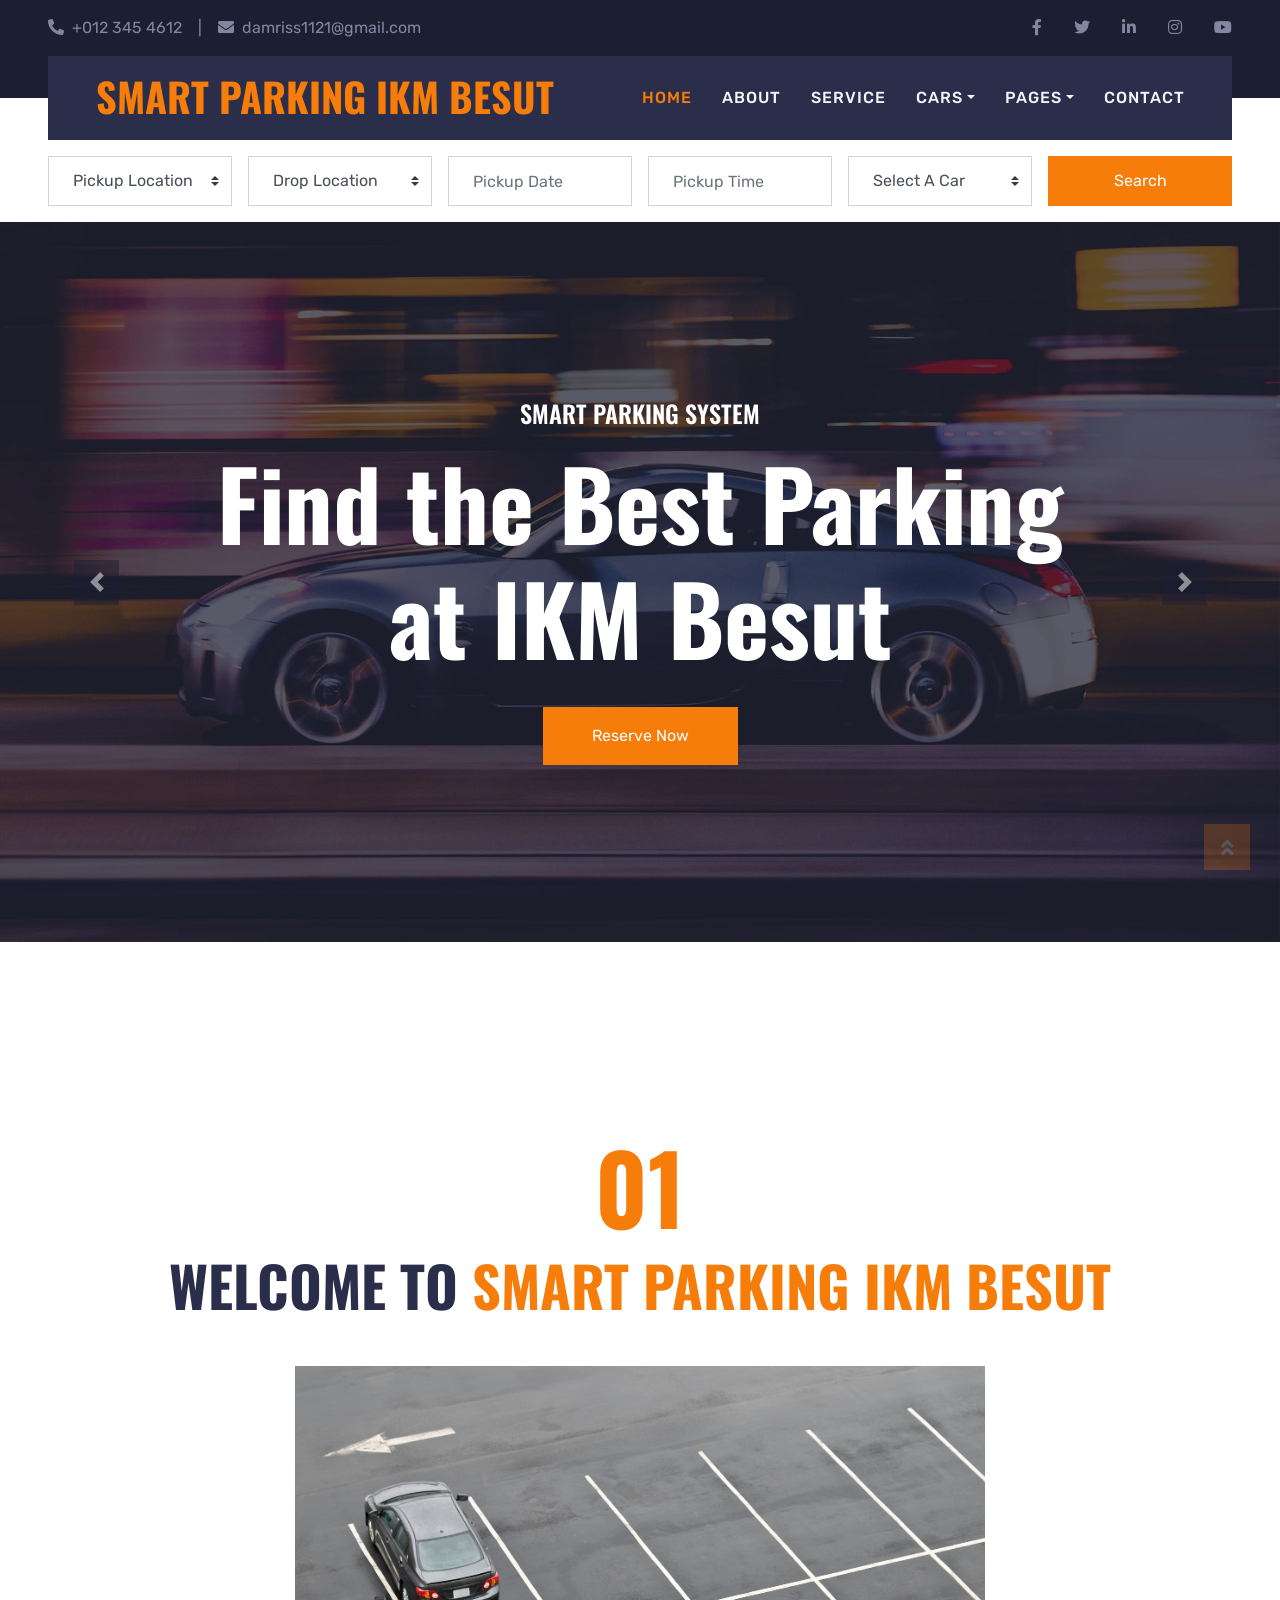
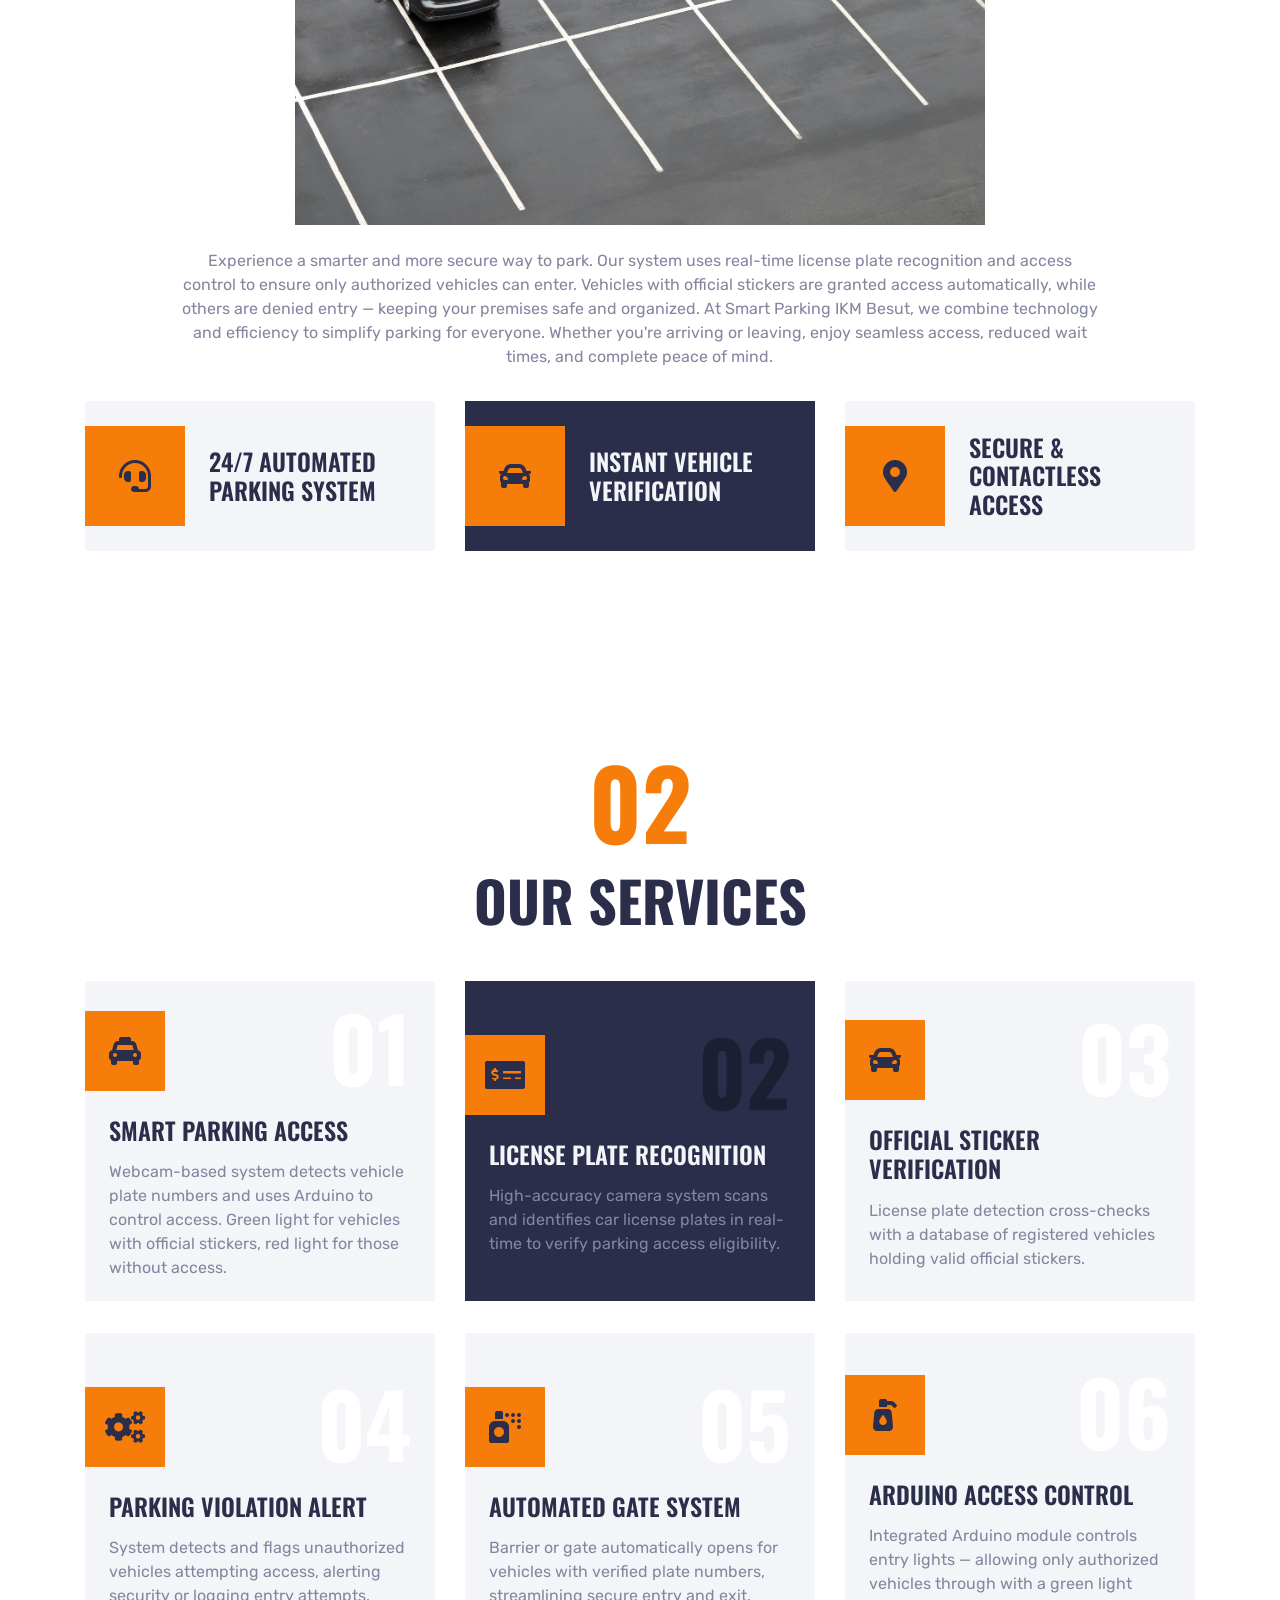
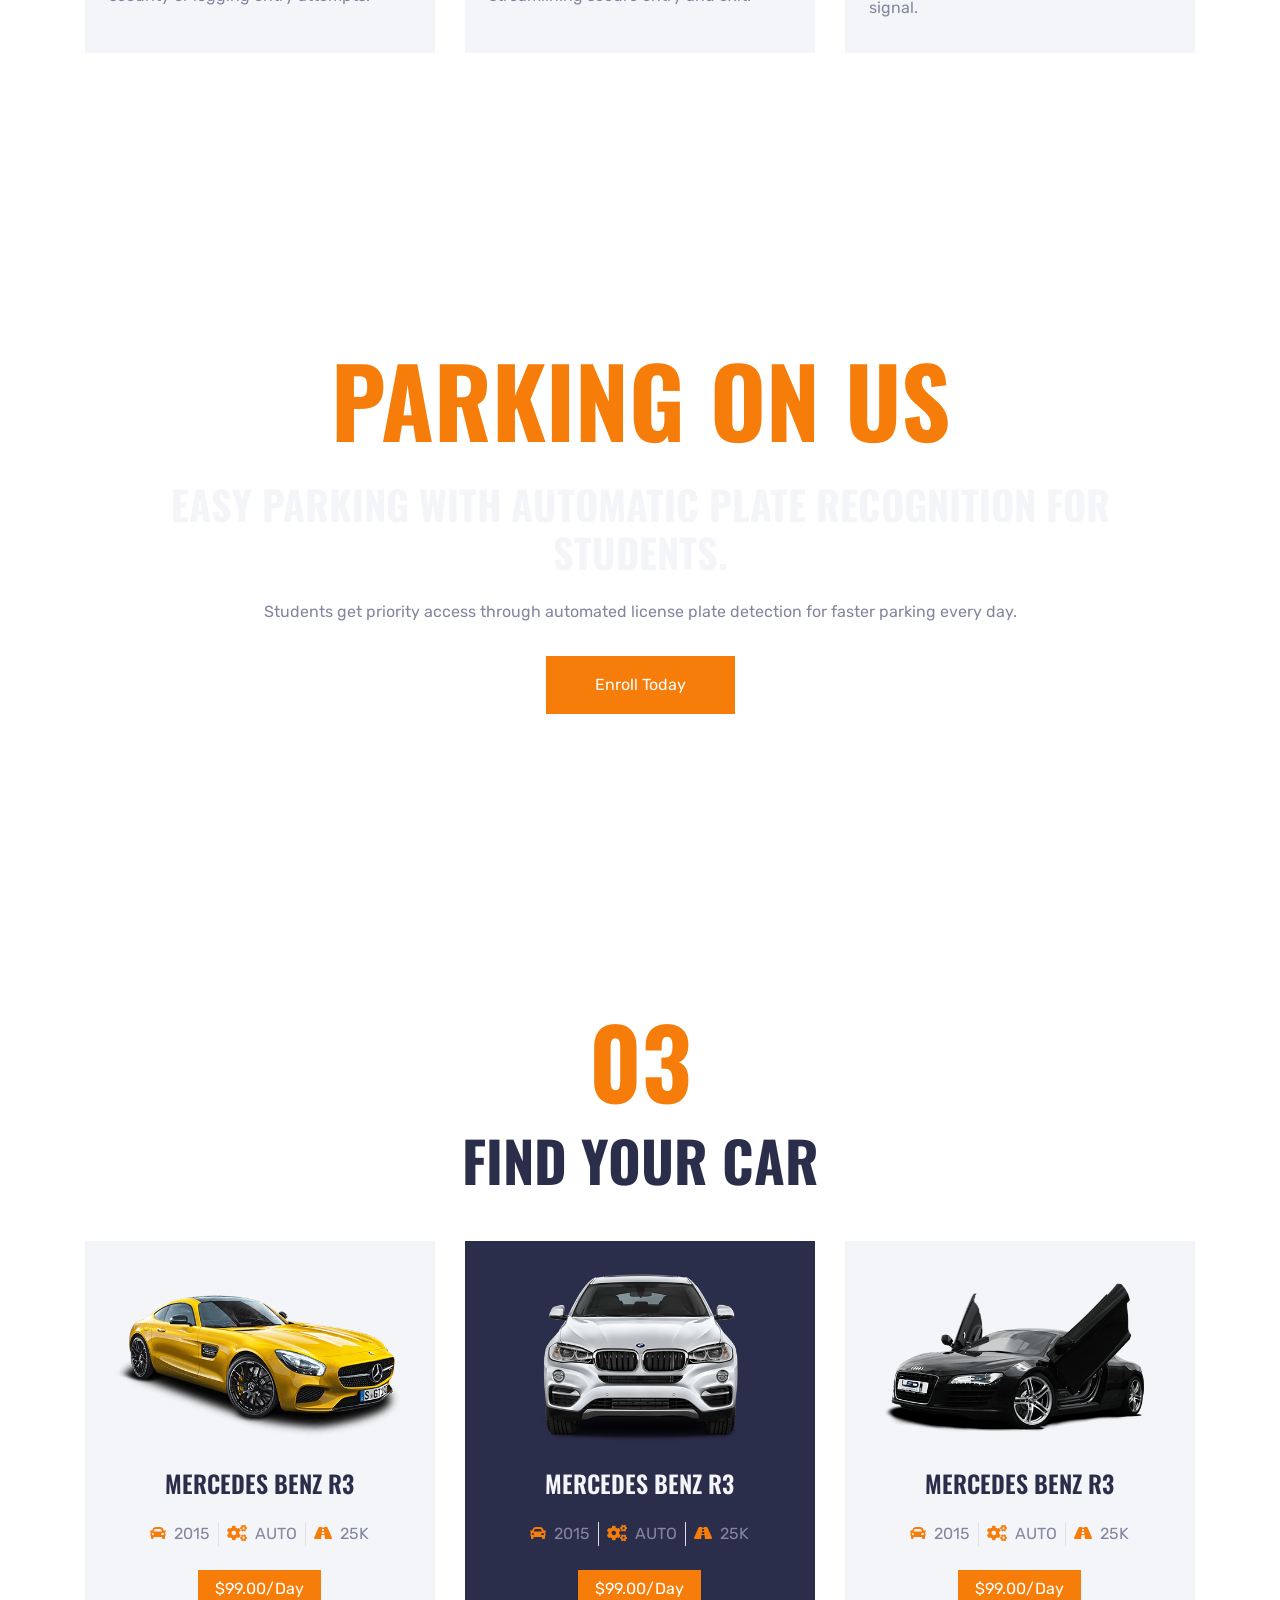
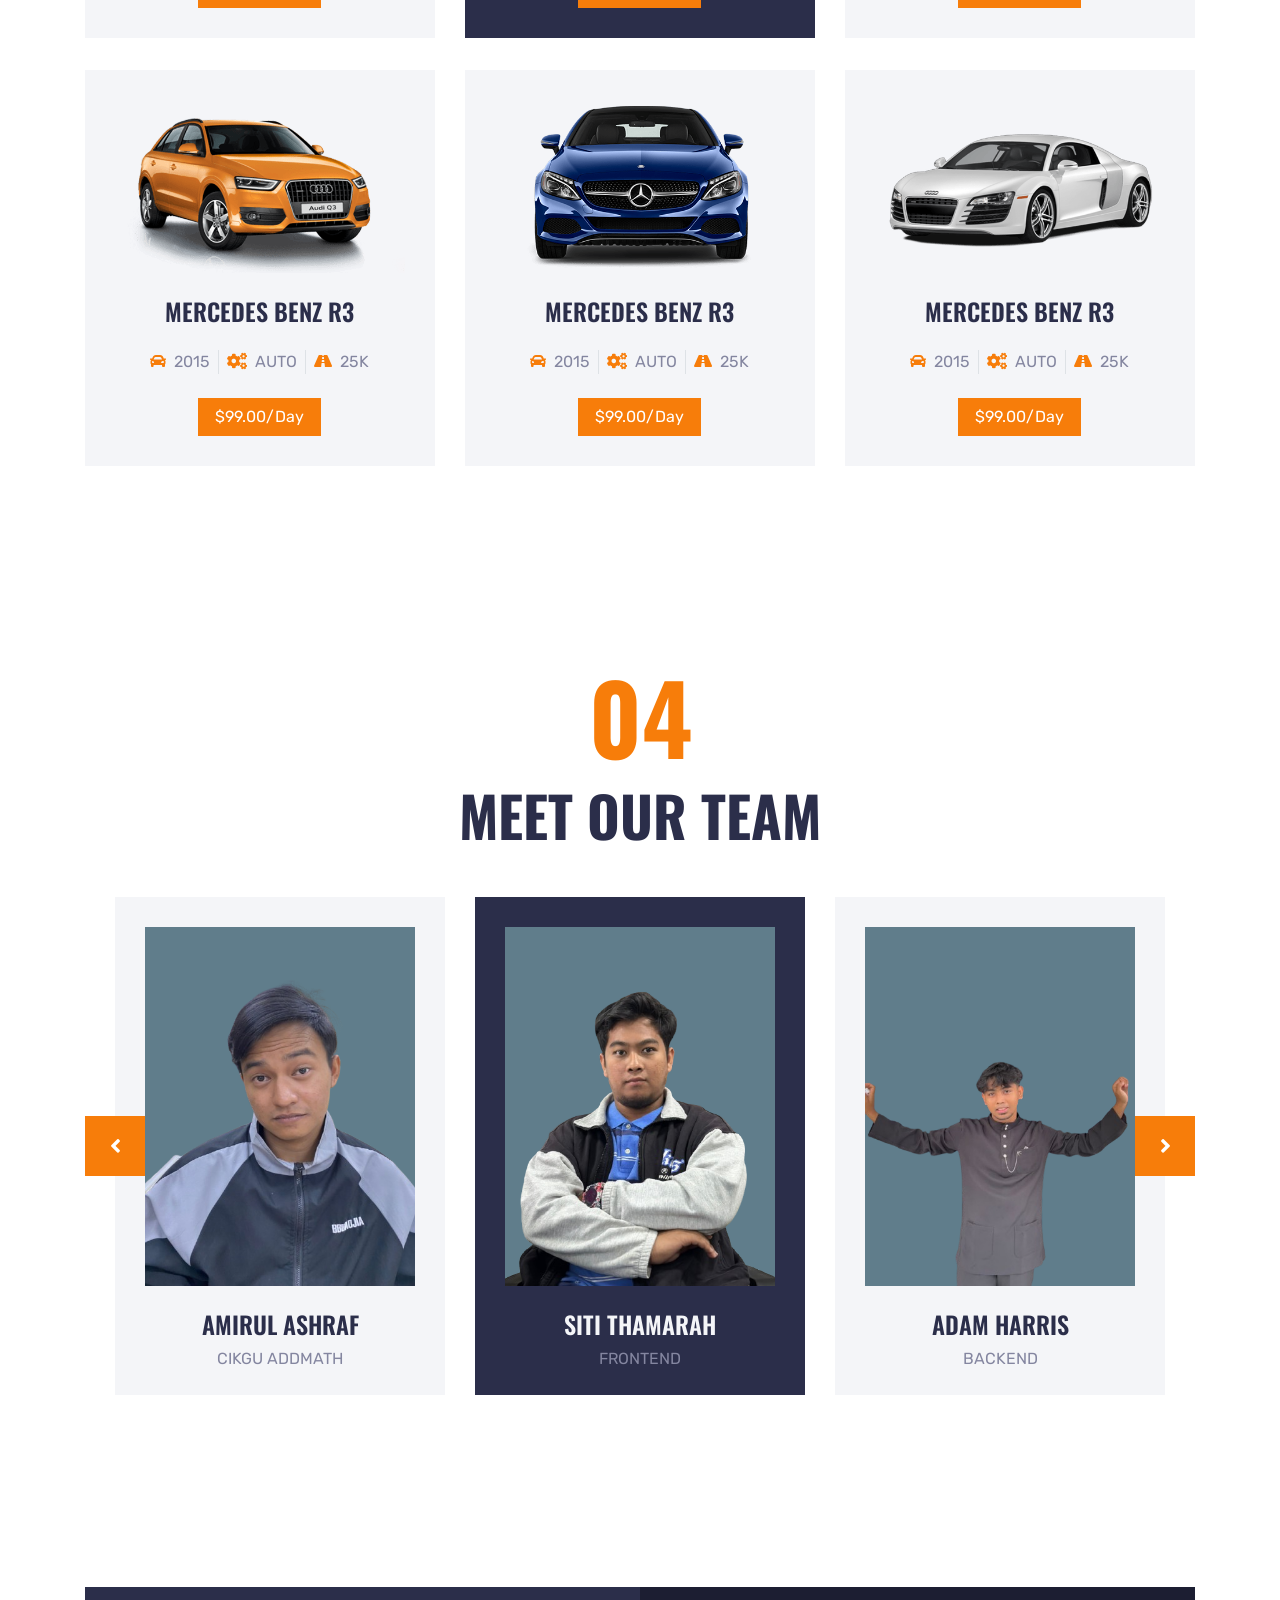
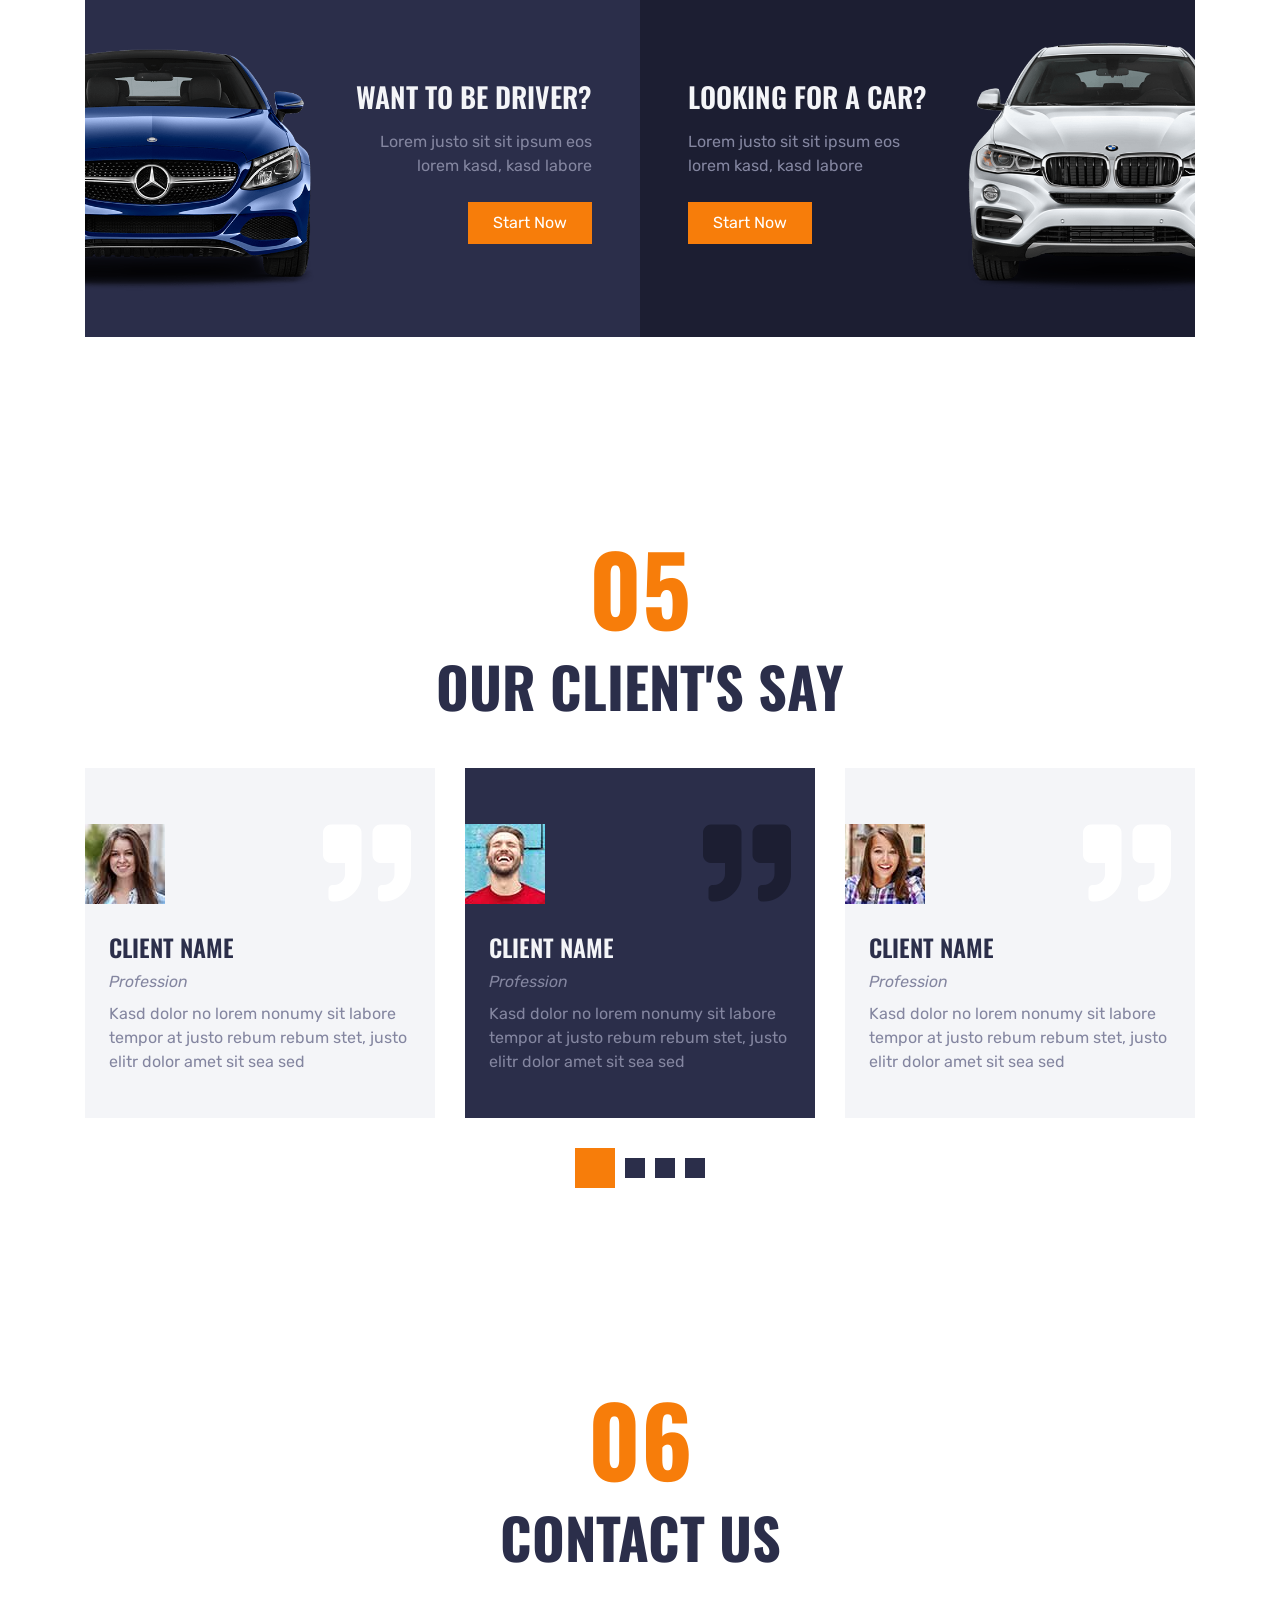
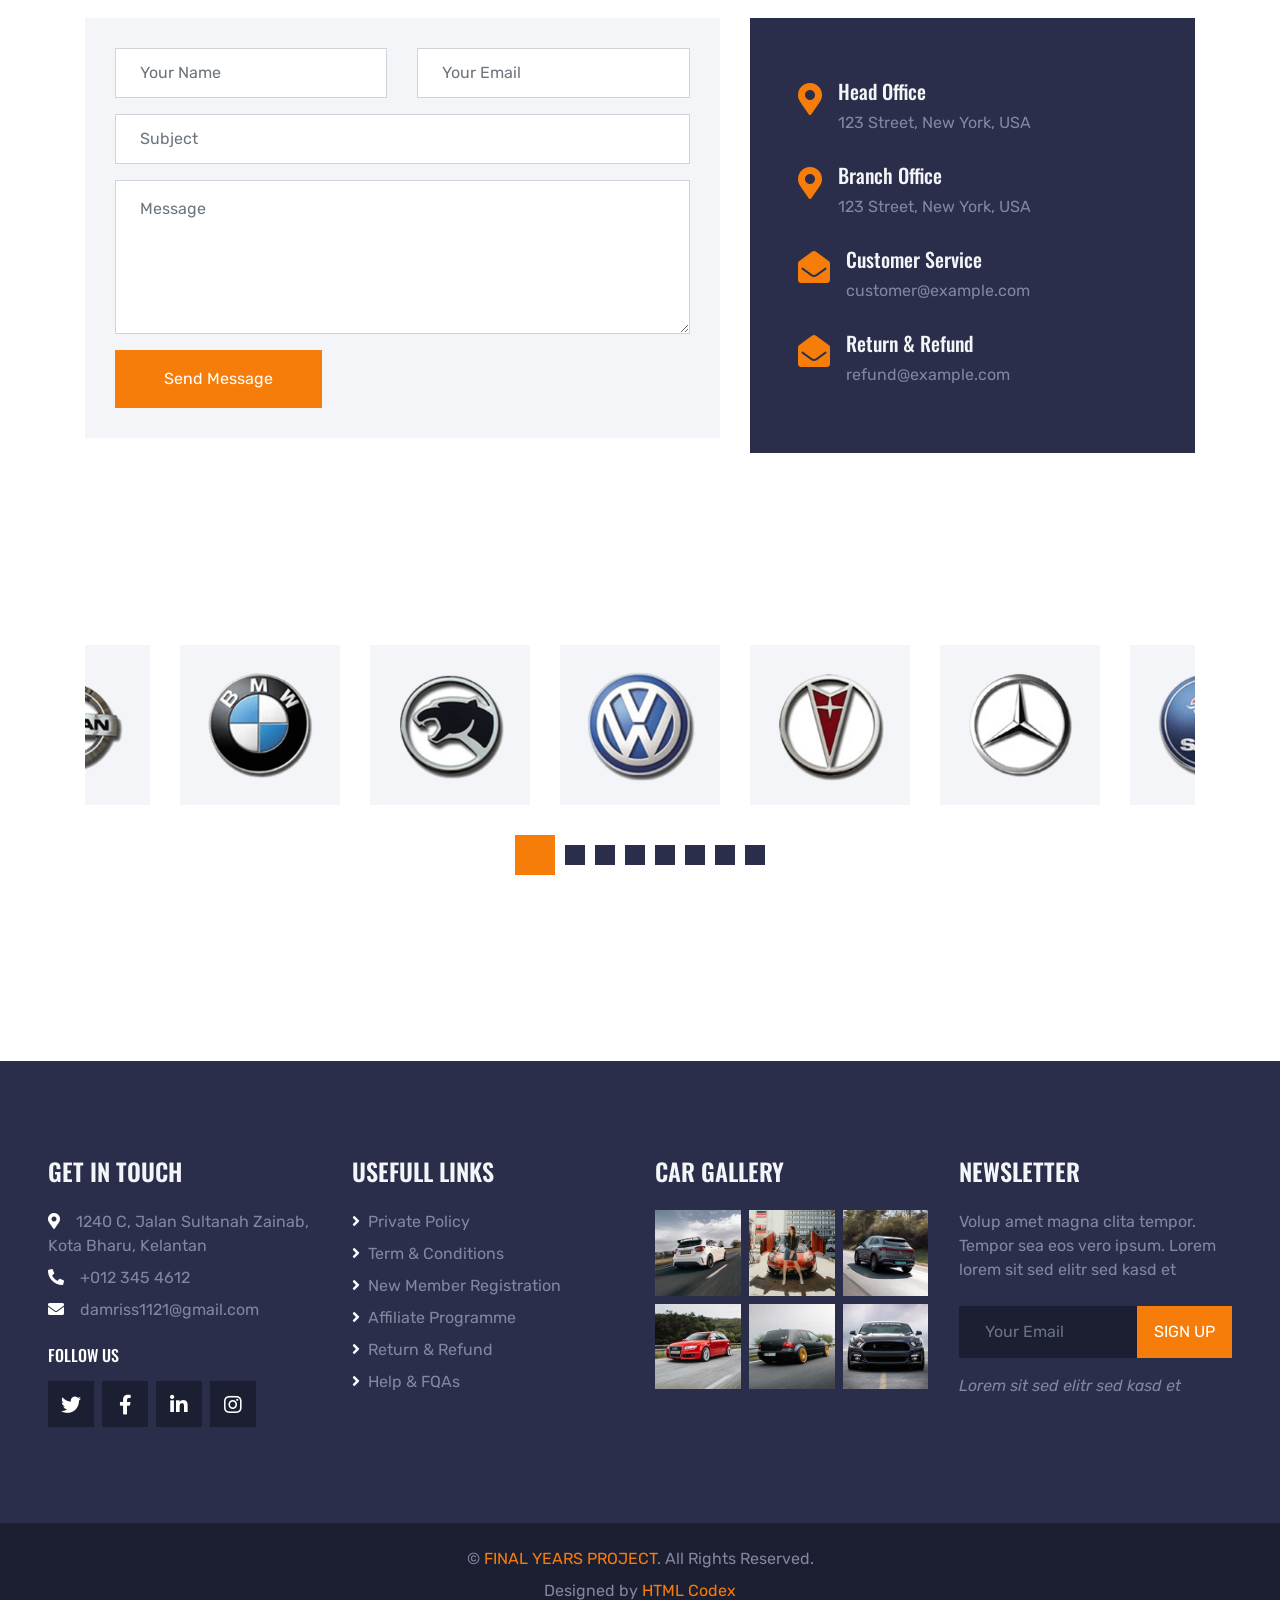
<file: index.html>
<!DOCTYPE html>
<html lang="en">

<head>
    <meta charset="utf-8">
    <title>SMART PARKING STUDENT IKM BESUT</title>
    <meta content="width=device-width, initial-scale=1.0" name="viewport">
    <meta content="TronEngine" name="keywords">
    <meta content="TronEngine" name="description">

    <!-- Favicon -->
    <link href="img/favicon.ico" rel="icon">

    <!-- Google Web Fonts -->
    <link rel="preconnect" href="https://fonts.gstatic.com">
    <link href="https://fonts.googleapis.com/css2?family=Oswald:wght@400;500;600;700&family=Rubik&display=swap" rel="stylesheet"> 

    <!-- Font Awesome -->
    <link href="https://cdnjs.cloudflare.com/ajax/libs/font-awesome/5.15.0/css/all.min.css" rel="stylesheet">

    <!-- Libraries Stylesheet -->
    <link href="lib/owlcarousel/assets/owl.carousel.min.css" rel="stylesheet">
    <link href="lib/tempusdominus/css/tempusdominus-bootstrap-4.min.css" rel="stylesheet" />

    <!-- Customized Bootstrap Stylesheet -->
    <link href="css/bootstrap.min.css" rel="stylesheet">

    <!-- Template Stylesheet -->
    <link href="css/style.css" rel="stylesheet">
</head>

<body>
    <!-- Topbar Start -->
    <div class="container-fluid bg-dark py-3 px-lg-5 d-none d-lg-block">
        <div class="row">
            <div class="col-md-6 text-center text-lg-left mb-2 mb-lg-0">
                <div class="d-inline-flex align-items-center">
                    <a class="text-body pr-3" href=""><i class="fa fa-phone-alt mr-2"></i>+012 345 4612</a>
                    <span class="text-body">|</span>
                    <a class="text-body px-3" href=""><i class="fa fa-envelope mr-2"></i>damriss1121@gmail.com</a>
                </div>
            </div>
            <div class="col-md-6 text-center text-lg-right">
                <div class="d-inline-flex align-items-center">
                    <a class="text-body px-3" href="">
                        <i class="fab fa-facebook-f"></i>
                    </a>
                    <a class="text-body px-3" href="">
                        <i class="fab fa-twitter"></i>
                    </a>
                    <a class="text-body px-3" href="">
                        <i class="fab fa-linkedin-in"></i>
                    </a>
                    <a class="text-body px-3" href="">
                        <i class="fab fa-instagram"></i>
                    </a>
                    <a class="text-body pl-3" href="">
                        <i class="fab fa-youtube"></i>
                    </a>
                </div>
            </div>
        </div>
    </div>
    <!-- Topbar End -->


    <!-- Navbar Start -->
    <div class="container-fluid position-relative nav-bar p-0">
        <div class="position-relative px-lg-5" style="z-index: 9;">
            <nav class="navbar navbar-expand-lg bg-secondary navbar-dark py-3 py-lg-0 pl-3 pl-lg-5">
                <a href="" class="navbar-brand">
                    <h1 class="text-uppercase text-primary mb-1">SMART PARKING IKM BESUT</h1>
                </a>
                <button type="button" class="navbar-toggler" data-toggle="collapse" data-target="#navbarCollapse">
                    <span class="navbar-toggler-icon"></span>
                </button>
                <div class="collapse navbar-collapse justify-content-between px-3" id="navbarCollapse">
                    <div class="navbar-nav ml-auto py-0">
                        <a href="index.html" class="nav-item nav-link active">Home</a>
                        <a href="about.html" class="nav-item nav-link">About</a>
                        <a href="service.html" class="nav-item nav-link">Service</a>
                        <div class="nav-item dropdown">
                            <a href="#" class="nav-link dropdown-toggle" data-toggle="dropdown">Cars</a>
                            <div class="dropdown-menu rounded-0 m-0">
                                <a href="car.html" class="dropdown-item">Car Listing</a>
                                <a href="detail.html" class="dropdown-item">Car Detail</a>
                                <a href="booking.html" class="dropdown-item">Car Booking</a>
                            </div>
                        </div>
                        <div class="nav-item dropdown">
                            <a href="#" class="nav-link dropdown-toggle" data-toggle="dropdown">Pages</a>
                            <div class="dropdown-menu rounded-0 m-0">
                                <a href="team.html" class="dropdown-item">The Team</a>
                                <a href="testimonial.html" class="dropdown-item">Testimonial</a>
                            </div>
                        </div>
                        <a href="contact.html" class="nav-item nav-link">Contact</a>
                    </div>
                </div>
            </nav>
        </div>
    </div>
    <!-- Navbar End -->


    <!-- Search Start -->
    <div class="container-fluid bg-white pt-3 px-lg-5">
        <div class="row mx-n2">
            <div class="col-xl-2 col-lg-4 col-md-6 px-2">
                <select class="custom-select px-4 mb-3" style="height: 50px;">
                    <option selected>Pickup Location</option>
                    <option value="1">cafe cikna</option>
                    <option value="2">cafe depan</option>
                    <option value="3">dfk</option>
                </select>
            </div>
            <div class="col-xl-2 col-lg-4 col-md-6 px-2">
                <select class="custom-select px-4 mb-3" style="height: 50px;">
                    <option selected>Drop Location</option>
                    <option value="1">cafe cikna</option>
                    <option value="2">cafe depan</option>
                    <option value="3">dfk</option>
                </select>
            </div>
            <div class="col-xl-2 col-lg-4 col-md-6 px-2">
                <div class="date mb-3" id="date" data-target-input="nearest">
                    <input type="text" class="form-control p-4 datetimepicker-input" placeholder="Pickup Date"
                        data-target="#date" data-toggle="datetimepicker" />
                </div>
            </div>
            <div class="col-xl-2 col-lg-4 col-md-6 px-2">
                <div class="time mb-3" id="time" data-target-input="nearest">
                    <input type="text" class="form-control p-4 datetimepicker-input" placeholder="Pickup Time"
                        data-target="#time" data-toggle="datetimepicker" />
                </div>
            </div>
            <div class="col-xl-2 col-lg-4 col-md-6 px-2">
                <select class="custom-select px-4 mb-3" style="height: 50px;">
                    <option selected>Select A Car</option>
                    <option value="1">myvi</option>
                    <option value="2">axia</option>
                    <option value="3">viva</option>
                </select>
            </div>
            <div class="col-xl-2 col-lg-4 col-md-6 px-2">
                <button class="btn btn-primary btn-block mb-3" type="submit" style="height: 50px;">Search</button>
            </div>
        </div>
    </div>
    <!-- Search End -->


    <!-- Carousel Start -->
    <div class="container-fluid p-0" style="margin-bottom: 90px;">
        <div id="header-carousel" class="carousel slide" data-ride="carousel">
            <div class="carousel-inner">
                <div class="carousel-item active">
                    <img class="w-100" src="img/carousel-1.jpg" alt="Image">
                    <div class="carousel-caption d-flex flex-column align-items-center justify-content-center">
                        <div class="p-3" style="max-width: 900px;">
                            <h4 class="text-white text-uppercase mb-md-3">Smart Parking System</h4>
                            <h1 class="display-1 text-white mb-md-4">Find the Best Parking at IKM Besut</h1>
                            <a href="" class="btn btn-primary py-md-3 px-md-5 mt-2">Reserve Now</a>
                        </div>
                    </div>
                </div>
                <div class="carousel-item">
                    <img class="w-100" src="img/carousel-2.jpg" alt="Image">
                    <div class="carousel-caption d-flex flex-column align-items-center justify-content-center">
                        <div class="p-3" style="max-width: 900px;">
                            <h4 class="text-white text-uppercase mb-md-3">Smart Parking System</h4>
                            <h1 class="display-1 text-white mb-md-4">Convenient Parking for All IKM Besut Students</h1>
                            <a href="" class="btn btn-primary py-md-3 px-md-5 mt-2">Book Laluuu</a>
                        </div>
                    </div>
                </div>
            </div>
            <a class="carousel-control-prev" href="#header-carousel" data-slide="prev">
                <div class="btn btn-dark" style="width: 45px; height: 45px;">
                    <span class="carousel-control-prev-icon mb-n2"></span>
                </div>
            </a>
            <a class="carousel-control-next" href="#header-carousel" data-slide="next">
                <div class="btn btn-dark" style="width: 45px; height: 45px;">
                    <span class="carousel-control-next-icon mb-n2"></span>
                </div>
            </a>
        </div>
    </div>
    <!-- Carousel End -->


    <!-- About Start -->
    <div class="container-fluid py-5">
        <div class="container pt-5 pb-3">
            <h1 class="display-1 text-primary text-center">01</h1>
            <h1 class="display-4 text-uppercase text-center mb-5">Welcome To <span class="text-primary">Smart Parking IKM Besut</span></h1>
            <div class="row justify-content-center">
                <div class="col-lg-10 text-center">
                    <img class="w-75 mb-4" src="img/parkinglot.jpg" alt="">
                    <p>Experience a smarter and more secure way to park. Our system uses real-time license plate recognition and access control to ensure only authorized vehicles can enter. Vehicles with official stickers are granted access automatically, while others are denied entry — keeping your premises safe and organized.

At Smart Parking IKM Besut, we combine technology and efficiency to simplify parking for everyone. Whether you're arriving or leaving, enjoy seamless access, reduced wait times, and complete peace of mind.

</p>
                </div>
            </div>
            <div class="row mt-3">
                <div class="col-lg-4 mb-2">
                    <div class="d-flex align-items-center bg-light p-4 mb-4" style="height: 150px;">
                        <div class="d-flex align-items-center justify-content-center flex-shrink-0 bg-primary ml-n4 mr-4" style="width: 100px; height: 100px;">
                            <i class="fa fa-2x fa-headset text-secondary"></i>
                        </div>
                        <h4 class="text-uppercase m-0">24/7 Automated Parking System</h4>
                    </div>
                </div>
                <div class="col-lg-4 mb-2">
                    <div class="d-flex align-items-center bg-secondary p-4 mb-4" style="height: 150px;">
                        <div class="d-flex align-items-center justify-content-center flex-shrink-0 bg-primary ml-n4 mr-4" style="width: 100px; height: 100px;">
                            <i class="fa fa-2x fa-car text-secondary"></i>
                        </div>
                        <h4 class="text-light text-uppercase m-0">Instant Vehicle Verification</h4>
                    </div>
                </div>
                <div class="col-lg-4 mb-2">
                    <div class="d-flex align-items-center bg-light p-4 mb-4" style="height: 150px;">
                        <div class="d-flex align-items-center justify-content-center flex-shrink-0 bg-primary ml-n4 mr-4" style="width: 100px; height: 100px;">
                            <i class="fa fa-2x fa-map-marker-alt text-secondary"></i>
                        </div>
                        <h4 class="text-uppercase m-0">Secure & Contactless Access</h4>
                    </div>
                </div>
            </div>
        </div>
    </div>
    <!-- About End -->
    

    <!-- Services Start -->
    <div class="container-fluid py-5">
        <div class="container pt-5 pb-3">
            <h1 class="display-1 text-primary text-center">02</h1>
            <h1 class="display-4 text-uppercase text-center mb-5">Our Services</h1>
            <div class="row">
                <div class="col-lg-4 col-md-6 mb-2">
                    <div class="service-item d-flex flex-column justify-content-center px-4 mb-4">
                        <div class="d-flex align-items-center justify-content-between mb-3">
                            <div class="d-flex align-items-center justify-content-center bg-primary ml-n4" style="width: 80px; height: 80px;">
                                <i class="fa fa-2x fa-taxi text-secondary"></i>
                            </div>
                            <h1 class="display-2 text-white mt-n2 m-0">01</h1>
                        </div>
                        <h4 class="text-uppercase mb-3">Smart Parking Access</h4>
                        <p class="m-0">Webcam-based system detects vehicle plate numbers and uses Arduino to control access. Green light for vehicles with official stickers, red light for those without access.</p>
                    </div>
                </div>
                <div class="col-lg-4 col-md-6 mb-2">
                    <div class="service-item active d-flex flex-column justify-content-center px-4 mb-4">
                        <div class="d-flex align-items-center justify-content-between mb-3">
                            <div class="d-flex align-items-center justify-content-center bg-primary ml-n4" style="width: 80px; height: 80px;">
                                <i class="fa fa-2x fa-money-check-alt text-secondary"></i>
                            </div>
                            <h1 class="display-2 text-white mt-n2 m-0">02</h1>
                        </div>
                        <h4 class="text-uppercase mb-3">License Plate Recognition</h4>
                        <p class="m-0">High-accuracy camera system scans and identifies car license plates in real-time to verify parking access eligibility.</p>
                    </div>
                </div>
                <div class="col-lg-4 col-md-6 mb-2">
                    <div class="service-item d-flex flex-column justify-content-center px-4 mb-4">
                        <div class="d-flex align-items-center justify-content-between mb-3">
                            <div class="d-flex align-items-center justify-content-center bg-primary ml-n4" style="width: 80px; height: 80px;">
                                <i class="fa fa-2x fa-car text-secondary"></i>
                            </div>
                            <h1 class="display-2 text-white mt-n2 m-0">03</h1>
                        </div>
                        <h4 class="text-uppercase mb-3">Official Sticker Verification</h4>
                        <p class="m-0">License plate detection cross-checks with a database of registered vehicles holding valid official stickers.</p>
                    </div>
                </div>
                <div class="col-lg-4 col-md-6 mb-2">
                    <div class="service-item d-flex flex-column justify-content-center px-4 mb-4">
                        <div class="d-flex align-items-center justify-content-between mb-3">
                            <div class="d-flex align-items-center justify-content-center bg-primary ml-n4" style="width: 80px; height: 80px;">
                                <i class="fa fa-2x fa-cogs text-secondary"></i>
                            </div>
                            <h1 class="display-2 text-white mt-n2 m-0">04</h1>
                        </div>
                        <h4 class="text-uppercase mb-3">Parking Violation Alert</h4>
                        <p class="m-0">System detects and flags unauthorized vehicles attempting access, alerting security or logging entry attempts.</p>
                    </div>
                </div>
                <div class="col-lg-4 col-md-6 mb-2">
                    <div class="service-item d-flex flex-column justify-content-center px-4 mb-4">
                        <div class="d-flex align-items-center justify-content-between mb-3">
                            <div class="d-flex align-items-center justify-content-center bg-primary ml-n4" style="width: 80px; height: 80px;">
                                <i class="fa fa-2x fa-spray-can text-secondary"></i>
                            </div>
                            <h1 class="display-2 text-white mt-n2 m-0">05</h1>
                        </div>
                        <h4 class="text-uppercase mb-3">Automated Gate System</h4>
                        <p class="m-0">Barrier or gate automatically opens for vehicles with verified plate numbers, streamlining secure entry and exit.</p>
                    </div>
                </div>
                <div class="col-lg-4 col-md-6 mb-2">
                    <div class="service-item d-flex flex-column justify-content-center px-4 mb-4">
                        <div class="d-flex align-items-center justify-content-between mb-3">
                            <div class="d-flex align-items-center justify-content-center bg-primary ml-n4" style="width: 80px; height: 80px;">
                                <i class="fa fa-2x fa-pump-soap text-secondary"></i>
                            </div>
                            <h1 class="display-2 text-white mt-n2 m-0">06</h1>
                        </div>
                        <h4 class="text-uppercase mb-3">Arduino Access Control</h4>
                        <p class="m-0">Integrated Arduino module controls entry lights — allowing only authorized vehicles through with a green light signal.</p>
                    </div>
                </div>
            </div>
        </div>
    </div>
    <!-- Services End -->


    <!-- Banner Start -->
    <div class="container-fluid py-5">
        <div class="container py-5">
            <div class="bg-banner py-5 px-4 text-center">
                <div class="py-5">
                    <h1 class="display-1 text-uppercase text-primary mb-4">Parking on Us</h1>
                    <h1 class="text-uppercase text-light mb-4">Easy parking with automatic plate recognition for students.</h1>
                    <p class="mb-4">Students get priority access through automated license plate detection for faster parking every day.</p>
                    <a class="btn btn-primary mt-2 py-3 px-5" href="">Enroll Today</a>
                </div>
            </div>
        </div>
    </div>
    <!-- Banner End -->


    <!-- Rent A Car Start -->
    <div class="container-fluid py-5">
        <div class="container pt-5 pb-3">
            <h1 class="display-1 text-primary text-center">03</h1>
            <h1 class="display-4 text-uppercase text-center mb-5">Find Your Car</h1>
            <div class="row">
                <div class="col-lg-4 col-md-6 mb-2">
                    <div class="rent-item mb-4">
                        <img class="img-fluid mb-4" src="img/car-rent-1.png" alt="">
                        <h4 class="text-uppercase mb-4">Mercedes Benz R3</h4>
                        <div class="d-flex justify-content-center mb-4">
                            <div class="px-2">
                                <i class="fa fa-car text-primary mr-1"></i>
                                <span>2015</span>
                            </div>
                            <div class="px-2 border-left border-right">
                                <i class="fa fa-cogs text-primary mr-1"></i>
                                <span>AUTO</span>
                            </div>
                            <div class="px-2">
                                <i class="fa fa-road text-primary mr-1"></i>
                                <span>25K</span>
                            </div>
                        </div>
                        <a class="btn btn-primary px-3" href="">$99.00/Day</a>
                    </div>
                </div>
                <div class="col-lg-4 col-md-6 mb-2">
                    <div class="rent-item active mb-4">
                        <img class="img-fluid mb-4" src="img/car-rent-2.png" alt="">
                        <h4 class="text-uppercase mb-4">Mercedes Benz R3</h4>
                        <div class="d-flex justify-content-center mb-4">
                            <div class="px-2">
                                <i class="fa fa-car text-primary mr-1"></i>
                                <span>2015</span>
                            </div>
                            <div class="px-2 border-left border-right">
                                <i class="fa fa-cogs text-primary mr-1"></i>
                                <span>AUTO</span>
                            </div>
                            <div class="px-2">
                                <i class="fa fa-road text-primary mr-1"></i>
                                <span>25K</span>
                            </div>
                        </div>
                        <a class="btn btn-primary px-3" href="">$99.00/Day</a>
                    </div>
                </div>
                <div class="col-lg-4 col-md-6 mb-2">
                    <div class="rent-item mb-4">
                        <img class="img-fluid mb-4" src="img/car-rent-3.png" alt="">
                        <h4 class="text-uppercase mb-4">Mercedes Benz R3</h4>
                        <div class="d-flex justify-content-center mb-4">
                            <div class="px-2">
                                <i class="fa fa-car text-primary mr-1"></i>
                                <span>2015</span>
                            </div>
                            <div class="px-2 border-left border-right">
                                <i class="fa fa-cogs text-primary mr-1"></i>
                                <span>AUTO</span>
                            </div>
                            <div class="px-2">
                                <i class="fa fa-road text-primary mr-1"></i>
                                <span>25K</span>
                            </div>
                        </div>
                        <a class="btn btn-primary px-3" href="">$99.00/Day</a>
                    </div>
                </div>
                <div class="col-lg-4 col-md-6 mb-2">
                    <div class="rent-item mb-4">
                        <img class="img-fluid mb-4" src="img/car-rent-4.png" alt="">
                        <h4 class="text-uppercase mb-4">Mercedes Benz R3</h4>
                        <div class="d-flex justify-content-center mb-4">
                            <div class="px-2">
                                <i class="fa fa-car text-primary mr-1"></i>
                                <span>2015</span>
                            </div>
                            <div class="px-2 border-left border-right">
                                <i class="fa fa-cogs text-primary mr-1"></i>
                                <span>AUTO</span>
                            </div>
                            <div class="px-2">
                                <i class="fa fa-road text-primary mr-1"></i>
                                <span>25K</span>
                            </div>
                        </div>
                        <a class="btn btn-primary px-3" href="">$99.00/Day</a>
                    </div>
                </div>
                <div class="col-lg-4 col-md-6 mb-2">
                    <div class="rent-item mb-4">
                        <img class="img-fluid mb-4" src="img/car-rent-5.png" alt="">
                        <h4 class="text-uppercase mb-4">Mercedes Benz R3</h4>
                        <div class="d-flex justify-content-center mb-4">
                            <div class="px-2">
                                <i class="fa fa-car text-primary mr-1"></i>
                                <span>2015</span>
                            </div>
                            <div class="px-2 border-left border-right">
                                <i class="fa fa-cogs text-primary mr-1"></i>
                                <span>AUTO</span>
                            </div>
                            <div class="px-2">
                                <i class="fa fa-road text-primary mr-1"></i>
                                <span>25K</span>
                            </div>
                        </div>
                        <a class="btn btn-primary px-3" href="">$99.00/Day</a>
                    </div>
                </div>
                <div class="col-lg-4 col-md-6 mb-2">
                    <div class="rent-item mb-4">
                        <img class="img-fluid mb-4" src="img/car-rent-6.png" alt="">
                        <h4 class="text-uppercase mb-4">Mercedes Benz R3</h4>
                        <div class="d-flex justify-content-center mb-4">
                            <div class="px-2">
                                <i class="fa fa-car text-primary mr-1"></i>
                                <span>2015</span>
                            </div>
                            <div class="px-2 border-left border-right">
                                <i class="fa fa-cogs text-primary mr-1"></i>
                                <span>AUTO</span>
                            </div>
                            <div class="px-2">
                                <i class="fa fa-road text-primary mr-1"></i>
                                <span>25K</span>
                            </div>
                        </div>
                        <a class="btn btn-primary px-3" href="">$99.00/Day</a>
                    </div>
                </div>
            </div>
        </div>
    </div>
    <!-- Rent A Car End -->


    <!-- Team Start -->
    <div class="container-fluid py-5">
        <div class="container py-5">
            <h1 class="display-1 text-primary text-center">04</h1>
            <h1 class="display-4 text-uppercase text-center mb-5">Meet Our Team</h1>
            <div class="owl-carousel team-carousel position-relative" style="padding: 0 30px;">
                <div class="team-item">
                    <img class="img-fluid w-100" src="img/numan photos.png" alt="">
                    <div class="position-relative py-4">
                        <h4 class="text-uppercase">SITI THAMARAH</h4>
                        <p class="m-0">FRONTEND</p>
                        <div class="team-social position-absolute w-100 h-100 d-flex align-items-center justify-content-center">
                            <a class="btn btn-lg btn-primary btn-lg-square mx-1" href="#"><i class="fab fa-twitter"></i></a>
                            <a class="btn btn-lg btn-primary btn-lg-square mx-1" href="#"><i class="fab fa-facebook-f"></i></a>
                            <a class="btn btn-lg btn-primary btn-lg-square mx-1" href="#"><i class="fab fa-linkedin-in"></i></a>
                        </div>
                    </div>
                </div>
                <div class="team-item">
                    <img class="img-fluid w-100" src="img/adey photos.png" alt="">
                    <div class="position-relative py-4">
                        <h4 class="text-uppercase">ADAM HARRIS</h4>
                        <p class="m-0">BACKEND</p>
                        <div class="team-social position-absolute w-100 h-100 d-flex align-items-center justify-content-center">
                            <a class="btn btn-lg btn-primary btn-lg-square mx-1" href="#"><i class="fab fa-twitter"></i></a>
                            <a class="btn btn-lg btn-primary btn-lg-square mx-1" href="#"><i class="fab fa-facebook-f"></i></a>
                            <a class="btn btn-lg btn-primary btn-lg-square mx-1" href="#"><i class="fab fa-linkedin-in"></i></a>
                        </div>
                    </div>
                </div>
                <div class="team-item">
                    <img class="img-fluid w-100" src="img/fahim photos.png" alt="">
                    <div class="position-relative py-4">
                        <h4 class="text-uppercase">FADZIL IZUDDIN</h4>
                        <p class="m-0">BACKEND</p>
                        <div class="team-social position-absolute w-100 h-100 d-flex align-items-center justify-content-center">
                            <a class="btn btn-lg btn-primary btn-lg-square mx-1" href="#"><i class="fab fa-twitter"></i></a>
                            <a class="btn btn-lg btn-primary btn-lg-square mx-1" href="#"><i class="fab fa-facebook-f"></i></a>
                            <a class="btn btn-lg btn-primary btn-lg-square mx-1" href="#"><i class="fab fa-linkedin-in"></i></a>
                        </div>
                    </div>
                </div>
                <div class="team-item">
                    <img class="img-fluid w-100" src="img/amirul photos.png" alt="">
                    <div class="position-relative py-4">
                        <h4 class="text-uppercase">AMIRUL ASHRAF</h4>
                        <p class="m-0">CIKGU ADDMATH</p>
                        <div class="team-social position-absolute w-100 h-100 d-flex align-items-center justify-content-center">
                            <a class="btn btn-lg btn-primary btn-lg-square mx-1" href="#"><i class="fab fa-twitter"></i></a>
                            <a class="btn btn-lg btn-primary btn-lg-square mx-1" href="#"><i class="fab fa-facebook-f"></i></a>
                            <a class="btn btn-lg btn-primary btn-lg-square mx-1" href="#"><i class="fab fa-linkedin-in"></i></a>
                        </div>
                    </div>
                </div>
            </div>
        </div>
    </div>
    <!-- Team End -->


    <!-- Banner Start -->
    <div class="container-fluid py-5">
        <div class="container py-5">
            <div class="row mx-0">
                <div class="col-lg-6 px-0">
                    <div class="px-5 bg-secondary d-flex align-items-center justify-content-between" style="height: 350px;">
                        <img class="img-fluid flex-shrink-0 ml-n5 w-50 mr-4" src="img/banner-left.png" alt="">
                        <div class="text-right">
                            <h3 class="text-uppercase text-light mb-3">Want to be driver?</h3>
                            <p class="mb-4">Lorem justo sit sit ipsum eos lorem kasd, kasd labore</p>
                            <a class="btn btn-primary py-2 px-4" href="">Start Now</a>
                        </div>
                    </div>
                </div>
                <div class="col-lg-6 px-0">
                    <div class="px-5 bg-dark d-flex align-items-center justify-content-between" style="height: 350px;">
                        <div class="text-left">
                            <h3 class="text-uppercase text-light mb-3">Looking for a car?</h3>
                            <p class="mb-4">Lorem justo sit sit ipsum eos lorem kasd, kasd labore</p>
                            <a class="btn btn-primary py-2 px-4" href="">Start Now</a>
                        </div>
                        <img class="img-fluid flex-shrink-0 mr-n5 w-50 ml-4" src="img/banner-right.png" alt="">
                    </div>
                </div>
            </div>
        </div>
    </div>
    <!-- Banner End -->


    <!-- Testimonial Start -->
    <div class="container-fluid py-5">
        <div class="container py-5">
            <h1 class="display-1 text-primary text-center">05</h1>
            <h1 class="display-4 text-uppercase text-center mb-5">Our Client's Say</h1>
            <div class="owl-carousel testimonial-carousel">
                <div class="testimonial-item d-flex flex-column justify-content-center px-4">
                    <div class="d-flex align-items-center justify-content-between mb-3">
                        <img class="img-fluid ml-n4" src="img/testimonial-1.jpg" alt="">
                        <h1 class="display-2 text-white m-0 fa fa-quote-right"></h1>
                    </div>
                    <h4 class="text-uppercase mb-2">Client Name</h4>
                    <i class="mb-2">Profession</i>
                    <p class="m-0">Kasd dolor no lorem nonumy sit labore tempor at justo rebum rebum stet, justo elitr dolor amet sit sea sed</p>
                </div>
                <div class="testimonial-item d-flex flex-column justify-content-center px-4">
                    <div class="d-flex align-items-center justify-content-between mb-3">
                        <img class="img-fluid ml-n4" src="img/testimonial-2.jpg" alt="">
                        <h1 class="display-2 text-white m-0 fa fa-quote-right"></h1>
                    </div>
                    <h4 class="text-uppercase mb-2">Client Name</h4>
                    <i class="mb-2">Profession</i>
                    <p class="m-0">Kasd dolor no lorem nonumy sit labore tempor at justo rebum rebum stet, justo elitr dolor amet sit sea sed</p>
                </div>
                <div class="testimonial-item d-flex flex-column justify-content-center px-4">
                    <div class="d-flex align-items-center justify-content-between mb-3">
                        <img class="img-fluid ml-n4" src="img/testimonial-3.jpg" alt="">
                        <h1 class="display-2 text-white m-0 fa fa-quote-right"></h1>
                    </div>
                    <h4 class="text-uppercase mb-2">Client Name</h4>
                    <i class="mb-2">Profession</i>
                    <p class="m-0">Kasd dolor no lorem nonumy sit labore tempor at justo rebum rebum stet, justo elitr dolor amet sit sea sed</p>
                </div>
                <div class="testimonial-item d-flex flex-column justify-content-center px-4">
                    <div class="d-flex align-items-center justify-content-between mb-3">
                        <img class="img-fluid ml-n4" src="img/testimonial-4.jpg" alt="">
                        <h1 class="display-2 text-white m-0 fa fa-quote-right"></h1>
                    </div>
                    <h4 class="text-uppercase mb-2">Client Name</h4>
                    <i class="mb-2">Profession</i>
                    <p class="m-0">Kasd dolor no lorem nonumy sit labore tempor at justo rebum rebum stet, justo elitr dolor amet sit sea sed</p>
                </div>
            </div>
        </div>
    </div>
    <!-- Testimonial End -->


    <!-- Contact Start -->
    <div class="container-fluid py-5">
        <div class="container pt-5 pb-3">
            <h1 class="display-1 text-primary text-center">06</h1>
            <h1 class="display-4 text-uppercase text-center mb-5">Contact Us</h1>
            <div class="row">
                <div class="col-lg-7 mb-2">
                    <div class="contact-form bg-light mb-4" style="padding: 30px;">
                        <form>
                            <div class="row">
                                <div class="col-6 form-group">
                                    <input type="text" class="form-control p-4" placeholder="Your Name" required="required">
                                </div>
                                <div class="col-6 form-group">
                                    <input type="email" class="form-control p-4" placeholder="Your Email" required="required">
                                </div>
                            </div>
                            <div class="form-group">
                                <input type="text" class="form-control p-4" placeholder="Subject" required="required">
                            </div>
                            <div class="form-group">
                                <textarea class="form-control py-3 px-4" rows="5" placeholder="Message" required="required"></textarea>
                            </div>
                            <div>
                                <button class="btn btn-primary py-3 px-5" type="submit">Send Message</button>
                            </div>
                        </form>
                    </div>
                </div>
                <div class="col-lg-5 mb-2">
                    <div class="bg-secondary d-flex flex-column justify-content-center px-5 mb-4" style="height: 435px;">
                        <div class="d-flex mb-3">
                            <i class="fa fa-2x fa-map-marker-alt text-primary flex-shrink-0 mr-3"></i>
                            <div class="mt-n1">
                                <h5 class="text-light">Head Office</h5>
                                <p>123 Street, New York, USA</p>
                            </div>
                        </div>
                        <div class="d-flex mb-3">
                            <i class="fa fa-2x fa-map-marker-alt text-primary flex-shrink-0 mr-3"></i>
                            <div class="mt-n1">
                                <h5 class="text-light">Branch Office</h5>
                                <p>123 Street, New York, USA</p>
                            </div>
                        </div>
                        <div class="d-flex mb-3">
                            <i class="fa fa-2x fa-envelope-open text-primary flex-shrink-0 mr-3"></i>
                            <div class="mt-n1">
                                <h5 class="text-light">Customer Service</h5>
                                <p>customer@example.com</p>
                            </div>
                        </div>
                        <div class="d-flex">
                            <i class="fa fa-2x fa-envelope-open text-primary flex-shrink-0 mr-3"></i>
                            <div class="mt-n1">
                                <h5 class="text-light">Return & Refund</h5>
                                <p class="m-0">refund@example.com</p>
                            </div>
                        </div>
                    </div>
                </div>
            </div>
        </div>
    </div>
    <!-- Contact End -->


    <!-- Vendor Start -->
    <div class="container-fluid py-5">
        <div class="container py-5">
            <div class="owl-carousel vendor-carousel">
                <div class="bg-light p-4">
                    <img src="img/vendor-1.png" alt="">
                </div>
                <div class="bg-light p-4">
                    <img src="img/vendor-2.png" alt="">
                </div>
                <div class="bg-light p-4">
                    <img src="img/vendor-3.png" alt="">
                </div>
                <div class="bg-light p-4">
                    <img src="img/vendor-4.png" alt="">
                </div>
                <div class="bg-light p-4">
                    <img src="img/vendor-5.png" alt="">
                </div>
                <div class="bg-light p-4">
                    <img src="img/vendor-6.png" alt="">
                </div>
                <div class="bg-light p-4">
                    <img src="img/vendor-7.png" alt="">
                </div>
                <div class="bg-light p-4">
                    <img src="img/vendor-8.png" alt="">
                </div>
            </div>
        </div>
    </div>
    <!-- Vendor End -->


    <!-- Footer Start -->
    <div class="container-fluid bg-secondary py-5 px-sm-3 px-md-5" style="margin-top: 90px;">
        <div class="row pt-5">
            <div class="col-lg-3 col-md-6 mb-5">
                <h4 class="text-uppercase text-light mb-4">Get In Touch</h4>
                <p class="mb-2"><i class="fa fa-map-marker-alt text-white mr-3"></i>1240 C, Jalan Sultanah Zainab, Kota Bharu, Kelantan</p>
                <p class="mb-2"><i class="fa fa-phone-alt text-white mr-3"></i>+012 345 4612</p>
                <p><i class="fa fa-envelope text-white mr-3"></i>damriss1121@gmail.com</p>
                <h6 class="text-uppercase text-white py-2">Follow Us</h6>
                <div class="d-flex justify-content-start">
                    <a class="btn btn-lg btn-dark btn-lg-square mr-2" href="#"><i class="fab fa-twitter"></i></a>
                    <a class="btn btn-lg btn-dark btn-lg-square mr-2" href="#"><i class="fab fa-facebook-f"></i></a>
                    <a class="btn btn-lg btn-dark btn-lg-square mr-2" href="#"><i class="fab fa-linkedin-in"></i></a>
                    <a class="btn btn-lg btn-dark btn-lg-square" href="#"><i class="fab fa-instagram"></i></a>
                </div>
            </div>
            <div class="col-lg-3 col-md-6 mb-5">
                <h4 class="text-uppercase text-light mb-4">Usefull Links</h4>
                <div class="d-flex flex-column justify-content-start">
                    <a class="text-body mb-2" href="#"><i class="fa fa-angle-right text-white mr-2"></i>Private Policy</a>
                    <a class="text-body mb-2" href="#"><i class="fa fa-angle-right text-white mr-2"></i>Term & Conditions</a>
                    <a class="text-body mb-2" href="#"><i class="fa fa-angle-right text-white mr-2"></i>New Member Registration</a>
                    <a class="text-body mb-2" href="#"><i class="fa fa-angle-right text-white mr-2"></i>Affiliate Programme</a>
                    <a class="text-body mb-2" href="#"><i class="fa fa-angle-right text-white mr-2"></i>Return & Refund</a>
                    <a class="text-body" href="#"><i class="fa fa-angle-right text-white mr-2"></i>Help & FQAs</a>
                </div>
            </div>
            <div class="col-lg-3 col-md-6 mb-5">
                <h4 class="text-uppercase text-light mb-4">Car Gallery</h4>
                <div class="row mx-n1">
                    <div class="col-4 px-1 mb-2">
                        <a href=""><img class="w-100" src="img/gallery-1.jpg" alt=""></a>
                    </div>
                    <div class="col-4 px-1 mb-2">
                        <a href=""><img class="w-100" src="img/gallery-2.jpg" alt=""></a>
                    </div>
                    <div class="col-4 px-1 mb-2">
                        <a href=""><img class="w-100" src="img/gallery-3.jpg" alt=""></a>
                    </div>
                    <div class="col-4 px-1 mb-2">
                        <a href=""><img class="w-100" src="img/gallery-4.jpg" alt=""></a>
                    </div>
                    <div class="col-4 px-1 mb-2">
                        <a href=""><img class="w-100" src="img/gallery-5.jpg" alt=""></a>
                    </div>
                    <div class="col-4 px-1 mb-2">
                        <a href=""><img class="w-100" src="img/gallery-6.jpg" alt=""></a>
                    </div>
                </div>
            </div>
            <div class="col-lg-3 col-md-6 mb-5">
                <h4 class="text-uppercase text-light mb-4">Newsletter</h4>
                <p class="mb-4">Volup amet magna clita tempor. Tempor sea eos vero ipsum. Lorem lorem sit sed elitr sed kasd et</p>
                <div class="w-100 mb-3">
                    <div class="input-group">
                        <input type="text" class="form-control bg-dark border-dark" style="padding: 25px;" placeholder="Your Email">
                        <div class="input-group-append">
                            <button class="btn btn-primary text-uppercase px-3">Sign Up</button>
                        </div>
                    </div>
                </div>
                <i>Lorem sit sed elitr sed kasd et</i>
            </div>
        </div>
    </div>
    <div class="container-fluid bg-dark py-4 px-sm-3 px-md-5">
        <p class="mb-2 text-center text-body">&copy; <a href="#">FINAL YEARS PROJECT</a>. All Rights Reserved.</p>
        <p class="m-0 text-center text-body">Designed by <a href="https://htmlcodex.com">HTML Codex</a></p>
    </div>
    <!-- Footer End -->


    <!-- Back to Top -->
    <a href="#" class="btn btn-lg btn-primary btn-lg-square back-to-top"><i class="fa fa-angle-double-up"></i></a>


    <!-- JavaScript Libraries -->
    <script src="https://code.jquery.com/jquery-3.4.1.min.js"></script>
    <script src="https://stackpath.bootstrapcdn.com/bootstrap/4.4.1/js/bootstrap.bundle.min.js"></script>
    <script src="lib/easing/easing.min.js"></script>
    <script src="lib/waypoints/waypoints.min.js"></script>
    <script src="lib/owlcarousel/owl.carousel.min.js"></script>
    <script src="lib/tempusdominus/js/moment.min.js"></script>
    <script src="lib/tempusdominus/js/moment-timezone.min.js"></script>
    <script src="lib/tempusdominus/js/tempusdominus-bootstrap-4.min.js"></script>

    <!-- Template Javascript -->
    <script src="js/main.js"></script>
</body>


</html>
</file>
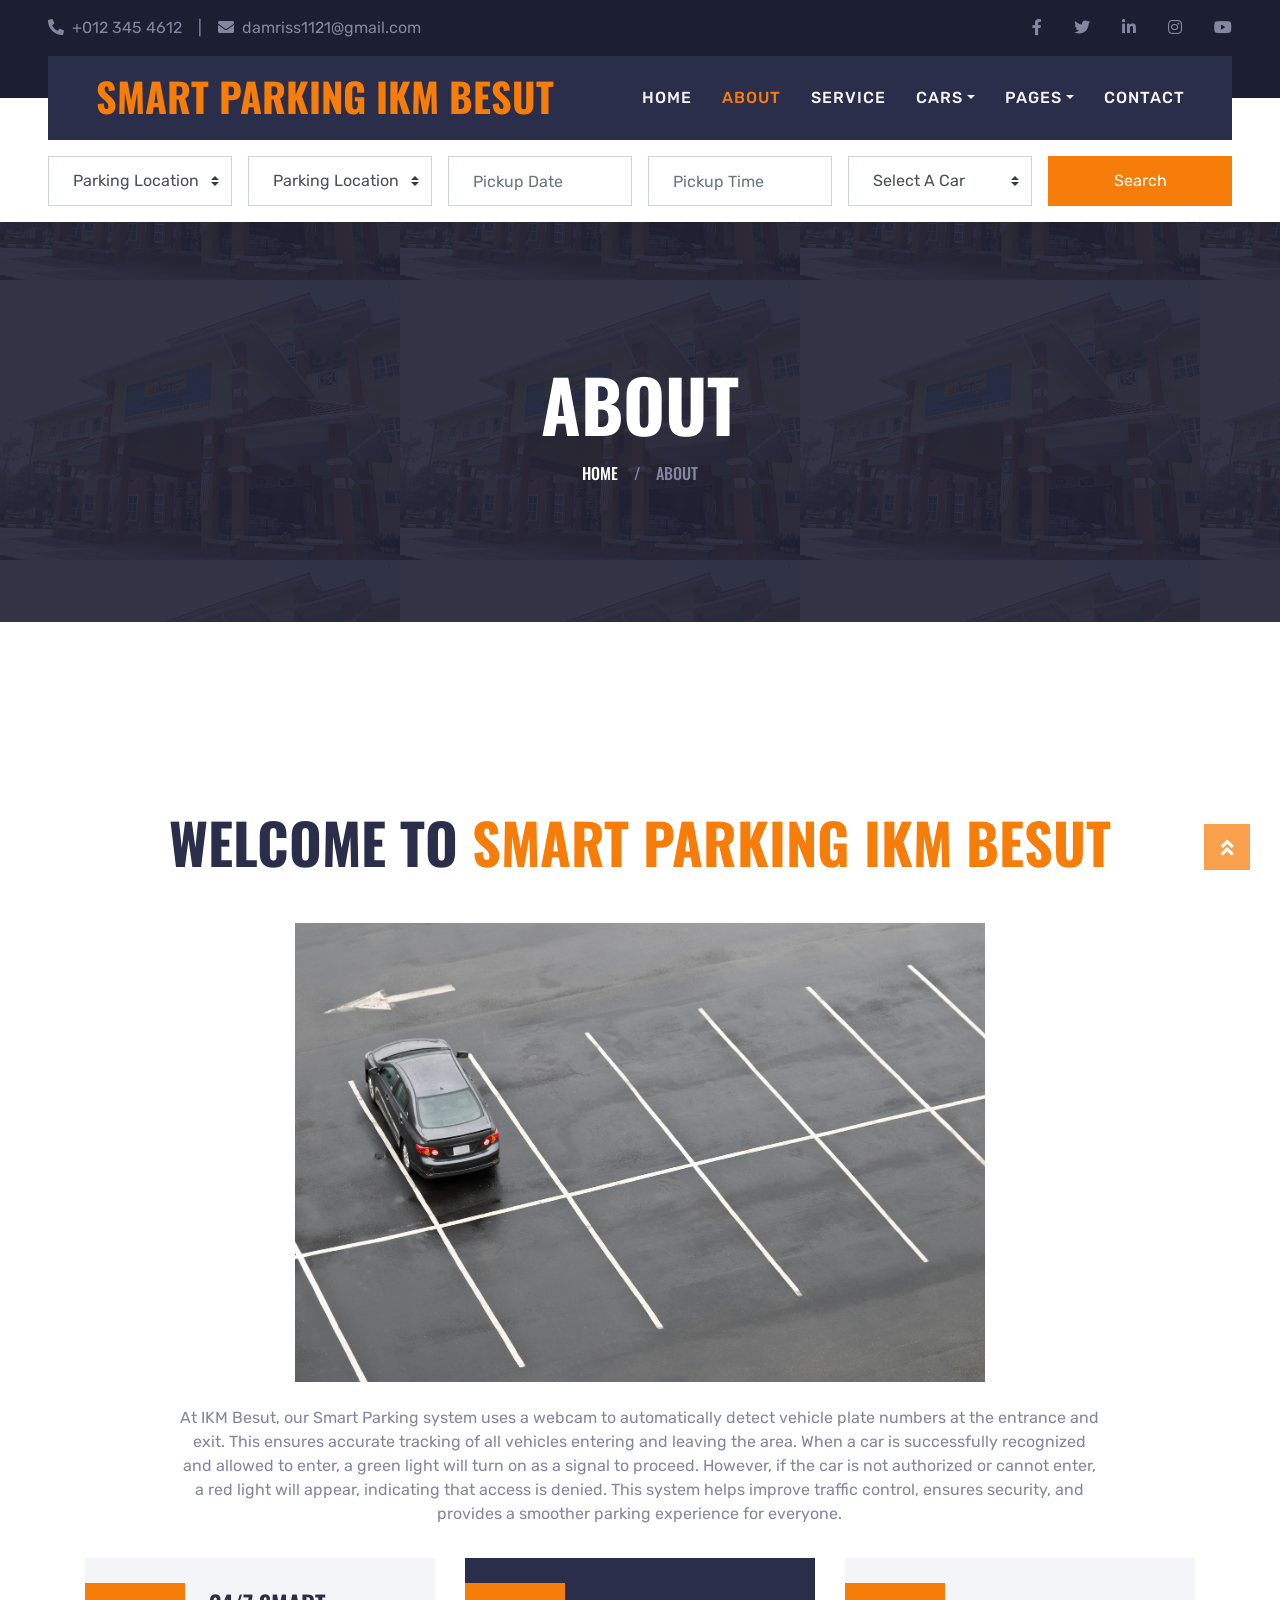
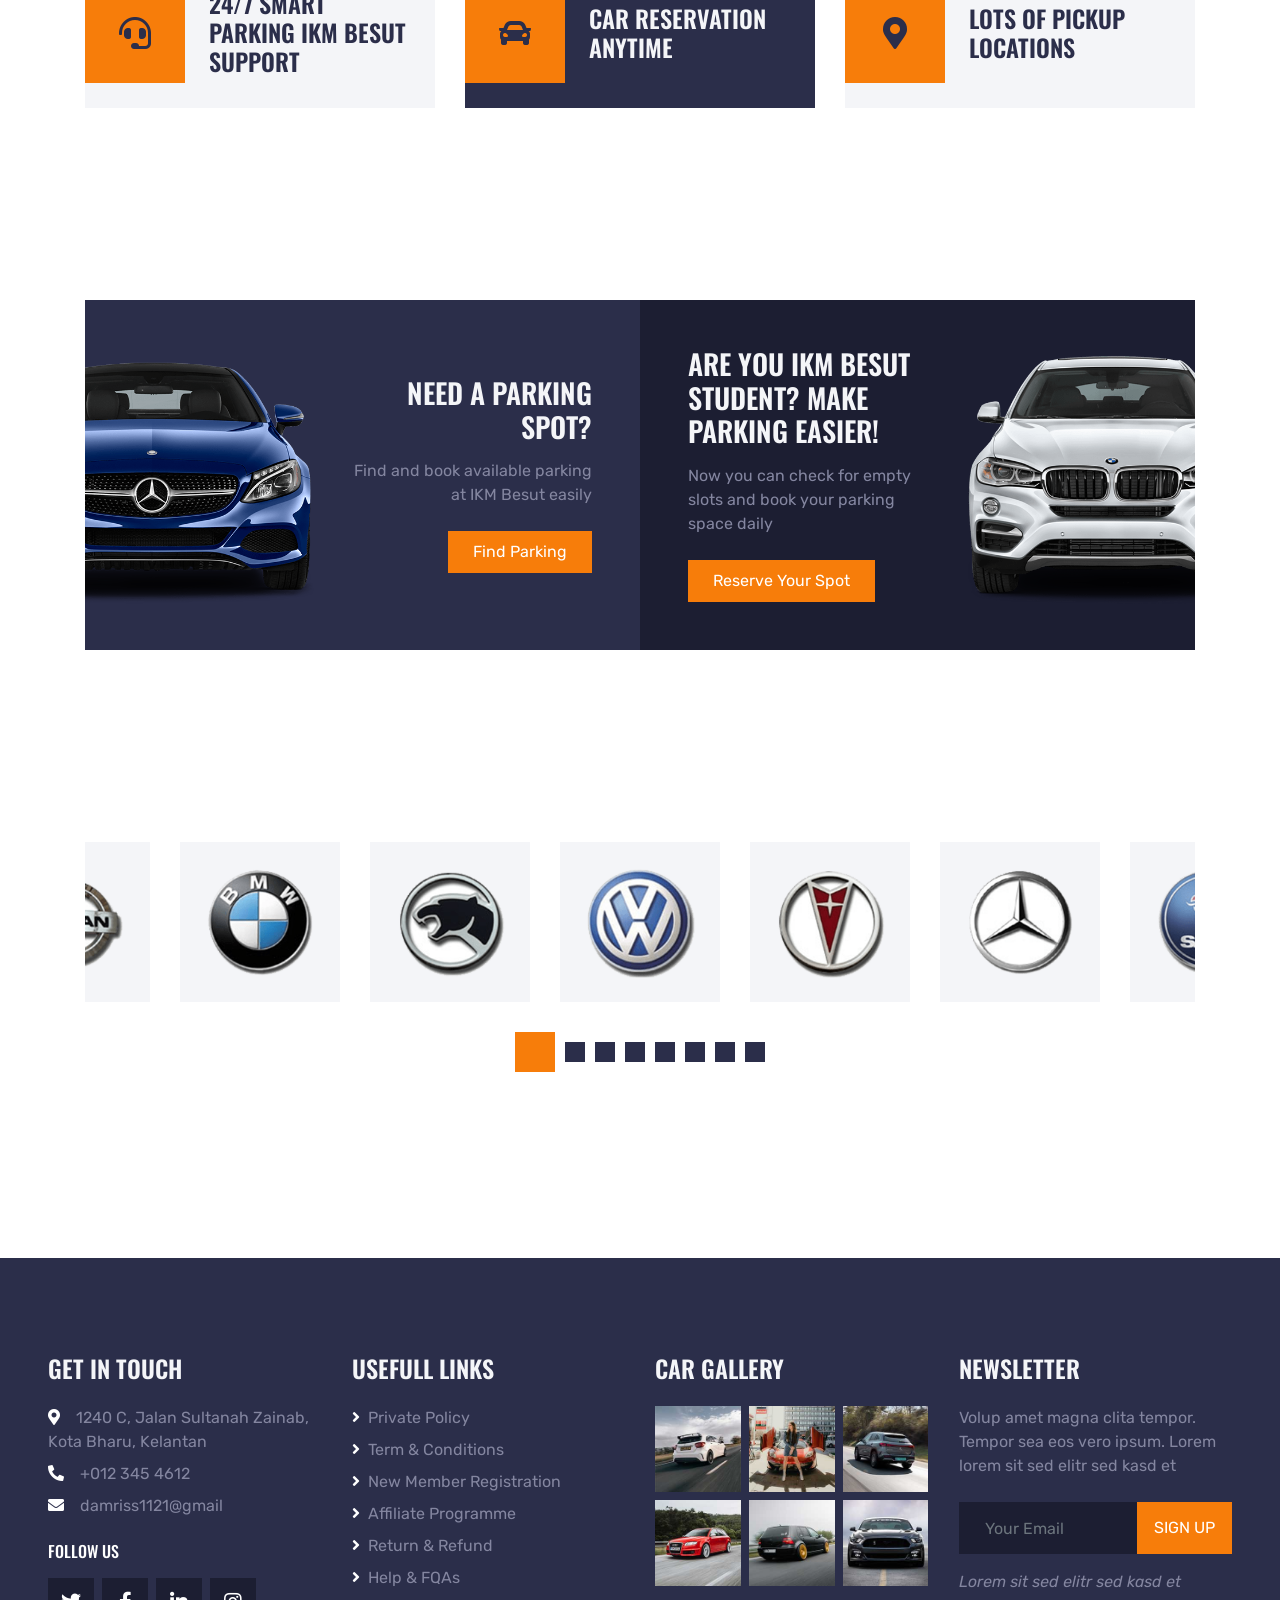
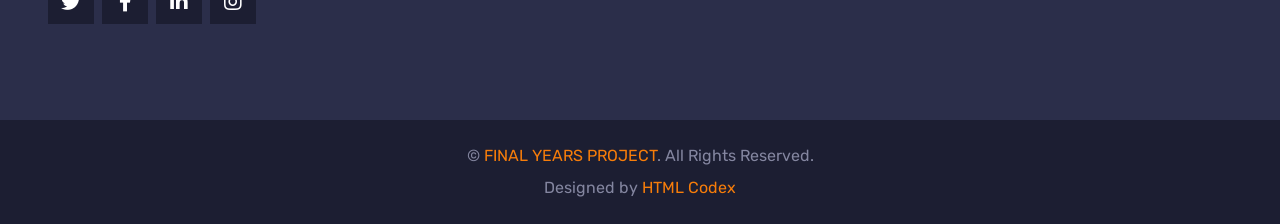
<file: about.html>
<!DOCTYPE html>
<html lang="en">

<head>
    <meta charset="utf-8">
    <title>SMART PARKING STUDENT IKM BESUT</title>
    <meta content="width=device-width, initial-scale=1.0" name="viewport">
    <meta content="TronEngine" name="keywords">
    <meta content="TronEngine" name="description">

    <!-- Favicon -->
    <link href="img/favicon.ico" rel="icon">

    <!-- Google Web Fonts -->
    <link rel="preconnect" href="https://fonts.gstatic.com">
    <link href="https://fonts.googleapis.com/css2?family=Oswald:wght@400;500;600;700&family=Rubik&display=swap" rel="stylesheet"> 

    <!-- Font Awesome -->
    <link href="https://cdnjs.cloudflare.com/ajax/libs/font-awesome/5.15.0/css/all.min.css" rel="stylesheet">

    <!-- Libraries Stylesheet -->
    <link href="lib/owlcarousel/assets/owl.carousel.min.css" rel="stylesheet">
    <link href="lib/tempusdominus/css/tempusdominus-bootstrap-4.min.css" rel="stylesheet" />

    <!-- Customized Bootstrap Stylesheet -->
    <link href="css/bootstrap.min.css" rel="stylesheet">

    <!-- Template Stylesheet -->
    <link href="css/style.css" rel="stylesheet">
</head>

<body>
    <!-- Topbar Start -->
    <div class="container-fluid bg-dark py-3 px-lg-5 d-none d-lg-block">
        <div class="row">
            <div class="col-md-6 text-center text-lg-left mb-2 mb-lg-0">
                <div class="d-inline-flex align-items-center">
                    <a class="text-body pr-3" href=""><i class="fa fa-phone-alt mr-2"></i>+012 345 4612</a>
                    <span class="text-body">|</span>
                    <a class="text-body px-3" href=""><i class="fa fa-envelope mr-2"></i>damriss1121@gmail.com</a>
                </div>
            </div>
            <div class="col-md-6 text-center text-lg-right">
                <div class="d-inline-flex align-items-center">
                    <a class="text-body px-3" href="">
                        <i class="fab fa-facebook-f"></i>
                    </a>
                    <a class="text-body px-3" href="">
                        <i class="fab fa-twitter"></i>
                    </a>
                    <a class="text-body px-3" href="">
                        <i class="fab fa-linkedin-in"></i>
                    </a>
                    <a class="text-body px-3" href="">
                        <i class="fab fa-instagram"></i>
                    </a>
                    <a class="text-body pl-3" href="">
                        <i class="fab fa-youtube"></i>
                    </a>
                </div>
            </div>
        </div>
    </div>
    <!-- Topbar End -->


    <!-- Navbar Start -->
    <div class="container-fluid position-relative nav-bar p-0">
        <div class="position-relative px-lg-5" style="z-index: 9;">
            <nav class="navbar navbar-expand-lg bg-secondary navbar-dark py-3 py-lg-0 pl-3 pl-lg-5">
                <a href="" class="navbar-brand">
                    <h1 class="text-uppercase text-primary mb-1">SMART PARKING IKM BESUT</h1>
                </a>
                <button type="button" class="navbar-toggler" data-toggle="collapse" data-target="#navbarCollapse">
                    <span class="navbar-toggler-icon"></span>
                </button>
                <div class="collapse navbar-collapse justify-content-between px-3" id="navbarCollapse">
                    <div class="navbar-nav ml-auto py-0">
                        <a href="index.html" class="nav-item nav-link">Home</a>
                        <a href="about.html" class="nav-item nav-link active">About</a>
                        <a href="service.html" class="nav-item nav-link">Service</a>
                        <div class="nav-item dropdown">
                            <a href="#" class="nav-link dropdown-toggle" data-toggle="dropdown">Cars</a>
                            <div class="dropdown-menu rounded-0 m-0">
                                <a href="car.html" class="dropdown-item">Car Listing</a>
                                <a href="detail.html" class="dropdown-item">Car Detail</a>
                                <a href="booking.html" class="dropdown-item">Car Booking</a>
                            </div>
                        </div>
                        <div class="nav-item dropdown">
                            <a href="#" class="nav-link dropdown-toggle" data-toggle="dropdown">Pages</a>
                            <div class="dropdown-menu rounded-0 m-0">
                                <a href="team.html" class="dropdown-item">The Team</a>
                                <a href="testimonial.html" class="dropdown-item">Testimonial</a>
                            </div>
                        </div>
                        <a href="contact.html" class="nav-item nav-link">Contact</a>
                    </div>
                </div>
            </nav>
        </div>
    </div>
    <!-- Navbar End -->


    <!-- Search Start -->
    <div class="container-fluid bg-white pt-3 px-lg-5">
        <div class="row mx-n2">
            <div class="col-xl-2 col-lg-4 col-md-6 px-2">
                <select class="custom-select px-4 mb-3" style="height: 50px;">
                    <option selected>Parking Location</option>
                    <option value="1">Cafe Cikna </option>
                    <option value="2">Cafe Depan</option>
                    <option value="3">DFK</option>
                </select>
            </div>
            <div class="col-xl-2 col-lg-4 col-md-6 px-2">
                <select class="custom-select px-4 mb-3" style="height: 50px;">
                    <option selected>Parking Location</option>
                    <option value="1">Cafe Cikna </option>
                    <option value="2">Cafe Depan</option>
                    <option value="3">DFK</option>
                </select>
            </div>
            <div class="col-xl-2 col-lg-4 col-md-6 px-2">
                <div class="date mb-3" id="date" data-target-input="nearest">
                    <input type="text" class="form-control p-4 datetimepicker-input" placeholder="Pickup Date"
                        data-target="#date" data-toggle="datetimepicker" />
                </div>
            </div>
            <div class="col-xl-2 col-lg-4 col-md-6 px-2">
                <div class="time mb-3" id="time" data-target-input="nearest">
                    <input type="text" class="form-control p-4 datetimepicker-input" placeholder="Pickup Time"
                        data-target="#time" data-toggle="datetimepicker" />
                </div>
            </div>
            <div class="col-xl-2 col-lg-4 col-md-6 px-2">
                <select class="custom-select px-4 mb-3" style="height: 50px;">
                    <option selected>Select A Car</option>
                    <option value="1">myvi</option>
                    <option value="2">axia</option>
                    <option value="3">viva</option>
                </select>
            </div>
            <div class="col-xl-2 col-lg-4 col-md-6 px-2">
                <button class="btn btn-primary btn-block mb-3" type="submit" style="height: 50px;">Search</button>
            </div>
        </div>
    </div>
    <!-- Search End -->


    <!-- Page Header Start -->
    <div class="container-fluid page-header">
        <h1 class="display-3 text-uppercase text-white mb-3">About</h1>
        <div class="d-inline-flex text-white">
            <h6 class="text-uppercase m-0"><a class="text-white" href="">Home</a></h6>
            <h6 class="text-body m-0 px-3">/</h6>
            <h6 class="text-uppercase text-body m-0">About</h6>
        </div>
    </div>
    <!-- Page Header Start -->


    <!-- About Start -->
    <div class="container-fluid py-5">
        <div class="container pt-5 pb-3">
            <h1 class="display-4 text-uppercase text-center mb-5">Welcome To <span class="text-primary">SMART PARKING IKM BESUT</span></h1>
            <div class="row justify-content-center">
                <div class="col-lg-10 text-center">
                    <img class="w-75 mb-4" src="img/parkinglot.jpg" alt="">
                    <p> At IKM Besut, our Smart Parking system uses a webcam to automatically detect vehicle plate numbers at the entrance and exit. This ensures accurate tracking of all vehicles entering and leaving the area. When a car is successfully recognized and allowed to enter, a green light will turn on as a signal to proceed. However, if the car is not authorized or cannot enter, a red light will appear, indicating that access is denied. This system helps improve traffic control, ensures security, and provides a smoother parking experience for everyone.</p>
                </div>
            </div>
            <div class="row mt-3">
                <div class="col-lg-4 mb-2">
                    <div class="d-flex align-items-center bg-light p-4 mb-4" style="height: 150px;">
                        <div class="d-flex align-items-center justify-content-center flex-shrink-0 bg-primary ml-n4 mr-4" style="width: 100px; height: 100px;">
                            <i class="fa fa-2x fa-headset text-secondary"></i>
                        </div>
                        <h4 class="text-uppercase m-0">24/7 Smart Parking IKM Besut Support</h4>
                    </div>
                </div>
                <div class="col-lg-4 mb-2">
                    <div class="d-flex align-items-center bg-secondary p-4 mb-4" style="height: 150px;">
                        <div class="d-flex align-items-center justify-content-center flex-shrink-0 bg-primary ml-n4 mr-4" style="width: 100px; height: 100px;">
                            <i class="fa fa-2x fa-car text-secondary"></i>
                        </div>
                        <h4 class="text-light text-uppercase m-0">Car Reservation Anytime</h4>
                    </div>
                </div>
                <div class="col-lg-4 mb-2">
                    <div class="d-flex align-items-center bg-light p-4 mb-4" style="height: 150px;">
                        <div class="d-flex align-items-center justify-content-center flex-shrink-0 bg-primary ml-n4 mr-4" style="width: 100px; height: 100px;">
                            <i class="fa fa-2x fa-map-marker-alt text-secondary"></i>
                        </div>
                        <h4 class="text-uppercase m-0">Lots Of Pickup Locations</h4>
                    </div>
                </div>
            </div>
        </div>
    </div>
    <!-- About End -->


    <!-- Banner Start -->
    <div class="container-fluid py-5">
        <div class="container py-5">
            <div class="row mx-0">
                <div class="col-lg-6 px-0">
                    <div class="px-5 bg-secondary d-flex align-items-center justify-content-between" style="height: 350px;">
                        <img class="img-fluid flex-shrink-0 ml-n5 w-50 mr-4" src="img/banner-left.png" alt="">
                        <div class="text-right">
                            <h3 class="text-uppercase text-light mb-3">Need a Parking Spot?</h3>
                            <p class="mb-4">Find and book available parking at IKM Besut easily</p>
                            <a class="btn btn-primary py-2 px-4" href="">Find Parking</a>
                        </div>
                    </div>
                </div>
                <div class="col-lg-6 px-0">
                    <div class="px-5 bg-dark d-flex align-items-center justify-content-between" style="height: 350px;">
                        <div class="text-left">
                            <h3 class="text-uppercase text-light mb-3">Are you IKM Besut Student? Make Parking  Easier!</h3>
                            <p class="mb-4">Now you can check for empty slots and book your parking space daily </p>
                            <a class="btn btn-primary py-2 px-4" href="">Reserve Your Spot</a>
                        </div>
                        <img class="img-fluid flex-shrink-0 mr-n5 w-50 ml-4" src="img/banner-right.png" alt="">
                    </div>
                </div>
            </div>
        </div>
    </div>
    <!-- Banner End -->


    <!-- Vendor Start -->
    <div class="container-fluid py-5">
        <div class="container py-5">
            <div class="owl-carousel vendor-carousel">
                <div class="bg-light p-4">
                    <img src="img/vendor-1.png" alt="">
                </div>
                <div class="bg-light p-4">
                    <img src="img/vendor-2.png" alt="">
                </div>
                <div class="bg-light p-4">
                    <img src="img/vendor-3.png" alt="">
                </div>
                <div class="bg-light p-4">
                    <img src="img/vendor-4.png" alt="">
                </div>
                <div class="bg-light p-4">
                    <img src="img/vendor-5.png" alt="">
                </div>
                <div class="bg-light p-4">
                    <img src="img/vendor-6.png" alt="">
                </div>
                <div class="bg-light p-4">
                    <img src="img/vendor-7.png" alt="">
                </div>
                <div class="bg-light p-4">
                    <img src="img/vendor-8.png" alt="">
                </div>
            </div>
        </div>
    </div>
    <!-- Vendor End -->


    <!-- Footer Start -->
    <div class="container-fluid bg-secondary py-5 px-sm-3 px-md-5" style="margin-top: 90px;">
        <div class="row pt-5">
            <div class="col-lg-3 col-md-6 mb-5">
                <h4 class="text-uppercase text-light mb-4">Get In Touch</h4>
                <p class="mb-2"><i class="fa fa-map-marker-alt text-white mr-3"></i>1240 C, Jalan Sultanah Zainab, Kota Bharu, Kelantan</p>
                <p class="mb-2"><i class="fa fa-phone-alt text-white mr-3"></i>+012 345 4612</p>
                <p><i class="fa fa-envelope text-white mr-3"></i>damriss1121@gmail</p>
                <h6 class="text-uppercase text-white py-2">Follow Us</h6>
                <div class="d-flex justify-content-start">
                    <a class="btn btn-lg btn-dark btn-lg-square mr-2" href="#"><i class="fab fa-twitter"></i></a>
                    <a class="btn btn-lg btn-dark btn-lg-square mr-2" href="#"><i class="fab fa-facebook-f"></i></a>
                    <a class="btn btn-lg btn-dark btn-lg-square mr-2" href="#"><i class="fab fa-linkedin-in"></i></a>
                    <a class="btn btn-lg btn-dark btn-lg-square" href="#"><i class="fab fa-instagram"></i></a>
                </div>
            </div>
            <div class="col-lg-3 col-md-6 mb-5">
                <h4 class="text-uppercase text-light mb-4">Usefull Links</h4>
                <div class="d-flex flex-column justify-content-start">
                    <a class="text-body mb-2" href="chatgpt"><i class="fa fa-angle-right text-white mr-2"></i>Private Policy</a>
                    <a class="text-body mb-2" href="#"><i class="fa fa-angle-right text-white mr-2"></i>Term & Conditions</a>
                    <a class="text-body mb-2" href="#"><i class="fa fa-angle-right text-white mr-2"></i>New Member Registration</a>
                    <a class="text-body mb-2" href="#"><i class="fa fa-angle-right text-white mr-2"></i>Affiliate Programme</a>
                    <a class="text-body mb-2" href="#"><i class="fa fa-angle-right text-white mr-2"></i>Return & Refund</a>
                    <a class="text-body" href="#"><i class="fa fa-angle-right text-white mr-2"></i>Help & FQAs</a>
                </div>
            </div>
            <div class="col-lg-3 col-md-6 mb-5">
                <h4 class="text-uppercase text-light mb-4">Car Gallery</h4>
                <div class="row mx-n1">
                    <div class="col-4 px-1 mb-2">
                        <a href=""><img class="w-100" src="img/gallery-1.jpg" alt=""></a>
                    </div>
                    <div class="col-4 px-1 mb-2">
                        <a href=""><img class="w-100" src="img/gallery-2.jpg" alt=""></a>
                    </div>
                    <div class="col-4 px-1 mb-2">
                        <a href=""><img class="w-100" src="img/gallery-3.jpg" alt=""></a>
                    </div>
                    <div class="col-4 px-1 mb-2">
                        <a href=""><img class="w-100" src="img/gallery-4.jpg" alt=""></a>
                    </div>
                    <div class="col-4 px-1 mb-2">
                        <a href=""><img class="w-100" src="img/gallery-5.jpg" alt=""></a>
                    </div>
                    <div class="col-4 px-1 mb-2">
                        <a href=""><img class="w-100" src="img/gallery-6.jpg" alt=""></a>
                    </div>
                </div>
            </div>
            <div class="col-lg-3 col-md-6 mb-5">
                <h4 class="text-uppercase text-light mb-4">Newsletter</h4>
                <p class="mb-4">Volup amet magna clita tempor. Tempor sea eos vero ipsum. Lorem lorem sit sed elitr sed kasd et</p>
                <div class="w-100 mb-3">
                    <div class="input-group">
                        <input type="text" class="form-control bg-dark border-dark" style="padding: 25px;" placeholder="Your Email">
                        <div class="input-group-append">
                            <button class="btn btn-primary text-uppercase px-3">Sign Up</button>
                        </div>
                    </div>
                </div>
                <i>Lorem sit sed elitr sed kasd et</i>
            </div>
        </div>
    </div>
    <div class="container-fluid bg-dark py-4 px-sm-3 px-md-5">
        <p class="mb-2 text-center text-body">&copy; <a href="#">FINAL YEARS PROJECT</a>. All Rights Reserved.</p>
        <p class="m-0 text-center text-body">Designed by <a href="https://htmlcodex.com">HTML Codex</a></p>
    </div>
    <!-- Footer End -->


    <!-- Back to Top -->
    <a href="#" class="btn btn-lg btn-primary btn-lg-square back-to-top"><i class="fa fa-angle-double-up"></i></a>


    <!-- JavaScript Libraries -->
    <script src="https://code.jquery.com/jquery-3.4.1.min.js"></script>
    <script src="https://stackpath.bootstrapcdn.com/bootstrap/4.4.1/js/bootstrap.bundle.min.js"></script>
    <script src="lib/easing/easing.min.js"></script>
    <script src="lib/waypoints/waypoints.min.js"></script>
    <script src="lib/owlcarousel/owl.carousel.min.js"></script>
    <script src="lib/tempusdominus/js/moment.min.js"></script>
    <script src="lib/tempusdominus/js/moment-timezone.min.js"></script>
    <script src="lib/tempusdominus/js/tempusdominus-bootstrap-4.min.js"></script>

    <!-- Template Javascript -->
    <script src="js/main.js"></script>
</body>

</html>
</file>
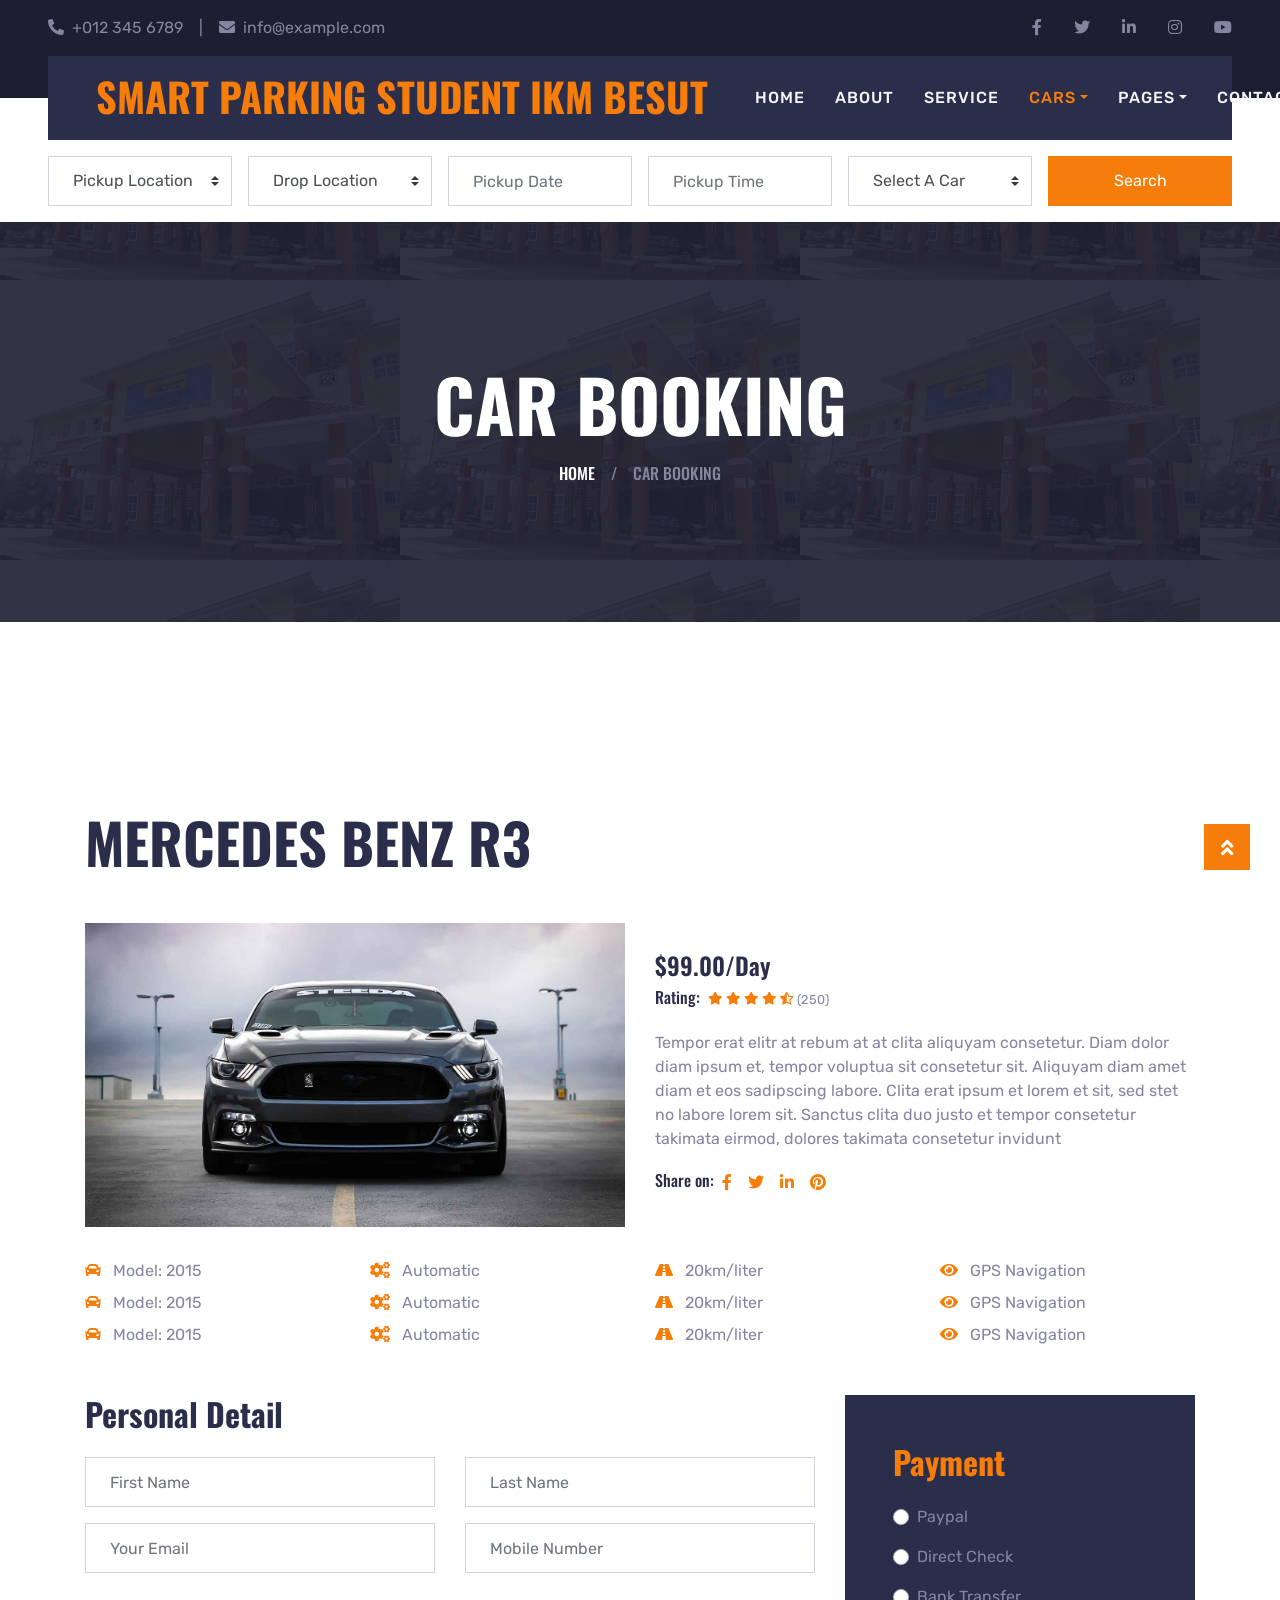
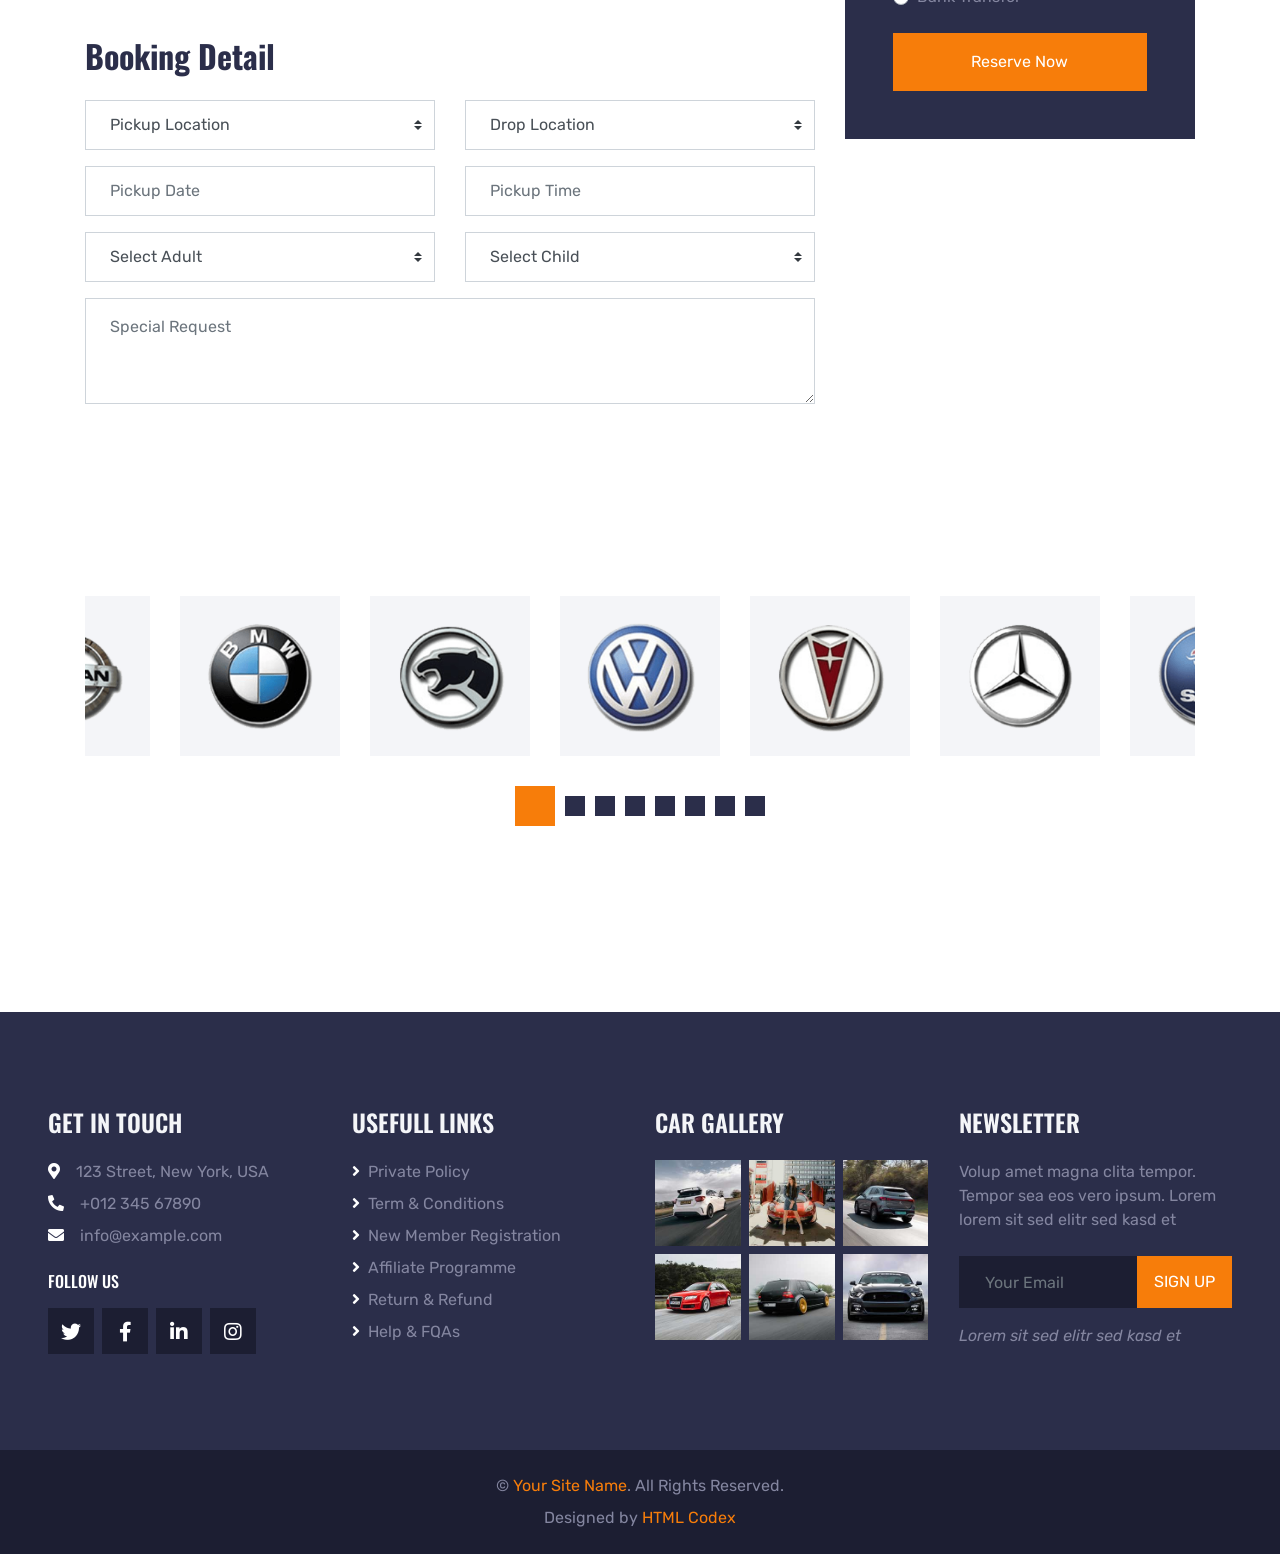
<file: booking.html>
<!DOCTYPE html>
<html lang="en">

<head>
    <meta charset="utf-8">
    <title>SMART PARKING STUDENT IKM BESUT</title>
    <meta content="width=device-width, initial-scale=1.0" name="viewport">
    <meta content="TronEngine" name="keywords">
    <meta content="TronEngine" name="description">

    <!-- Favicon -->
    <link href="img/favicon.ico" rel="icon">

    <!-- Google Web Fonts -->
    <link rel="preconnect" href="https://fonts.gstatic.com">
    <link href="https://fonts.googleapis.com/css2?family=Oswald:wght@400;500;600;700&family=Rubik&display=swap" rel="stylesheet"> 

    <!-- Font Awesome -->
    <link href="https://cdnjs.cloudflare.com/ajax/libs/font-awesome/5.15.0/css/all.min.css" rel="stylesheet">

    <!-- Libraries Stylesheet -->
    <link href="lib/owlcarousel/assets/owl.carousel.min.css" rel="stylesheet">
    <link href="lib/tempusdominus/css/tempusdominus-bootstrap-4.min.css" rel="stylesheet" />

    <!-- Customized Bootstrap Stylesheet -->
    <link href="css/bootstrap.min.css" rel="stylesheet">

    <!-- Template Stylesheet -->
    <link href="css/style.css" rel="stylesheet">
</head>

<body>
    <!-- Topbar Start -->
    <div class="container-fluid bg-dark py-3 px-lg-5 d-none d-lg-block">
        <div class="row">
            <div class="col-md-6 text-center text-lg-left mb-2 mb-lg-0">
                <div class="d-inline-flex align-items-center">
                    <a class="text-body pr-3" href=""><i class="fa fa-phone-alt mr-2"></i>+012 345 6789</a>
                    <span class="text-body">|</span>
                    <a class="text-body px-3" href=""><i class="fa fa-envelope mr-2"></i>info@example.com</a>
                </div>
            </div>
            <div class="col-md-6 text-center text-lg-right">
                <div class="d-inline-flex align-items-center">
                    <a class="text-body px-3" href="">
                        <i class="fab fa-facebook-f"></i>
                    </a>
                    <a class="text-body px-3" href="">
                        <i class="fab fa-twitter"></i>
                    </a>
                    <a class="text-body px-3" href="">
                        <i class="fab fa-linkedin-in"></i>
                    </a>
                    <a class="text-body px-3" href="">
                        <i class="fab fa-instagram"></i>
                    </a>
                    <a class="text-body pl-3" href="">
                        <i class="fab fa-youtube"></i>
                    </a>
                </div>
            </div>
        </div>
    </div>
    <!-- Topbar End -->


    <!-- Navbar Start -->
    <div class="container-fluid position-relative nav-bar p-0">
        <div class="position-relative px-lg-5" style="z-index: 9;">
            <nav class="navbar navbar-expand-lg bg-secondary navbar-dark py-3 py-lg-0 pl-3 pl-lg-5">
                <a href="" class="navbar-brand">
                    <h1 class="text-uppercase text-primary mb-1">SMART PARKING STUDENT IKM BESUT</h1>
                </a>
                <button type="button" class="navbar-toggler" data-toggle="collapse" data-target="#navbarCollapse">
                    <span class="navbar-toggler-icon"></span>
                </button>
                <div class="collapse navbar-collapse justify-content-between px-3" id="navbarCollapse">
                    <div class="navbar-nav ml-auto py-0">
                        <a href="index.html" class="nav-item nav-link">Home</a>
                        <a href="about.html" class="nav-item nav-link">About</a>
                        <a href="service.html" class="nav-item nav-link">Service</a>
                        <div class="nav-item dropdown">
                            <a href="#" class="nav-link dropdown-toggle active" data-toggle="dropdown">Cars</a>
                            <div class="dropdown-menu rounded-0 m-0">
                                <a href="car.html" class="dropdown-item">Car Listing</a>
                                <a href="detail.html" class="dropdown-item">Car Detail</a>
                                <a href="booking.html" class="dropdown-item active">Car Booking</a>
                            </div>
                        </div>
                        <div class="nav-item dropdown">
                            <a href="#" class="nav-link dropdown-toggle" data-toggle="dropdown">Pages</a>
                            <div class="dropdown-menu rounded-0 m-0">
                                <a href="team.html" class="dropdown-item">The Team</a>
                                <a href="testimonial.html" class="dropdown-item">Testimonial</a>
                            </div>
                        </div>
                        <a href="contact.html" class="nav-item nav-link">Contact</a>
                    </div>
                </div>
            </nav>
        </div>
    </div>
    <!-- Navbar End -->


    <!-- Search Start -->
    <div class="container-fluid bg-white pt-3 px-lg-5">
        <div class="row mx-n2">
            <div class="col-xl-2 col-lg-4 col-md-6 px-2">
                <select class="custom-select px-4 mb-3" style="height: 50px;">
                    <option selected>Pickup Location</option>
                    <option value="1">Location 1</option>
                    <option value="2">Location 2</option>
                    <option value="3">Location 3</option>
                </select>
            </div>
            <div class="col-xl-2 col-lg-4 col-md-6 px-2">
                <select class="custom-select px-4 mb-3" style="height: 50px;">
                    <option selected>Drop Location</option>
                    <option value="1">Location 1</option>
                    <option value="2">Location 2</option>
                    <option value="3">Location 3</option>
                </select>
            </div>
            <div class="col-xl-2 col-lg-4 col-md-6 px-2">
                <div class="date mb-3" id="date" data-target-input="nearest">
                    <input type="text" class="form-control p-4 datetimepicker-input" placeholder="Pickup Date"
                        data-target="#date" data-toggle="datetimepicker" />
                </div>
            </div>
            <div class="col-xl-2 col-lg-4 col-md-6 px-2">
                <div class="time mb-3" id="time" data-target-input="nearest">
                    <input type="text" class="form-control p-4 datetimepicker-input" placeholder="Pickup Time"
                        data-target="#time" data-toggle="datetimepicker" />
                </div>
            </div>
            <div class="col-xl-2 col-lg-4 col-md-6 px-2">
                <select class="custom-select px-4 mb-3" style="height: 50px;">
                    <option selected>Select A Car</option>
                    <option value="1">Car 1</option>
                    <option value="2">Car 1</option>
                    <option value="3">Car 1</option>
                </select>
            </div>
            <div class="col-xl-2 col-lg-4 col-md-6 px-2">
                <button class="btn btn-primary btn-block mb-3" type="submit" style="height: 50px;">Search</button>
            </div>
        </div>
    </div>
    <!-- Search End -->


    <!-- Page Header Start -->
    <div class="container-fluid page-header">
        <h1 class="display-3 text-uppercase text-white mb-3">Car Booking</h1>
        <div class="d-inline-flex text-white">
            <h6 class="text-uppercase m-0"><a class="text-white" href="">Home</a></h6>
            <h6 class="text-body m-0 px-3">/</h6>
            <h6 class="text-uppercase text-body m-0">Car Booking</h6>
        </div>
    </div>
    <!-- Page Header Start -->


    <!-- Detail Start -->
    <div class="container-fluid pt-5">
        <div class="container pt-5 pb-3">
            <h1 class="display-4 text-uppercase mb-5">Mercedes Benz R3</h1>
            <div class="row align-items-center pb-2">
                <div class="col-lg-6 mb-4">
                    <img class="img-fluid" src="img/bg-banner.jpg" alt="">
                </div>
                <div class="col-lg-6 mb-4">
                    <h4 class="mb-2">$99.00/Day</h4>
                    <div class="d-flex mb-3">
                        <h6 class="mr-2">Rating:</h6>
                        <div class="d-flex align-items-center justify-content-center mb-1">
                            <small class="fa fa-star text-primary mr-1"></small>
                            <small class="fa fa-star text-primary mr-1"></small>
                            <small class="fa fa-star text-primary mr-1"></small>
                            <small class="fa fa-star text-primary mr-1"></small>
                            <small class="fa fa-star-half-alt text-primary mr-1"></small>
                            <small>(250)</small>
                        </div>
                    </div>
                    <p>Tempor erat elitr at rebum at at clita aliquyam consetetur. Diam dolor diam ipsum et, tempor voluptua sit consetetur sit. Aliquyam diam amet diam et eos sadipscing labore. Clita erat ipsum et lorem et sit, sed stet no labore lorem sit. Sanctus clita duo justo et tempor consetetur takimata eirmod, dolores takimata consetetur invidunt</p>
                    <div class="d-flex pt-1">
                        <h6>Share on:</h6>
                        <div class="d-inline-flex">
                            <a class="px-2" href=""><i class="fab fa-facebook-f"></i></a>
                            <a class="px-2" href=""><i class="fab fa-twitter"></i></a>
                            <a class="px-2" href=""><i class="fab fa-linkedin-in"></i></a>
                            <a class="px-2" href=""><i class="fab fa-pinterest"></i></a>
                        </div>
                    </div>
                </div>
            </div>
            <div class="row mt-n3 mt-lg-0 pb-4">
                <div class="col-md-3 col-6 mb-2">
                    <i class="fa fa-car text-primary mr-2"></i>
                    <span>Model: 2015</span>
                </div>
                <div class="col-md-3 col-6 mb-2">
                    <i class="fa fa-cogs text-primary mr-2"></i>
                    <span>Automatic</span>
                </div>
                <div class="col-md-3 col-6 mb-2">
                    <i class="fa fa-road text-primary mr-2"></i>
                    <span>20km/liter</span>
                </div>
                <div class="col-md-3 col-6 mb-2">
                    <i class="fa fa-eye text-primary mr-2"></i>
                    <span>GPS Navigation</span>
                </div>
                <div class="col-md-3 col-6 mb-2">
                    <i class="fa fa-car text-primary mr-2"></i>
                    <span>Model: 2015</span>
                </div>
                <div class="col-md-3 col-6 mb-2">
                    <i class="fa fa-cogs text-primary mr-2"></i>
                    <span>Automatic</span>
                </div>
                <div class="col-md-3 col-6 mb-2">
                    <i class="fa fa-road text-primary mr-2"></i>
                    <span>20km/liter</span>
                </div>
                <div class="col-md-3 col-6 mb-2">
                    <i class="fa fa-eye text-primary mr-2"></i>
                    <span>GPS Navigation</span>
                </div>
                <div class="col-md-3 col-6 mb-2">
                    <i class="fa fa-car text-primary mr-2"></i>
                    <span>Model: 2015</span>
                </div>
                <div class="col-md-3 col-6 mb-2">
                    <i class="fa fa-cogs text-primary mr-2"></i>
                    <span>Automatic</span>
                </div>
                <div class="col-md-3 col-6 mb-2">
                    <i class="fa fa-road text-primary mr-2"></i>
                    <span>20km/liter</span>
                </div>
                <div class="col-md-3 col-6 mb-2">
                    <i class="fa fa-eye text-primary mr-2"></i>
                    <span>GPS Navigation</span>
                </div>
            </div>
        </div>
    </div>
    <!-- Detail End -->


    <!-- Car Booking Start -->
    <div class="container-fluid pb-5">
        <div class="container">
            <div class="row">
                <div class="col-lg-8">
                    <h2 class="mb-4">Personal Detail</h2>
                    <div class="mb-5">
                        <div class="row">
                            <div class="col-6 form-group">
                                <input type="text" class="form-control p-4" placeholder="First Name" required="required">
                            </div>
                            <div class="col-6 form-group">
                                <input type="text" class="form-control p-4" placeholder="Last Name" required="required">
                            </div>
                        </div>
                        <div class="row">
                            <div class="col-6 form-group">
                                <input type="email" class="form-control p-4" placeholder="Your Email" required="required">
                            </div>
                            <div class="col-6 form-group">
                                <input type="text" class="form-control p-4" placeholder="Mobile Number" required="required">
                            </div>
                        </div>
                    </div>
                    <h2 class="mb-4">Booking Detail</h2>
                    <div class="mb-5">
                        <div class="row">
                            <div class="col-6 form-group">
                                <select class="custom-select px-4" style="height: 50px;">
                                    <option selected>Pickup Location</option>
                                    <option value="1">Location 1</option>
                                    <option value="2">Location 2</option>
                                    <option value="3">Location 3</option>
                                </select>
                            </div>
                            <div class="col-6 form-group">
                                <select class="custom-select px-4" style="height: 50px;">
                                    <option selected>Drop Location</option>
                                    <option value="1">Location 1</option>
                                    <option value="2">Location 2</option>
                                    <option value="3">Location 3</option>
                                </select>
                            </div>
                        </div>
                        <div class="row">
                            <div class="col-6 form-group">
                                <div class="date" id="date2" data-target-input="nearest">
                                    <input type="text" class="form-control p-4 datetimepicker-input" placeholder="Pickup Date"
                                        data-target="#date2" data-toggle="datetimepicker" />
                                </div>
                            </div>
                            <div class="col-6 form-group">
                                <div class="time" id="time2" data-target-input="nearest">
                                    <input type="text" class="form-control p-4 datetimepicker-input" placeholder="Pickup Time"
                                        data-target="#time2" data-toggle="datetimepicker" />
                                </div>
                            </div>
                        </div>
                        <div class="row">
                            <div class="col-6 form-group">
                                <select class="custom-select px-4" style="height: 50px;">
                                    <option selected>Select Adult</option>
                                    <option value="1">Adult 1</option>
                                    <option value="2">Adult 2</option>
                                    <option value="3">Adult 3</option>
                                </select>
                            </div>
                            <div class="col-6 form-group">
                                <select class="custom-select px-4" style="height: 50px;">
                                    <option selected>Select Child</option>
                                    <option value="1">Child 1</option>
                                    <option value="2">Child 2</option>
                                    <option value="3">Child 3</option>
                                </select>
                            </div>
                        </div>
                        <div class="form-group">
                            <textarea class="form-control py-3 px-4" rows="3" placeholder="Special Request" required="required"></textarea>
                        </div>
                    </div>
                </div>
                <div class="col-lg-4">
                    <div class="bg-secondary p-5 mb-5">
                        <h2 class="text-primary mb-4">Payment</h2>
                        <div class="form-group">
                            <div class="custom-control custom-radio">
                                <input type="radio" class="custom-control-input" name="payment" id="paypal">
                                <label class="custom-control-label" for="paypal">Paypal</label>
                            </div>
                        </div>
                        <div class="form-group">
                            <div class="custom-control custom-radio">
                                <input type="radio" class="custom-control-input" name="payment" id="directcheck">
                                <label class="custom-control-label" for="directcheck">Direct Check</label>
                            </div>
                        </div>
                        <div class="form-group mb-4">
                            <div class="custom-control custom-radio">
                                <input type="radio" class="custom-control-input" name="payment" id="banktransfer">
                                <label class="custom-control-label" for="banktransfer">Bank Transfer</label>
                            </div>
                        </div>
                        <button class="btn btn-block btn-primary py-3">Reserve Now</button>
                    </div>
                </div>
            </div>
        </div>
    </div>
    <!-- Car Booking End -->


    <!-- Vendor Start -->
    <div class="container-fluid py-5">
        <div class="container py-5">
            <div class="owl-carousel vendor-carousel">
                <div class="bg-light p-4">
                    <img src="img/vendor-1.png" alt="">
                </div>
                <div class="bg-light p-4">
                    <img src="img/vendor-2.png" alt="">
                </div>
                <div class="bg-light p-4">
                    <img src="img/vendor-3.png" alt="">
                </div>
                <div class="bg-light p-4">
                    <img src="img/vendor-4.png" alt="">
                </div>
                <div class="bg-light p-4">
                    <img src="img/vendor-5.png" alt="">
                </div>
                <div class="bg-light p-4">
                    <img src="img/vendor-6.png" alt="">
                </div>
                <div class="bg-light p-4">
                    <img src="img/vendor-7.png" alt="">
                </div>
                <div class="bg-light p-4">
                    <img src="img/vendor-8.png" alt="">
                </div>
            </div>
        </div>
    </div>
    <!-- Vendor End -->


    <!-- Footer Start -->
    <div class="container-fluid bg-secondary py-5 px-sm-3 px-md-5" style="margin-top: 90px;">
        <div class="row pt-5">
            <div class="col-lg-3 col-md-6 mb-5">
                <h4 class="text-uppercase text-light mb-4">Get In Touch</h4>
                <p class="mb-2"><i class="fa fa-map-marker-alt text-white mr-3"></i>123 Street, New York, USA</p>
                <p class="mb-2"><i class="fa fa-phone-alt text-white mr-3"></i>+012 345 67890</p>
                <p><i class="fa fa-envelope text-white mr-3"></i>info@example.com</p>
                <h6 class="text-uppercase text-white py-2">Follow Us</h6>
                <div class="d-flex justify-content-start">
                    <a class="btn btn-lg btn-dark btn-lg-square mr-2" href="#"><i class="fab fa-twitter"></i></a>
                    <a class="btn btn-lg btn-dark btn-lg-square mr-2" href="#"><i class="fab fa-facebook-f"></i></a>
                    <a class="btn btn-lg btn-dark btn-lg-square mr-2" href="#"><i class="fab fa-linkedin-in"></i></a>
                    <a class="btn btn-lg btn-dark btn-lg-square" href="#"><i class="fab fa-instagram"></i></a>
                </div>
            </div>
            <div class="col-lg-3 col-md-6 mb-5">
                <h4 class="text-uppercase text-light mb-4">Usefull Links</h4>
                <div class="d-flex flex-column justify-content-start">
                    <a class="text-body mb-2" href="#"><i class="fa fa-angle-right text-white mr-2"></i>Private Policy</a>
                    <a class="text-body mb-2" href="#"><i class="fa fa-angle-right text-white mr-2"></i>Term & Conditions</a>
                    <a class="text-body mb-2" href="#"><i class="fa fa-angle-right text-white mr-2"></i>New Member Registration</a>
                    <a class="text-body mb-2" href="#"><i class="fa fa-angle-right text-white mr-2"></i>Affiliate Programme</a>
                    <a class="text-body mb-2" href="#"><i class="fa fa-angle-right text-white mr-2"></i>Return & Refund</a>
                    <a class="text-body" href="#"><i class="fa fa-angle-right text-white mr-2"></i>Help & FQAs</a>
                </div>
            </div>
            <div class="col-lg-3 col-md-6 mb-5">
                <h4 class="text-uppercase text-light mb-4">Car Gallery</h4>
                <div class="row mx-n1">
                    <div class="col-4 px-1 mb-2">
                        <a href=""><img class="w-100" src="img/gallery-1.jpg" alt=""></a>
                    </div>
                    <div class="col-4 px-1 mb-2">
                        <a href=""><img class="w-100" src="img/gallery-2.jpg" alt=""></a>
                    </div>
                    <div class="col-4 px-1 mb-2">
                        <a href=""><img class="w-100" src="img/gallery-3.jpg" alt=""></a>
                    </div>
                    <div class="col-4 px-1 mb-2">
                        <a href=""><img class="w-100" src="img/gallery-4.jpg" alt=""></a>
                    </div>
                    <div class="col-4 px-1 mb-2">
                        <a href=""><img class="w-100" src="img/gallery-5.jpg" alt=""></a>
                    </div>
                    <div class="col-4 px-1 mb-2">
                        <a href=""><img class="w-100" src="img/gallery-6.jpg" alt=""></a>
                    </div>
                </div>
            </div>
            <div class="col-lg-3 col-md-6 mb-5">
                <h4 class="text-uppercase text-light mb-4">Newsletter</h4>
                <p class="mb-4">Volup amet magna clita tempor. Tempor sea eos vero ipsum. Lorem lorem sit sed elitr sed kasd et</p>
                <div class="w-100 mb-3">
                    <div class="input-group">
                        <input type="text" class="form-control bg-dark border-dark" style="padding: 25px;" placeholder="Your Email">
                        <div class="input-group-append">
                            <button class="btn btn-primary text-uppercase px-3">Sign Up</button>
                        </div>
                    </div>
                </div>
                <i>Lorem sit sed elitr sed kasd et</i>
            </div>
        </div>
    </div>
    <div class="container-fluid bg-dark py-4 px-sm-3 px-md-5">
        <p class="mb-2 text-center text-body">&copy; <a href="#">Your Site Name</a>. All Rights Reserved.</p>
        <p class="m-0 text-center text-body">Designed by <a href="https://htmlcodex.com">HTML Codex</a></p>
    </div>
    <!-- Footer End -->


    <!-- Back to Top -->
    <a href="#" class="btn btn-lg btn-primary btn-lg-square back-to-top"><i class="fa fa-angle-double-up"></i></a>


    <!-- JavaScript Libraries -->
    <script src="https://code.jquery.com/jquery-3.4.1.min.js"></script>
    <script src="https://stackpath.bootstrapcdn.com/bootstrap/4.4.1/js/bootstrap.bundle.min.js"></script>
    <script src="lib/easing/easing.min.js"></script>
    <script src="lib/waypoints/waypoints.min.js"></script>
    <script src="lib/owlcarousel/owl.carousel.min.js"></script>
    <script src="lib/tempusdominus/js/moment.min.js"></script>
    <script src="lib/tempusdominus/js/moment-timezone.min.js"></script>
    <script src="lib/tempusdominus/js/tempusdominus-bootstrap-4.min.js"></script>

    <!-- Template Javascript -->
    <script src="js/main.js"></script>
</body>

</html>
</file>
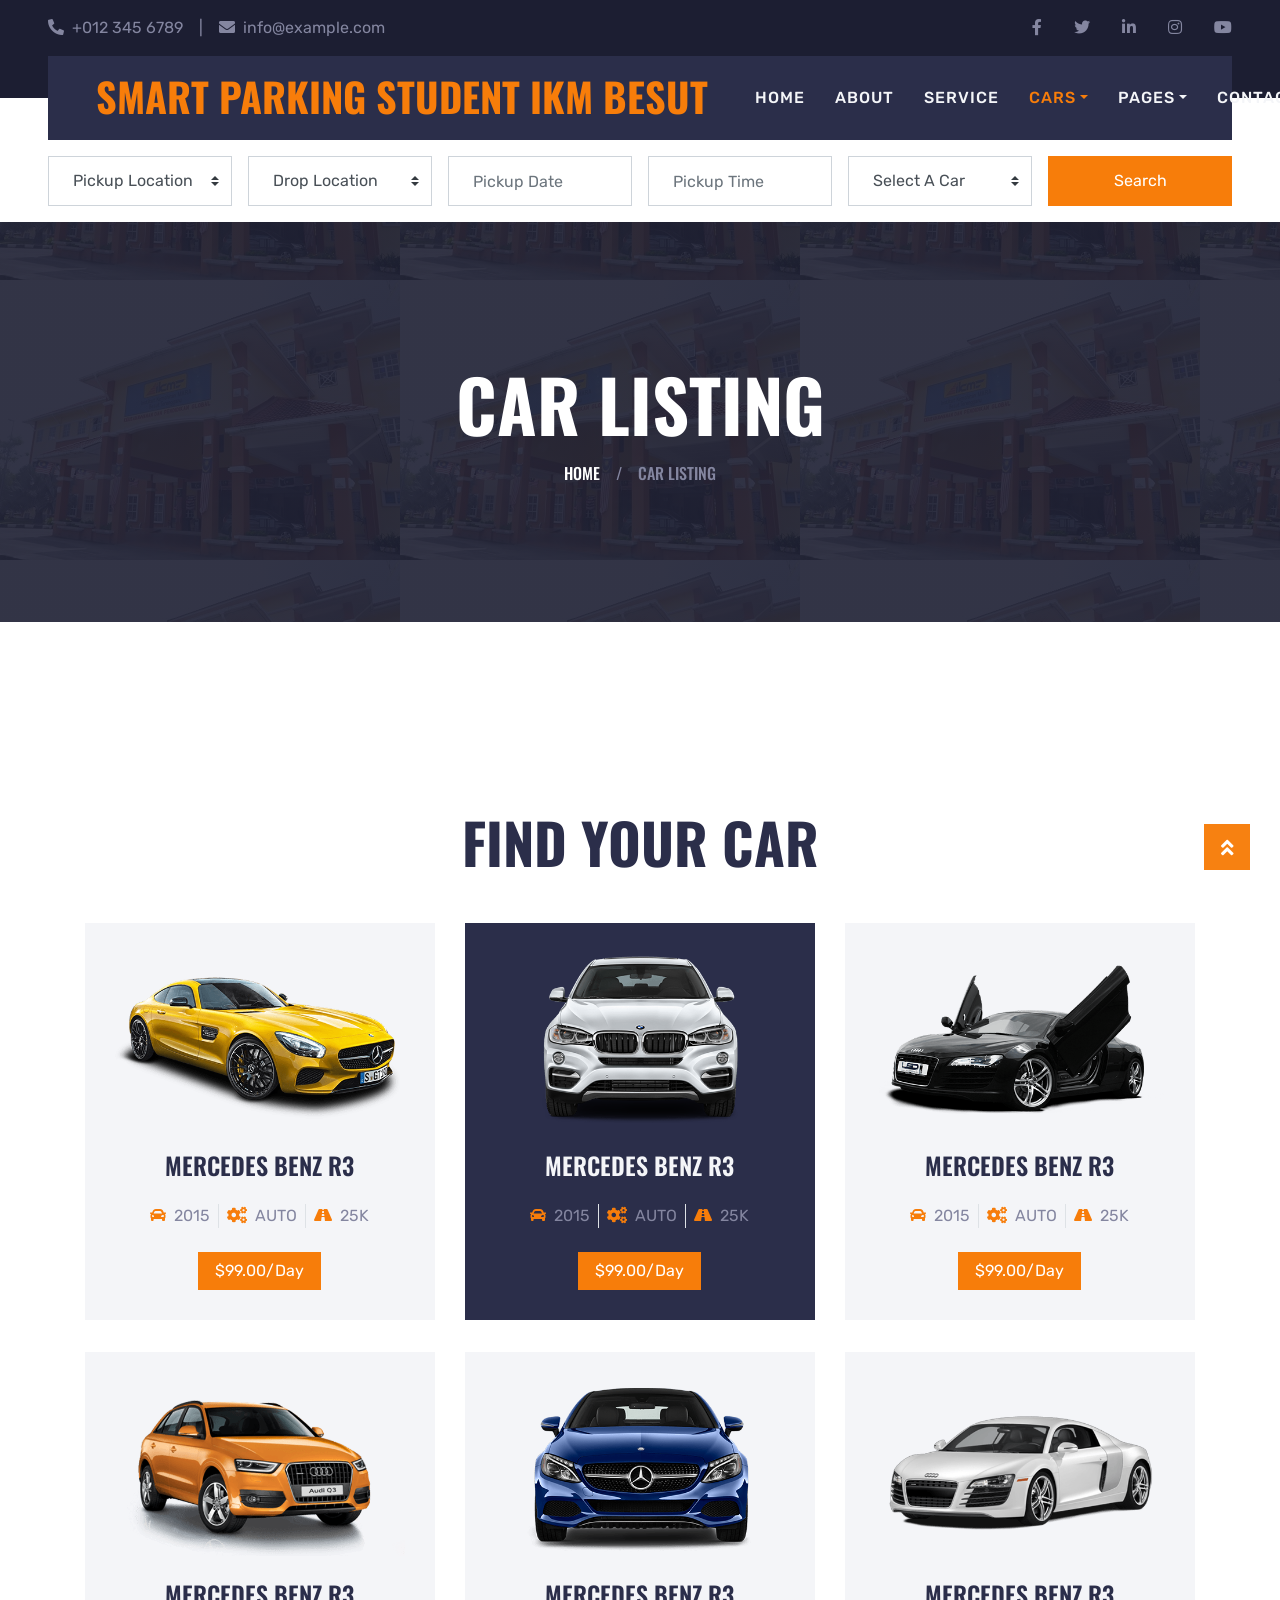
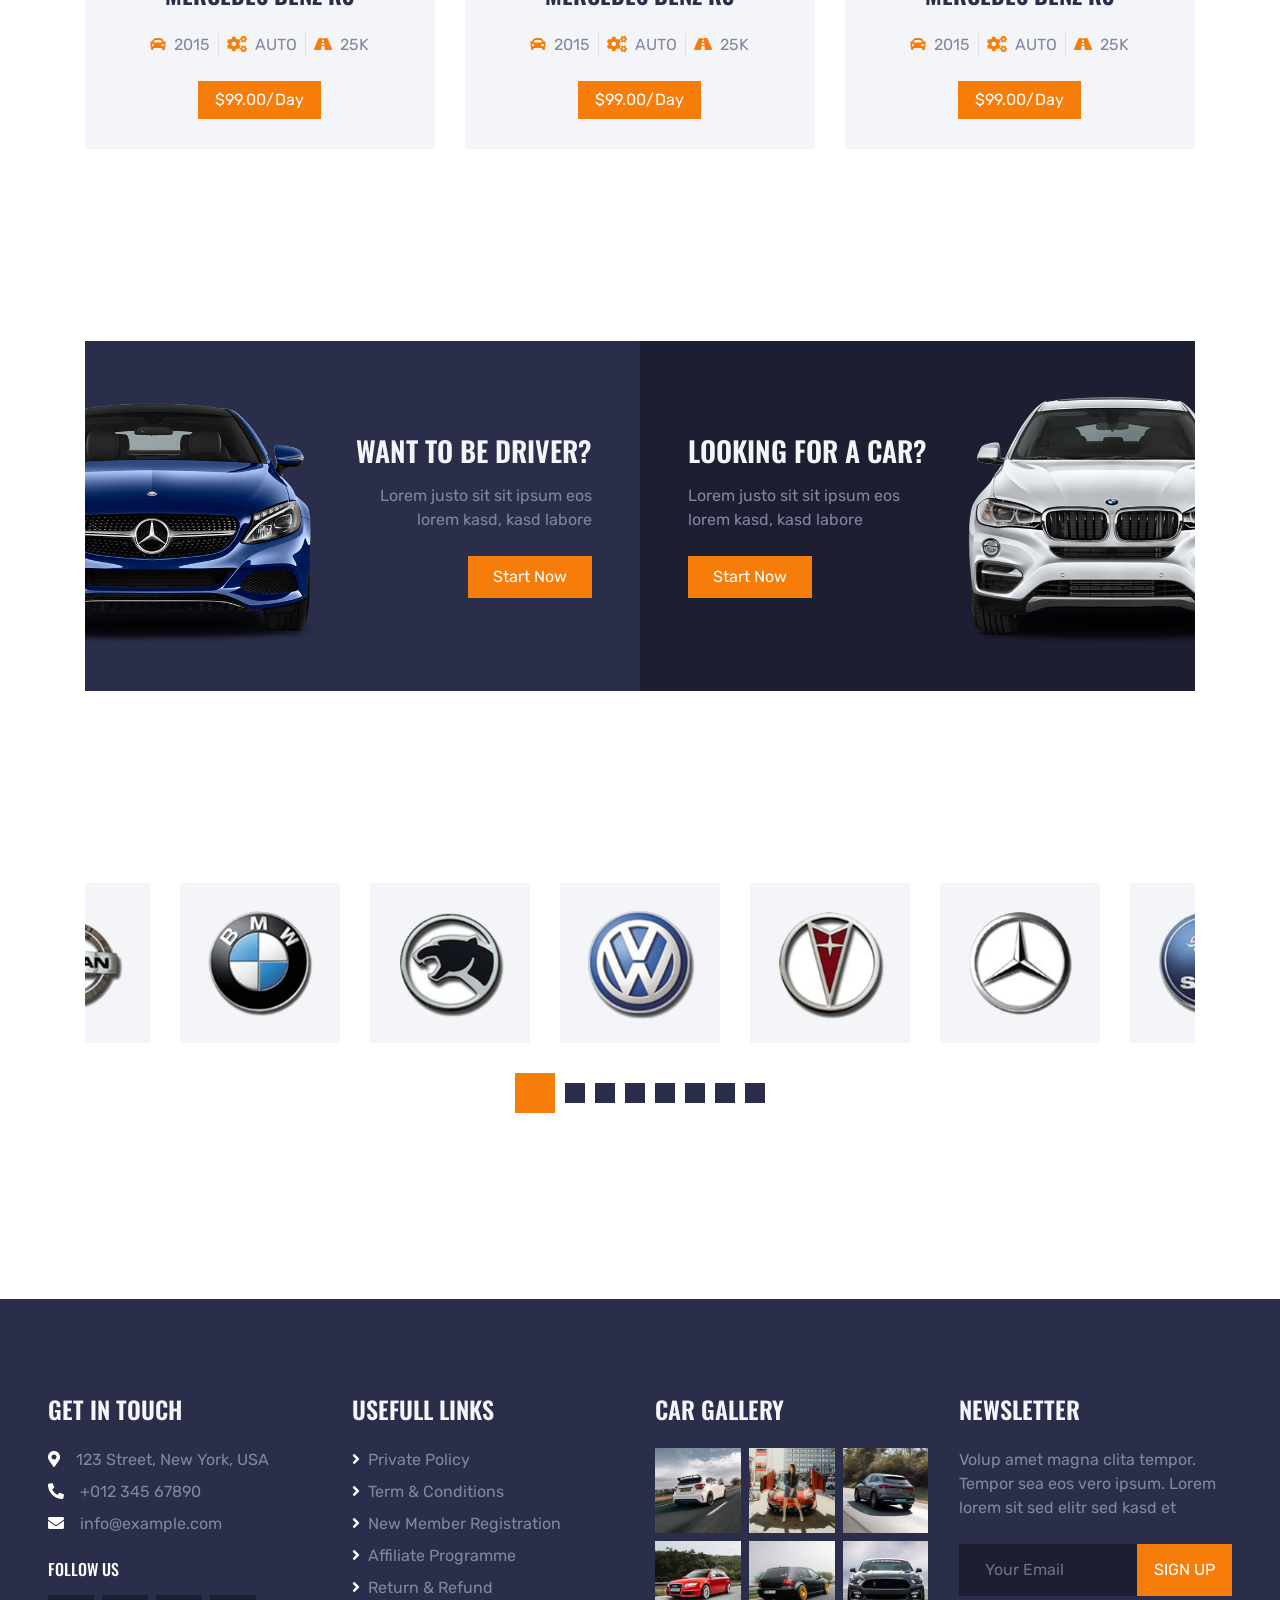
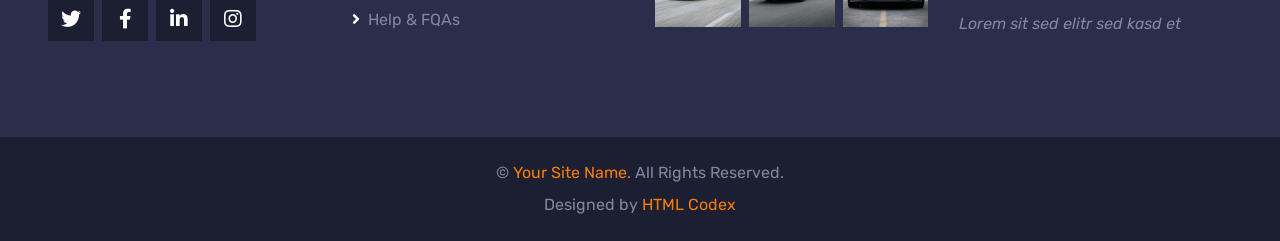
<file: car.html>
<!DOCTYPE html>
<html lang="en">

<head>
    <meta charset="utf-8">
    <title>SMART PARKING STUDENT IKM BESUT</title>
    <meta content="width=device-width, initial-scale=1.0" name="viewport">
    <meta content="TronEngine" name="keywords">
    <meta content="TronEngine" name="description">

    <!-- Favicon -->
    <link href="img/favicon.ico" rel="icon">

    <!-- Google Web Fonts -->
    <link rel="preconnect" href="https://fonts.gstatic.com">
    <link href="https://fonts.googleapis.com/css2?family=Oswald:wght@400;500;600;700&family=Rubik&display=swap" rel="stylesheet"> 

    <!-- Font Awesome -->
    <link href="https://cdnjs.cloudflare.com/ajax/libs/font-awesome/5.15.0/css/all.min.css" rel="stylesheet">

    <!-- Libraries Stylesheet -->
    <link href="lib/owlcarousel/assets/owl.carousel.min.css" rel="stylesheet">
    <link href="lib/tempusdominus/css/tempusdominus-bootstrap-4.min.css" rel="stylesheet" />

    <!-- Customized Bootstrap Stylesheet -->
    <link href="css/bootstrap.min.css" rel="stylesheet">

    <!-- Template Stylesheet -->
    <link href="css/style.css" rel="stylesheet">
</head>

<body>
    <!-- Topbar Start -->
    <div class="container-fluid bg-dark py-3 px-lg-5 d-none d-lg-block">
        <div class="row">
            <div class="col-md-6 text-center text-lg-left mb-2 mb-lg-0">
                <div class="d-inline-flex align-items-center">
                    <a class="text-body pr-3" href=""><i class="fa fa-phone-alt mr-2"></i>+012 345 6789</a>
                    <span class="text-body">|</span>
                    <a class="text-body px-3" href=""><i class="fa fa-envelope mr-2"></i>info@example.com</a>
                </div>
            </div>
            <div class="col-md-6 text-center text-lg-right">
                <div class="d-inline-flex align-items-center">
                    <a class="text-body px-3" href="">
                        <i class="fab fa-facebook-f"></i>
                    </a>
                    <a class="text-body px-3" href="">
                        <i class="fab fa-twitter"></i>
                    </a>
                    <a class="text-body px-3" href="">
                        <i class="fab fa-linkedin-in"></i>
                    </a>
                    <a class="text-body px-3" href="">
                        <i class="fab fa-instagram"></i>
                    </a>
                    <a class="text-body pl-3" href="">
                        <i class="fab fa-youtube"></i>
                    </a>
                </div>
            </div>
        </div>
    </div>
    <!-- Topbar End -->


    <!-- Navbar Start -->
    <div class="container-fluid position-relative nav-bar p-0">
        <div class="position-relative px-lg-5" style="z-index: 9;">
            <nav class="navbar navbar-expand-lg bg-secondary navbar-dark py-3 py-lg-0 pl-3 pl-lg-5">
                <a href="" class="navbar-brand">
                    <h1 class="text-uppercase text-primary mb-1">SMART PARKING STUDENT IKM BESUT</h1>
                </a>
                <button type="button" class="navbar-toggler" data-toggle="collapse" data-target="#navbarCollapse">
                    <span class="navbar-toggler-icon"></span>
                </button>
                <div class="collapse navbar-collapse justify-content-between px-3" id="navbarCollapse">
                    <div class="navbar-nav ml-auto py-0">
                        <a href="index.html" class="nav-item nav-link">Home</a>
                        <a href="about.html" class="nav-item nav-link">About</a>
                        <a href="service.html" class="nav-item nav-link">Service</a>
                        <div class="nav-item dropdown">
                            <a href="#" class="nav-link dropdown-toggle active" data-toggle="dropdown">Cars</a>
                            <div class="dropdown-menu rounded-0 m-0">
                                <a href="car.html" class="dropdown-item active">Car Listing</a>
                                <a href="detail.html" class="dropdown-item">Car Detail</a>
                                <a href="booking.html" class="dropdown-item">Car Booking</a>
                            </div>
                        </div>
                        <div class="nav-item dropdown">
                            <a href="#" class="nav-link dropdown-toggle" data-toggle="dropdown">Pages</a>
                            <div class="dropdown-menu rounded-0 m-0">
                                <a href="team.html" class="dropdown-item">The Team</a>
                                <a href="testimonial.html" class="dropdown-item">Testimonial</a>
                            </div>
                        </div>
                        <a href="contact.html" class="nav-item nav-link">Contact</a>
                    </div>
                </div>
            </nav>
        </div>
    </div>
    <!-- Navbar End -->


    <!-- Search Start -->
    <div class="container-fluid bg-white pt-3 px-lg-5">
        <div class="row mx-n2">
            <div class="col-xl-2 col-lg-4 col-md-6 px-2">
                <select class="custom-select px-4 mb-3" style="height: 50px;">
                    <option selected>Pickup Location</option>
                    <option value="1">Location 1</option>
                    <option value="2">Location 2</option>
                    <option value="3">Location 3</option>
                </select>
            </div>
            <div class="col-xl-2 col-lg-4 col-md-6 px-2">
                <select class="custom-select px-4 mb-3" style="height: 50px;">
                    <option selected>Drop Location</option>
                    <option value="1">Location 1</option>
                    <option value="2">Location 2</option>
                    <option value="3">Location 3</option>
                </select>
            </div>
            <div class="col-xl-2 col-lg-4 col-md-6 px-2">
                <div class="date mb-3" id="date" data-target-input="nearest">
                    <input type="text" class="form-control p-4 datetimepicker-input" placeholder="Pickup Date"
                        data-target="#date" data-toggle="datetimepicker" />
                </div>
            </div>
            <div class="col-xl-2 col-lg-4 col-md-6 px-2">
                <div class="time mb-3" id="time" data-target-input="nearest">
                    <input type="text" class="form-control p-4 datetimepicker-input" placeholder="Pickup Time"
                        data-target="#time" data-toggle="datetimepicker" />
                </div>
            </div>
            <div class="col-xl-2 col-lg-4 col-md-6 px-2">
                <select class="custom-select px-4 mb-3" style="height: 50px;">
                    <option selected>Select A Car</option>
                    <option value="1">Car 1</option>
                    <option value="2">Car 1</option>
                    <option value="3">Car 1</option>
                </select>
            </div>
            <div class="col-xl-2 col-lg-4 col-md-6 px-2">
                <button class="btn btn-primary btn-block mb-3" type="submit" style="height: 50px;">Search</button>
            </div>
        </div>
    </div>
    <!-- Search End -->


    <!-- Page Header Start -->
    <div class="container-fluid page-header">
        <h1 class="display-3 text-uppercase text-white mb-3">Car Listing</h1>
        <div class="d-inline-flex text-white">
            <h6 class="text-uppercase m-0"><a class="text-white" href="">Home</a></h6>
            <h6 class="text-body m-0 px-3">/</h6>
            <h6 class="text-uppercase text-body m-0">Car Listing</h6>
        </div>
    </div>
    <!-- Page Header Start -->


    <!-- Rent A Car Start -->
    <div class="container-fluid py-5">
        <div class="container pt-5 pb-3">
            <h1 class="display-4 text-uppercase text-center mb-5">Find Your Car</h1>
            <div class="row">
                <div class="col-lg-4 col-md-6 mb-2">
                    <div class="rent-item mb-4">
                        <img class="img-fluid mb-4" src="img/car-rent-1.png" alt="">
                        <h4 class="text-uppercase mb-4">Mercedes Benz R3</h4>
                        <div class="d-flex justify-content-center mb-4">
                            <div class="px-2">
                                <i class="fa fa-car text-primary mr-1"></i>
                                <span>2015</span>
                            </div>
                            <div class="px-2 border-left border-right">
                                <i class="fa fa-cogs text-primary mr-1"></i>
                                <span>AUTO</span>
                            </div>
                            <div class="px-2">
                                <i class="fa fa-road text-primary mr-1"></i>
                                <span>25K</span>
                            </div>
                        </div>
                        <a class="btn btn-primary px-3" href="">$99.00/Day</a>
                    </div>
                </div>
                <div class="col-lg-4 col-md-6 mb-2">
                    <div class="rent-item active mb-4">
                        <img class="img-fluid mb-4" src="img/car-rent-2.png" alt="">
                        <h4 class="text-uppercase mb-4">Mercedes Benz R3</h4>
                        <div class="d-flex justify-content-center mb-4">
                            <div class="px-2">
                                <i class="fa fa-car text-primary mr-1"></i>
                                <span>2015</span>
                            </div>
                            <div class="px-2 border-left border-right">
                                <i class="fa fa-cogs text-primary mr-1"></i>
                                <span>AUTO</span>
                            </div>
                            <div class="px-2">
                                <i class="fa fa-road text-primary mr-1"></i>
                                <span>25K</span>
                            </div>
                        </div>
                        <a class="btn btn-primary px-3" href="">$99.00/Day</a>
                    </div>
                </div>
                <div class="col-lg-4 col-md-6 mb-2">
                    <div class="rent-item mb-4">
                        <img class="img-fluid mb-4" src="img/car-rent-3.png" alt="">
                        <h4 class="text-uppercase mb-4">Mercedes Benz R3</h4>
                        <div class="d-flex justify-content-center mb-4">
                            <div class="px-2">
                                <i class="fa fa-car text-primary mr-1"></i>
                                <span>2015</span>
                            </div>
                            <div class="px-2 border-left border-right">
                                <i class="fa fa-cogs text-primary mr-1"></i>
                                <span>AUTO</span>
                            </div>
                            <div class="px-2">
                                <i class="fa fa-road text-primary mr-1"></i>
                                <span>25K</span>
                            </div>
                        </div>
                        <a class="btn btn-primary px-3" href="">$99.00/Day</a>
                    </div>
                </div>
                <div class="col-lg-4 col-md-6 mb-2">
                    <div class="rent-item mb-4">
                        <img class="img-fluid mb-4" src="img/car-rent-4.png" alt="">
                        <h4 class="text-uppercase mb-4">Mercedes Benz R3</h4>
                        <div class="d-flex justify-content-center mb-4">
                            <div class="px-2">
                                <i class="fa fa-car text-primary mr-1"></i>
                                <span>2015</span>
                            </div>
                            <div class="px-2 border-left border-right">
                                <i class="fa fa-cogs text-primary mr-1"></i>
                                <span>AUTO</span>
                            </div>
                            <div class="px-2">
                                <i class="fa fa-road text-primary mr-1"></i>
                                <span>25K</span>
                            </div>
                        </div>
                        <a class="btn btn-primary px-3" href="">$99.00/Day</a>
                    </div>
                </div>
                <div class="col-lg-4 col-md-6 mb-2">
                    <div class="rent-item mb-4">
                        <img class="img-fluid mb-4" src="img/car-rent-5.png" alt="">
                        <h4 class="text-uppercase mb-4">Mercedes Benz R3</h4>
                        <div class="d-flex justify-content-center mb-4">
                            <div class="px-2">
                                <i class="fa fa-car text-primary mr-1"></i>
                                <span>2015</span>
                            </div>
                            <div class="px-2 border-left border-right">
                                <i class="fa fa-cogs text-primary mr-1"></i>
                                <span>AUTO</span>
                            </div>
                            <div class="px-2">
                                <i class="fa fa-road text-primary mr-1"></i>
                                <span>25K</span>
                            </div>
                        </div>
                        <a class="btn btn-primary px-3" href="">$99.00/Day</a>
                    </div>
                </div>
                <div class="col-lg-4 col-md-6 mb-2">
                    <div class="rent-item mb-4">
                        <img class="img-fluid mb-4" src="img/car-rent-6.png" alt="">
                        <h4 class="text-uppercase mb-4">Mercedes Benz R3</h4>
                        <div class="d-flex justify-content-center mb-4">
                            <div class="px-2">
                                <i class="fa fa-car text-primary mr-1"></i>
                                <span>2015</span>
                            </div>
                            <div class="px-2 border-left border-right">
                                <i class="fa fa-cogs text-primary mr-1"></i>
                                <span>AUTO</span>
                            </div>
                            <div class="px-2">
                                <i class="fa fa-road text-primary mr-1"></i>
                                <span>25K</span>
                            </div>
                        </div>
                        <a class="btn btn-primary px-3" href="">$99.00/Day</a>
                    </div>
                </div>
            </div>
        </div>
    </div>
    <!-- Rent A Car End -->


    <!-- Banner Start -->
    <div class="container-fluid py-5">
        <div class="container py-5">
            <div class="row mx-0">
                <div class="col-lg-6 px-0">
                    <div class="px-5 bg-secondary d-flex align-items-center justify-content-between" style="height: 350px;">
                        <img class="img-fluid flex-shrink-0 ml-n5 w-50 mr-4" src="img/banner-left.png" alt="">
                        <div class="text-right">
                            <h3 class="text-uppercase text-light mb-3">Want to be driver?</h3>
                            <p class="mb-4">Lorem justo sit sit ipsum eos lorem kasd, kasd labore</p>
                            <a class="btn btn-primary py-2 px-4" href="">Start Now</a>
                        </div>
                    </div>
                </div>
                <div class="col-lg-6 px-0">
                    <div class="px-5 bg-dark d-flex align-items-center justify-content-between" style="height: 350px;">
                        <div class="text-left">
                            <h3 class="text-uppercase text-light mb-3">Looking for a car?</h3>
                            <p class="mb-4">Lorem justo sit sit ipsum eos lorem kasd, kasd labore</p>
                            <a class="btn btn-primary py-2 px-4" href="">Start Now</a>
                        </div>
                        <img class="img-fluid flex-shrink-0 mr-n5 w-50 ml-4" src="img/banner-right.png" alt="">
                    </div>
                </div>
            </div>
        </div>
    </div>
    <!-- Banner End -->


    <!-- Vendor Start -->
    <div class="container-fluid py-5">
        <div class="container py-5">
            <div class="owl-carousel vendor-carousel">
                <div class="bg-light p-4">
                    <img src="img/vendor-1.png" alt="">
                </div>
                <div class="bg-light p-4">
                    <img src="img/vendor-2.png" alt="">
                </div>
                <div class="bg-light p-4">
                    <img src="img/vendor-3.png" alt="">
                </div>
                <div class="bg-light p-4">
                    <img src="img/vendor-4.png" alt="">
                </div>
                <div class="bg-light p-4">
                    <img src="img/vendor-5.png" alt="">
                </div>
                <div class="bg-light p-4">
                    <img src="img/vendor-6.png" alt="">
                </div>
                <div class="bg-light p-4">
                    <img src="img/vendor-7.png" alt="">
                </div>
                <div class="bg-light p-4">
                    <img src="img/vendor-8.png" alt="">
                </div>
            </div>
        </div>
    </div>
    <!-- Vendor End -->


    <!-- Footer Start -->
    <div class="container-fluid bg-secondary py-5 px-sm-3 px-md-5" style="margin-top: 90px;">
        <div class="row pt-5">
            <div class="col-lg-3 col-md-6 mb-5">
                <h4 class="text-uppercase text-light mb-4">Get In Touch</h4>
                <p class="mb-2"><i class="fa fa-map-marker-alt text-white mr-3"></i>123 Street, New York, USA</p>
                <p class="mb-2"><i class="fa fa-phone-alt text-white mr-3"></i>+012 345 67890</p>
                <p><i class="fa fa-envelope text-white mr-3"></i>info@example.com</p>
                <h6 class="text-uppercase text-white py-2">Follow Us</h6>
                <div class="d-flex justify-content-start">
                    <a class="btn btn-lg btn-dark btn-lg-square mr-2" href="#"><i class="fab fa-twitter"></i></a>
                    <a class="btn btn-lg btn-dark btn-lg-square mr-2" href="#"><i class="fab fa-facebook-f"></i></a>
                    <a class="btn btn-lg btn-dark btn-lg-square mr-2" href="#"><i class="fab fa-linkedin-in"></i></a>
                    <a class="btn btn-lg btn-dark btn-lg-square" href="#"><i class="fab fa-instagram"></i></a>
                </div>
            </div>
            <div class="col-lg-3 col-md-6 mb-5">
                <h4 class="text-uppercase text-light mb-4">Usefull Links</h4>
                <div class="d-flex flex-column justify-content-start">
                    <a class="text-body mb-2" href="#"><i class="fa fa-angle-right text-white mr-2"></i>Private Policy</a>
                    <a class="text-body mb-2" href="#"><i class="fa fa-angle-right text-white mr-2"></i>Term & Conditions</a>
                    <a class="text-body mb-2" href="#"><i class="fa fa-angle-right text-white mr-2"></i>New Member Registration</a>
                    <a class="text-body mb-2" href="#"><i class="fa fa-angle-right text-white mr-2"></i>Affiliate Programme</a>
                    <a class="text-body mb-2" href="#"><i class="fa fa-angle-right text-white mr-2"></i>Return & Refund</a>
                    <a class="text-body" href="#"><i class="fa fa-angle-right text-white mr-2"></i>Help & FQAs</a>
                </div>
            </div>
            <div class="col-lg-3 col-md-6 mb-5">
                <h4 class="text-uppercase text-light mb-4">Car Gallery</h4>
                <div class="row mx-n1">
                    <div class="col-4 px-1 mb-2">
                        <a href=""><img class="w-100" src="img/gallery-1.jpg" alt=""></a>
                    </div>
                    <div class="col-4 px-1 mb-2">
                        <a href=""><img class="w-100" src="img/gallery-2.jpg" alt=""></a>
                    </div>
                    <div class="col-4 px-1 mb-2">
                        <a href=""><img class="w-100" src="img/gallery-3.jpg" alt=""></a>
                    </div>
                    <div class="col-4 px-1 mb-2">
                        <a href=""><img class="w-100" src="img/gallery-4.jpg" alt=""></a>
                    </div>
                    <div class="col-4 px-1 mb-2">
                        <a href=""><img class="w-100" src="img/gallery-5.jpg" alt=""></a>
                    </div>
                    <div class="col-4 px-1 mb-2">
                        <a href=""><img class="w-100" src="img/gallery-6.jpg" alt=""></a>
                    </div>
                </div>
            </div>
            <div class="col-lg-3 col-md-6 mb-5">
                <h4 class="text-uppercase text-light mb-4">Newsletter</h4>
                <p class="mb-4">Volup amet magna clita tempor. Tempor sea eos vero ipsum. Lorem lorem sit sed elitr sed kasd et</p>
                <div class="w-100 mb-3">
                    <div class="input-group">
                        <input type="text" class="form-control bg-dark border-dark" style="padding: 25px;" placeholder="Your Email">
                        <div class="input-group-append">
                            <button class="btn btn-primary text-uppercase px-3">Sign Up</button>
                        </div>
                    </div>
                </div>
                <i>Lorem sit sed elitr sed kasd et</i>
            </div>
        </div>
    </div>
    <div class="container-fluid bg-dark py-4 px-sm-3 px-md-5">
        <p class="mb-2 text-center text-body">&copy; <a href="#">Your Site Name</a>. All Rights Reserved.</p>
        <p class="m-0 text-center text-body">Designed by <a href="https://htmlcodex.com">HTML Codex</a></p>
    </div>
    <!-- Footer End -->


    <!-- Back to Top -->
    <a href="#" class="btn btn-lg btn-primary btn-lg-square back-to-top"><i class="fa fa-angle-double-up"></i></a>


    <!-- JavaScript Libraries -->
    <script src="https://code.jquery.com/jquery-3.4.1.min.js"></script>
    <script src="https://stackpath.bootstrapcdn.com/bootstrap/4.4.1/js/bootstrap.bundle.min.js"></script>
    <script src="lib/easing/easing.min.js"></script>
    <script src="lib/waypoints/waypoints.min.js"></script>
    <script src="lib/owlcarousel/owl.carousel.min.js"></script>
    <script src="lib/tempusdominus/js/moment.min.js"></script>
    <script src="lib/tempusdominus/js/moment-timezone.min.js"></script>
    <script src="lib/tempusdominus/js/tempusdominus-bootstrap-4.min.js"></script>

    <!-- Template Javascript -->
    <script src="js/main.js"></script>
</body>

</html>
</file>
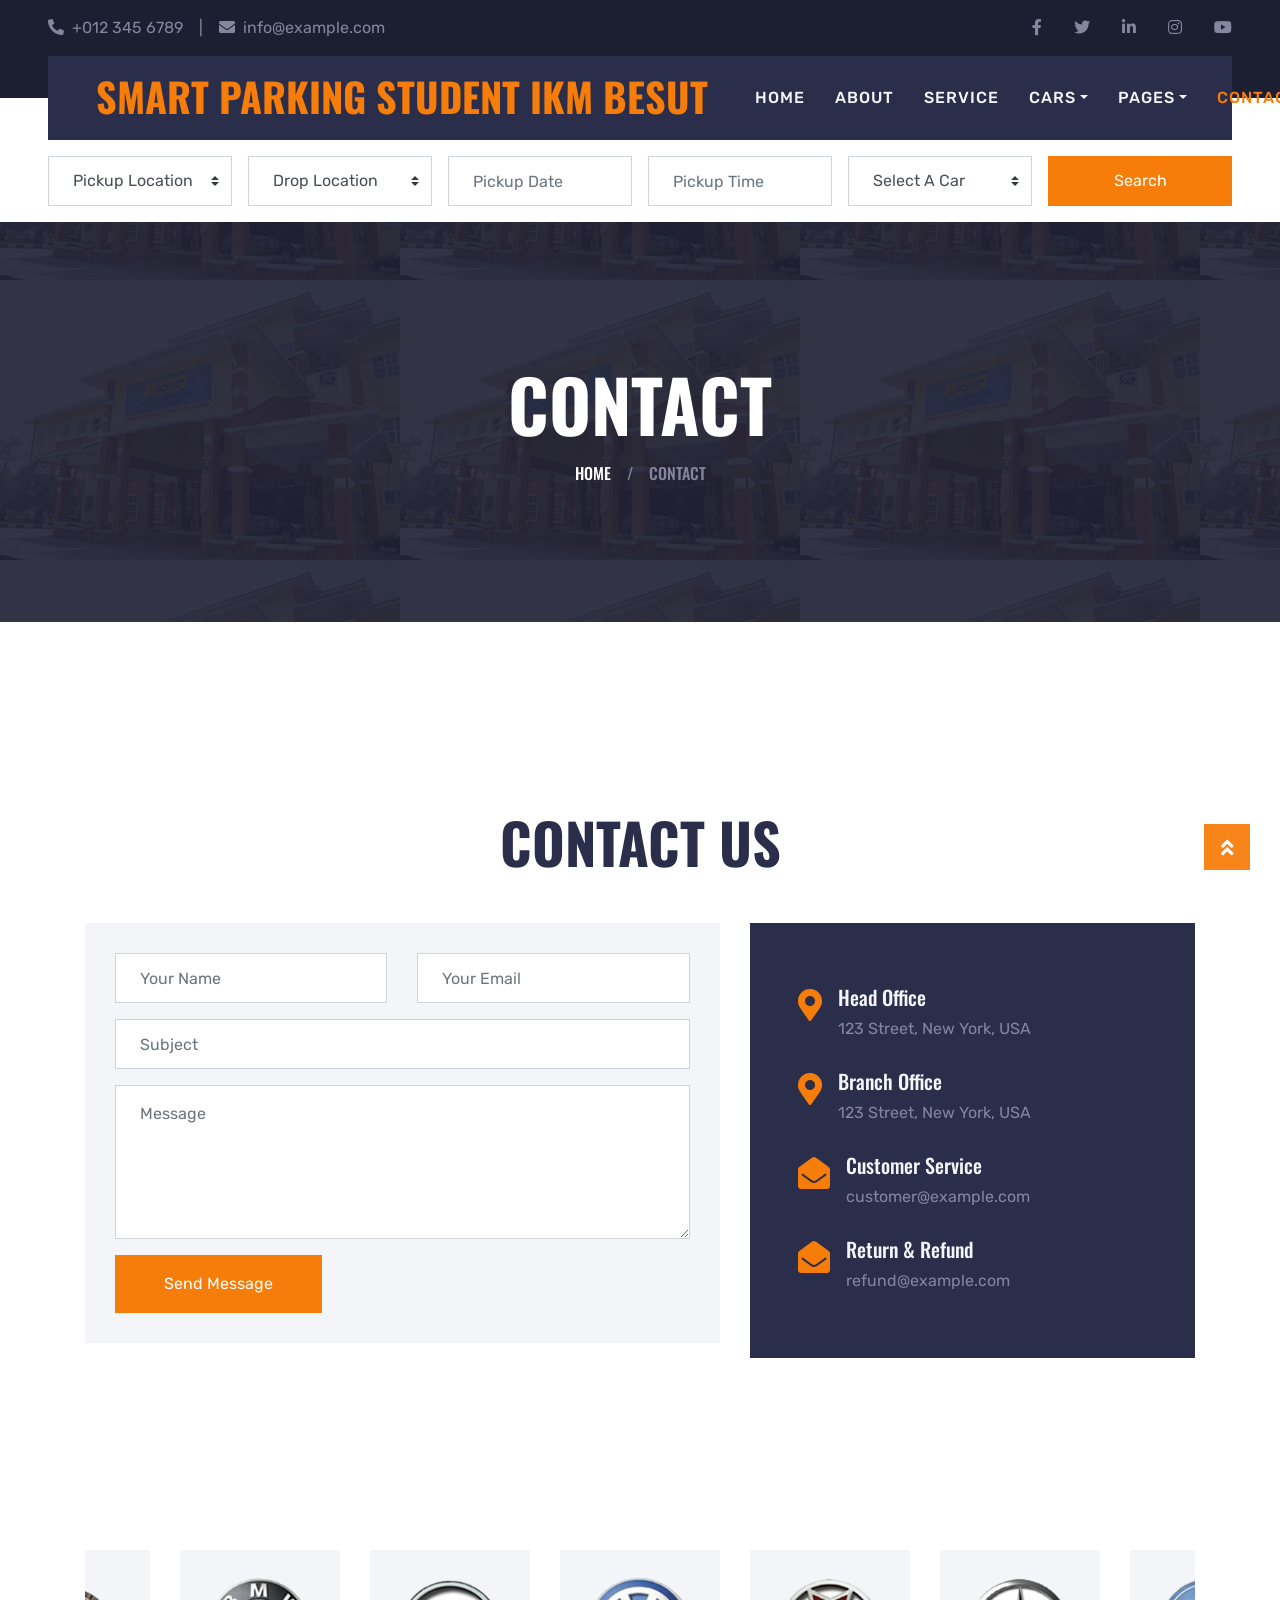
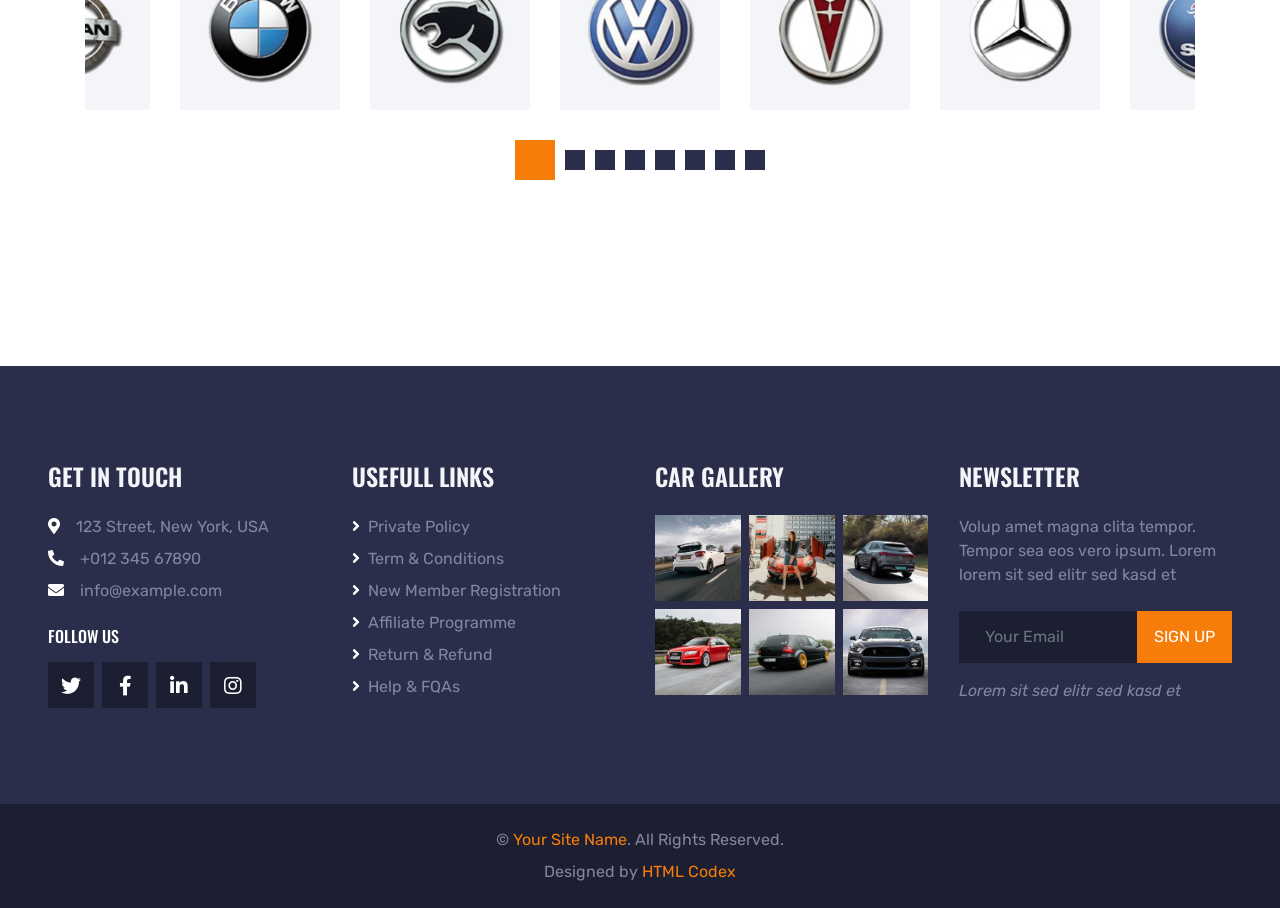
<file: contact.html>
<!DOCTYPE html>
<html lang="en">

<head>
    <meta charset="utf-8">
    <title>SMART PARKING STUDENT IKM BESUT</title>
    <meta content="width=device-width, initial-scale=1.0" name="viewport">
    <meta content="TronEngine" name="keywords">
    <meta content="TronEngine" name="description">

    <!-- Favicon -->
    <link href="img/favicon.ico" rel="icon">

    <!-- Google Web Fonts -->
    <link rel="preconnect" href="https://fonts.gstatic.com">
    <link href="https://fonts.googleapis.com/css2?family=Oswald:wght@400;500;600;700&family=Rubik&display=swap" rel="stylesheet"> 

    <!-- Font Awesome -->
    <link href="https://cdnjs.cloudflare.com/ajax/libs/font-awesome/5.15.0/css/all.min.css" rel="stylesheet">

    <!-- Libraries Stylesheet -->
    <link href="lib/owlcarousel/assets/owl.carousel.min.css" rel="stylesheet">
    <link href="lib/tempusdominus/css/tempusdominus-bootstrap-4.min.css" rel="stylesheet" />

    <!-- Customized Bootstrap Stylesheet -->
    <link href="css/bootstrap.min.css" rel="stylesheet">

    <!-- Template Stylesheet -->
    <link href="css/style.css" rel="stylesheet">
</head>

<body>
    <!-- Topbar Start -->
    <div class="container-fluid bg-dark py-3 px-lg-5 d-none d-lg-block">
        <div class="row">
            <div class="col-md-6 text-center text-lg-left mb-2 mb-lg-0">
                <div class="d-inline-flex align-items-center">
                    <a class="text-body pr-3" href=""><i class="fa fa-phone-alt mr-2"></i>+012 345 6789</a>
                    <span class="text-body">|</span>
                    <a class="text-body px-3" href=""><i class="fa fa-envelope mr-2"></i>info@example.com</a>
                </div>
            </div>
            <div class="col-md-6 text-center text-lg-right">
                <div class="d-inline-flex align-items-center">
                    <a class="text-body px-3" href="">
                        <i class="fab fa-facebook-f"></i>
                    </a>
                    <a class="text-body px-3" href="">
                        <i class="fab fa-twitter"></i>
                    </a>
                    <a class="text-body px-3" href="">
                        <i class="fab fa-linkedin-in"></i>
                    </a>
                    <a class="text-body px-3" href="">
                        <i class="fab fa-instagram"></i>
                    </a>
                    <a class="text-body pl-3" href="">
                        <i class="fab fa-youtube"></i>
                    </a>
                </div>
            </div>
        </div>
    </div>
    <!-- Topbar End -->


    <!-- Navbar Start -->
    <div class="container-fluid position-relative nav-bar p-0">
        <div class="position-relative px-lg-5" style="z-index: 9;">
            <nav class="navbar navbar-expand-lg bg-secondary navbar-dark py-3 py-lg-0 pl-3 pl-lg-5">
                <a href="" class="navbar-brand">
                    <h1 class="text-uppercase text-primary mb-1">SMART PARKING STUDENT IKM BESUT</h1>
                </a>
                <button type="button" class="navbar-toggler" data-toggle="collapse" data-target="#navbarCollapse">
                    <span class="navbar-toggler-icon"></span>
                </button>
                <div class="collapse navbar-collapse justify-content-between px-3" id="navbarCollapse">
                    <div class="navbar-nav ml-auto py-0">
                        <a href="index.html" class="nav-item nav-link">Home</a>
                        <a href="about.html" class="nav-item nav-link">About</a>
                        <a href="service.html" class="nav-item nav-link">Service</a>
                        <div class="nav-item dropdown">
                            <a href="#" class="nav-link dropdown-toggle" data-toggle="dropdown">Cars</a>
                            <div class="dropdown-menu rounded-0 m-0">
                                <a href="car.html" class="dropdown-item">Car Listing</a>
                                <a href="detail.html" class="dropdown-item">Car Detail</a>
                                <a href="booking.html" class="dropdown-item">Car Booking</a>
                            </div>
                        </div>
                        <div class="nav-item dropdown">
                            <a href="#" class="nav-link dropdown-toggle" data-toggle="dropdown">Pages</a>
                            <div class="dropdown-menu rounded-0 m-0">
                                <a href="team.html" class="dropdown-item">The Team</a>
                                <a href="testimonial.html" class="dropdown-item">Testimonial</a>
                            </div>
                        </div>
                        <a href="contact.html" class="nav-item nav-link active">Contact</a>
                    </div>
                </div>
            </nav>
        </div>
    </div>
    <!-- Navbar End -->


    <!-- Search Start -->
    <div class="container-fluid bg-white pt-3 px-lg-5">
        <div class="row mx-n2">
            <div class="col-xl-2 col-lg-4 col-md-6 px-2">
                <select class="custom-select px-4 mb-3" style="height: 50px;">
                    <option selected>Pickup Location</option>
                    <option value="1">Location 1</option>
                    <option value="2">Location 2</option>
                    <option value="3">Location 3</option>
                </select>
            </div>
            <div class="col-xl-2 col-lg-4 col-md-6 px-2">
                <select class="custom-select px-4 mb-3" style="height: 50px;">
                    <option selected>Drop Location</option>
                    <option value="1">Location 1</option>
                    <option value="2">Location 2</option>
                    <option value="3">Location 3</option>
                </select>
            </div>
            <div class="col-xl-2 col-lg-4 col-md-6 px-2">
                <div class="date mb-3" id="date" data-target-input="nearest">
                    <input type="text" class="form-control p-4 datetimepicker-input" placeholder="Pickup Date"
                        data-target="#date" data-toggle="datetimepicker" />
                </div>
            </div>
            <div class="col-xl-2 col-lg-4 col-md-6 px-2">
                <div class="time mb-3" id="time" data-target-input="nearest">
                    <input type="text" class="form-control p-4 datetimepicker-input" placeholder="Pickup Time"
                        data-target="#time" data-toggle="datetimepicker" />
                </div>
            </div>
            <div class="col-xl-2 col-lg-4 col-md-6 px-2">
                <select class="custom-select px-4 mb-3" style="height: 50px;">
                    <option selected>Select A Car</option>
                    <option value="1">Car 1</option>
                    <option value="2">Car 1</option>
                    <option value="3">Car 1</option>
                </select>
            </div>
            <div class="col-xl-2 col-lg-4 col-md-6 px-2">
                <button class="btn btn-primary btn-block mb-3" type="submit" style="height: 50px;">Search</button>
            </div>
        </div>
    </div>
    <!-- Search End -->


    <!-- Page Header Start -->
    <div class="container-fluid page-header">
        <h1 class="display-3 text-uppercase text-white mb-3">Contact</h1>
        <div class="d-inline-flex text-white">
            <h6 class="text-uppercase m-0"><a class="text-white" href="">Home</a></h6>
            <h6 class="text-body m-0 px-3">/</h6>
            <h6 class="text-uppercase text-body m-0">Contact</h6>
        </div>
    </div>
    <!-- Page Header Start -->


    <!-- Contact Start -->
    <div class="container-fluid py-5">
        <div class="container pt-5 pb-3">
            <h1 class="display-4 text-uppercase text-center mb-5">Contact Us</h1>
            <div class="row">
                <div class="col-lg-7 mb-2">
                    <div class="contact-form bg-light mb-4" style="padding: 30px;">
                        <form>
                            <div class="row">
                                <div class="col-6 form-group">
                                    <input type="text" class="form-control p-4" placeholder="Your Name" required="required">
                                </div>
                                <div class="col-6 form-group">
                                    <input type="email" class="form-control p-4" placeholder="Your Email" required="required">
                                </div>
                            </div>
                            <div class="form-group">
                                <input type="text" class="form-control p-4" placeholder="Subject" required="required">
                            </div>
                            <div class="form-group">
                                <textarea class="form-control py-3 px-4" rows="5" placeholder="Message" required="required"></textarea>
                            </div>
                            <div>
                                <button class="btn btn-primary py-3 px-5" type="submit">Send Message</button>
                            </div>
                        </form>
                    </div>
                </div>
                <div class="col-lg-5 mb-2">
                    <div class="bg-secondary d-flex flex-column justify-content-center px-5 mb-4" style="height: 435px;">
                        <div class="d-flex mb-3">
                            <i class="fa fa-2x fa-map-marker-alt text-primary flex-shrink-0 mr-3"></i>
                            <div class="mt-n1">
                                <h5 class="text-light">Head Office</h5>
                                <p>123 Street, New York, USA</p>
                            </div>
                        </div>
                        <div class="d-flex mb-3">
                            <i class="fa fa-2x fa-map-marker-alt text-primary flex-shrink-0 mr-3"></i>
                            <div class="mt-n1">
                                <h5 class="text-light">Branch Office</h5>
                                <p>123 Street, New York, USA</p>
                            </div>
                        </div>
                        <div class="d-flex mb-3">
                            <i class="fa fa-2x fa-envelope-open text-primary flex-shrink-0 mr-3"></i>
                            <div class="mt-n1">
                                <h5 class="text-light">Customer Service</h5>
                                <p>customer@example.com</p>
                            </div>
                        </div>
                        <div class="d-flex">
                            <i class="fa fa-2x fa-envelope-open text-primary flex-shrink-0 mr-3"></i>
                            <div class="mt-n1">
                                <h5 class="text-light">Return & Refund</h5>
                                <p class="m-0">refund@example.com</p>
                            </div>
                        </div>
                    </div>
                </div>
            </div>
        </div>
    </div>
    <!-- Contact End -->


    <!-- Vendor Start -->
    <div class="container-fluid py-5">
        <div class="container py-5">
            <div class="owl-carousel vendor-carousel">
                <div class="bg-light p-4">
                    <img src="img/vendor-1.png" alt="">
                </div>
                <div class="bg-light p-4">
                    <img src="img/vendor-2.png" alt="">
                </div>
                <div class="bg-light p-4">
                    <img src="img/vendor-3.png" alt="">
                </div>
                <div class="bg-light p-4">
                    <img src="img/vendor-4.png" alt="">
                </div>
                <div class="bg-light p-4">
                    <img src="img/vendor-5.png" alt="">
                </div>
                <div class="bg-light p-4">
                    <img src="img/vendor-6.png" alt="">
                </div>
                <div class="bg-light p-4">
                    <img src="img/vendor-7.png" alt="">
                </div>
                <div class="bg-light p-4">
                    <img src="img/vendor-8.png" alt="">
                </div>
            </div>
        </div>
    </div>
    <!-- Vendor End -->


    <!-- Footer Start -->
    <div class="container-fluid bg-secondary py-5 px-sm-3 px-md-5" style="margin-top: 90px;">
        <div class="row pt-5">
            <div class="col-lg-3 col-md-6 mb-5">
                <h4 class="text-uppercase text-light mb-4">Get In Touch</h4>
                <p class="mb-2"><i class="fa fa-map-marker-alt text-white mr-3"></i>123 Street, New York, USA</p>
                <p class="mb-2"><i class="fa fa-phone-alt text-white mr-3"></i>+012 345 67890</p>
                <p><i class="fa fa-envelope text-white mr-3"></i>info@example.com</p>
                <h6 class="text-uppercase text-white py-2">Follow Us</h6>
                <div class="d-flex justify-content-start">
                    <a class="btn btn-lg btn-dark btn-lg-square mr-2" href="#"><i class="fab fa-twitter"></i></a>
                    <a class="btn btn-lg btn-dark btn-lg-square mr-2" href="#"><i class="fab fa-facebook-f"></i></a>
                    <a class="btn btn-lg btn-dark btn-lg-square mr-2" href="#"><i class="fab fa-linkedin-in"></i></a>
                    <a class="btn btn-lg btn-dark btn-lg-square" href="#"><i class="fab fa-instagram"></i></a>
                </div>
            </div>
            <div class="col-lg-3 col-md-6 mb-5">
                <h4 class="text-uppercase text-light mb-4">Usefull Links</h4>
                <div class="d-flex flex-column justify-content-start">
                    <a class="text-body mb-2" href="#"><i class="fa fa-angle-right text-white mr-2"></i>Private Policy</a>
                    <a class="text-body mb-2" href="#"><i class="fa fa-angle-right text-white mr-2"></i>Term & Conditions</a>
                    <a class="text-body mb-2" href="#"><i class="fa fa-angle-right text-white mr-2"></i>New Member Registration</a>
                    <a class="text-body mb-2" href="#"><i class="fa fa-angle-right text-white mr-2"></i>Affiliate Programme</a>
                    <a class="text-body mb-2" href="#"><i class="fa fa-angle-right text-white mr-2"></i>Return & Refund</a>
                    <a class="text-body" href="#"><i class="fa fa-angle-right text-white mr-2"></i>Help & FQAs</a>
                </div>
            </div>
            <div class="col-lg-3 col-md-6 mb-5">
                <h4 class="text-uppercase text-light mb-4">Car Gallery</h4>
                <div class="row mx-n1">
                    <div class="col-4 px-1 mb-2">
                        <a href=""><img class="w-100" src="img/gallery-1.jpg" alt=""></a>
                    </div>
                    <div class="col-4 px-1 mb-2">
                        <a href=""><img class="w-100" src="img/gallery-2.jpg" alt=""></a>
                    </div>
                    <div class="col-4 px-1 mb-2">
                        <a href=""><img class="w-100" src="img/gallery-3.jpg" alt=""></a>
                    </div>
                    <div class="col-4 px-1 mb-2">
                        <a href=""><img class="w-100" src="img/gallery-4.jpg" alt=""></a>
                    </div>
                    <div class="col-4 px-1 mb-2">
                        <a href=""><img class="w-100" src="img/gallery-5.jpg" alt=""></a>
                    </div>
                    <div class="col-4 px-1 mb-2">
                        <a href=""><img class="w-100" src="img/gallery-6.jpg" alt=""></a>
                    </div>
                </div>
            </div>
            <div class="col-lg-3 col-md-6 mb-5">
                <h4 class="text-uppercase text-light mb-4">Newsletter</h4>
                <p class="mb-4">Volup amet magna clita tempor. Tempor sea eos vero ipsum. Lorem lorem sit sed elitr sed kasd et</p>
                <div class="w-100 mb-3">
                    <div class="input-group">
                        <input type="text" class="form-control bg-dark border-dark" style="padding: 25px;" placeholder="Your Email">
                        <div class="input-group-append">
                            <button class="btn btn-primary text-uppercase px-3">Sign Up</button>
                        </div>
                    </div>
                </div>
                <i>Lorem sit sed elitr sed kasd et</i>
            </div>
        </div>
    </div>
    <div class="container-fluid bg-dark py-4 px-sm-3 px-md-5">
        <p class="mb-2 text-center text-body">&copy; <a href="#">Your Site Name</a>. All Rights Reserved.</p>
        <p class="m-0 text-center text-body">Designed by <a href="https://htmlcodex.com">HTML Codex</a></p>
    </div>
    <!-- Footer End -->


    <!-- Back to Top -->
    <a href="#" class="btn btn-lg btn-primary btn-lg-square back-to-top"><i class="fa fa-angle-double-up"></i></a>


    <!-- JavaScript Libraries -->
    <script src="https://code.jquery.com/jquery-3.4.1.min.js"></script>
    <script src="https://stackpath.bootstrapcdn.com/bootstrap/4.4.1/js/bootstrap.bundle.min.js"></script>
    <script src="lib/easing/easing.min.js"></script>
    <script src="lib/waypoints/waypoints.min.js"></script>
    <script src="lib/owlcarousel/owl.carousel.min.js"></script>
    <script src="lib/tempusdominus/js/moment.min.js"></script>
    <script src="lib/tempusdominus/js/moment-timezone.min.js"></script>
    <script src="lib/tempusdominus/js/tempusdominus-bootstrap-4.min.js"></script>

    <!-- Template Javascript -->
    <script src="js/main.js"></script>
</body>

</html>
</file>
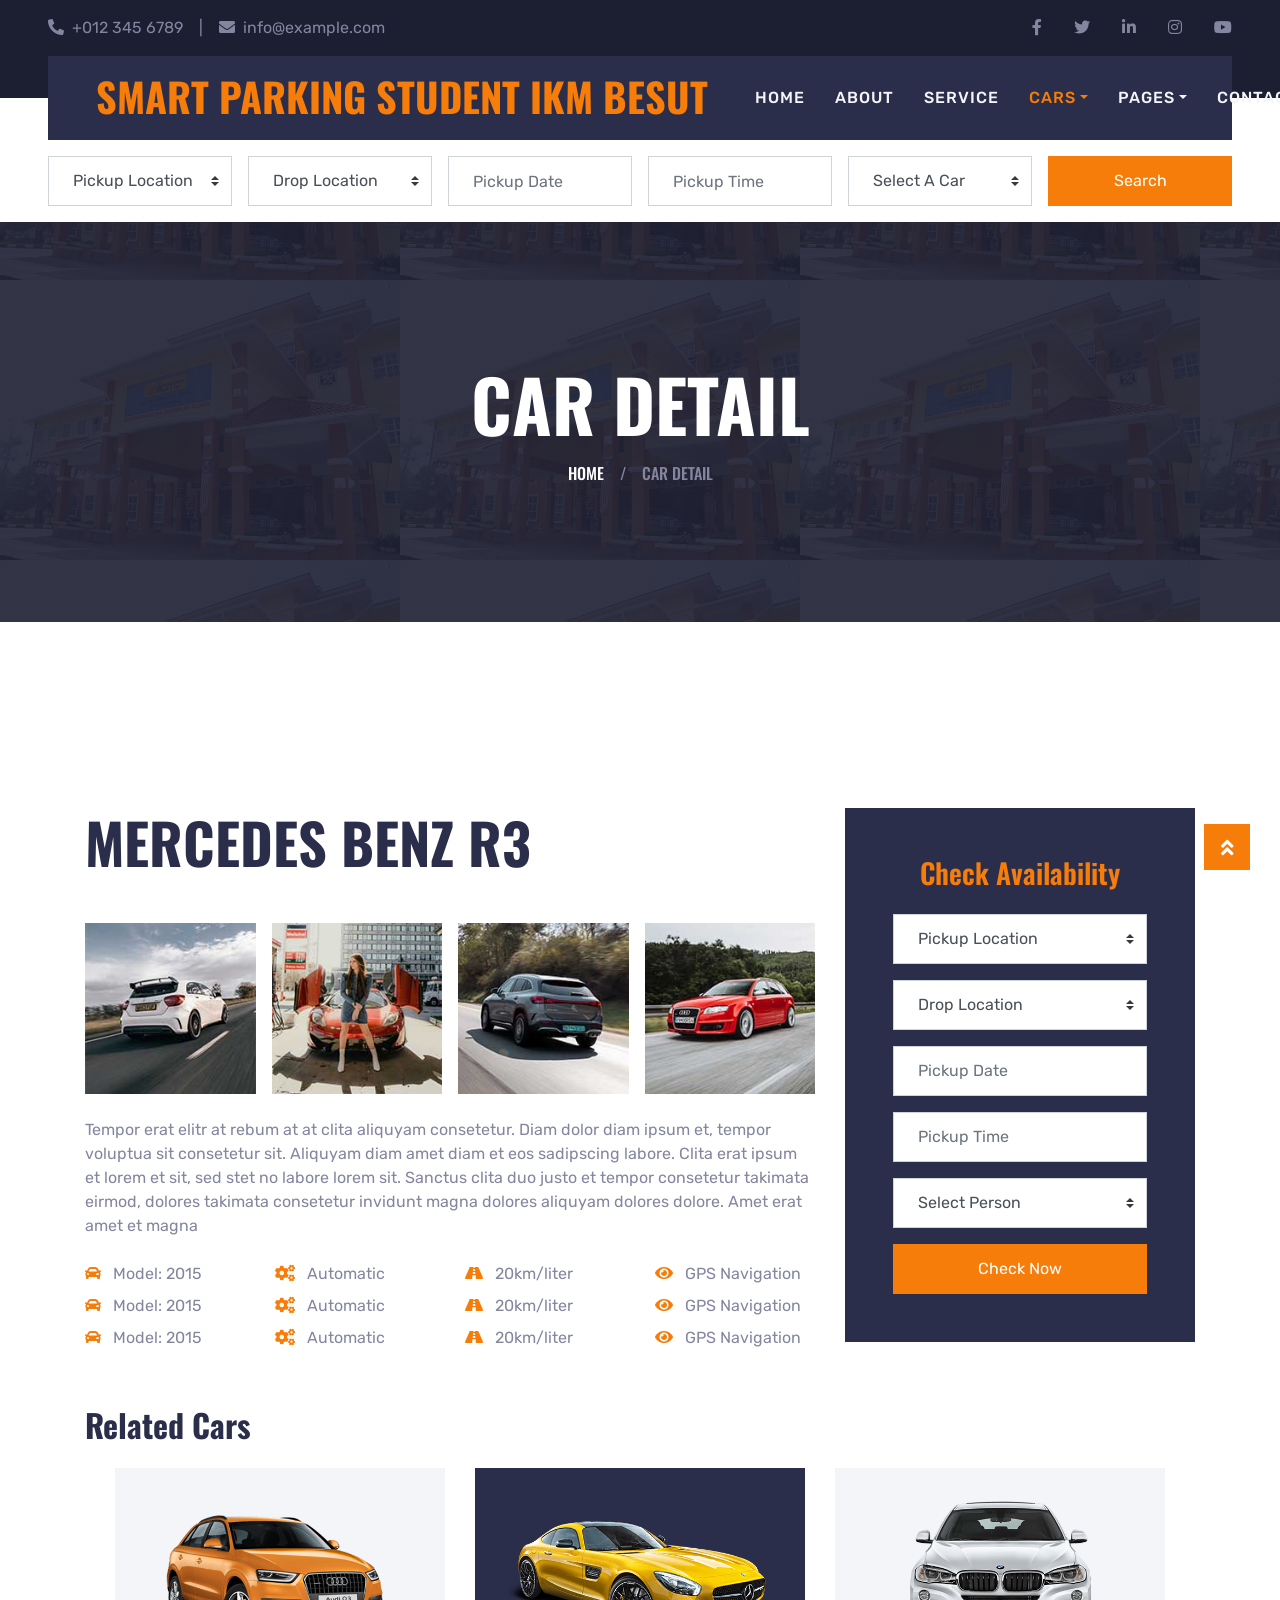
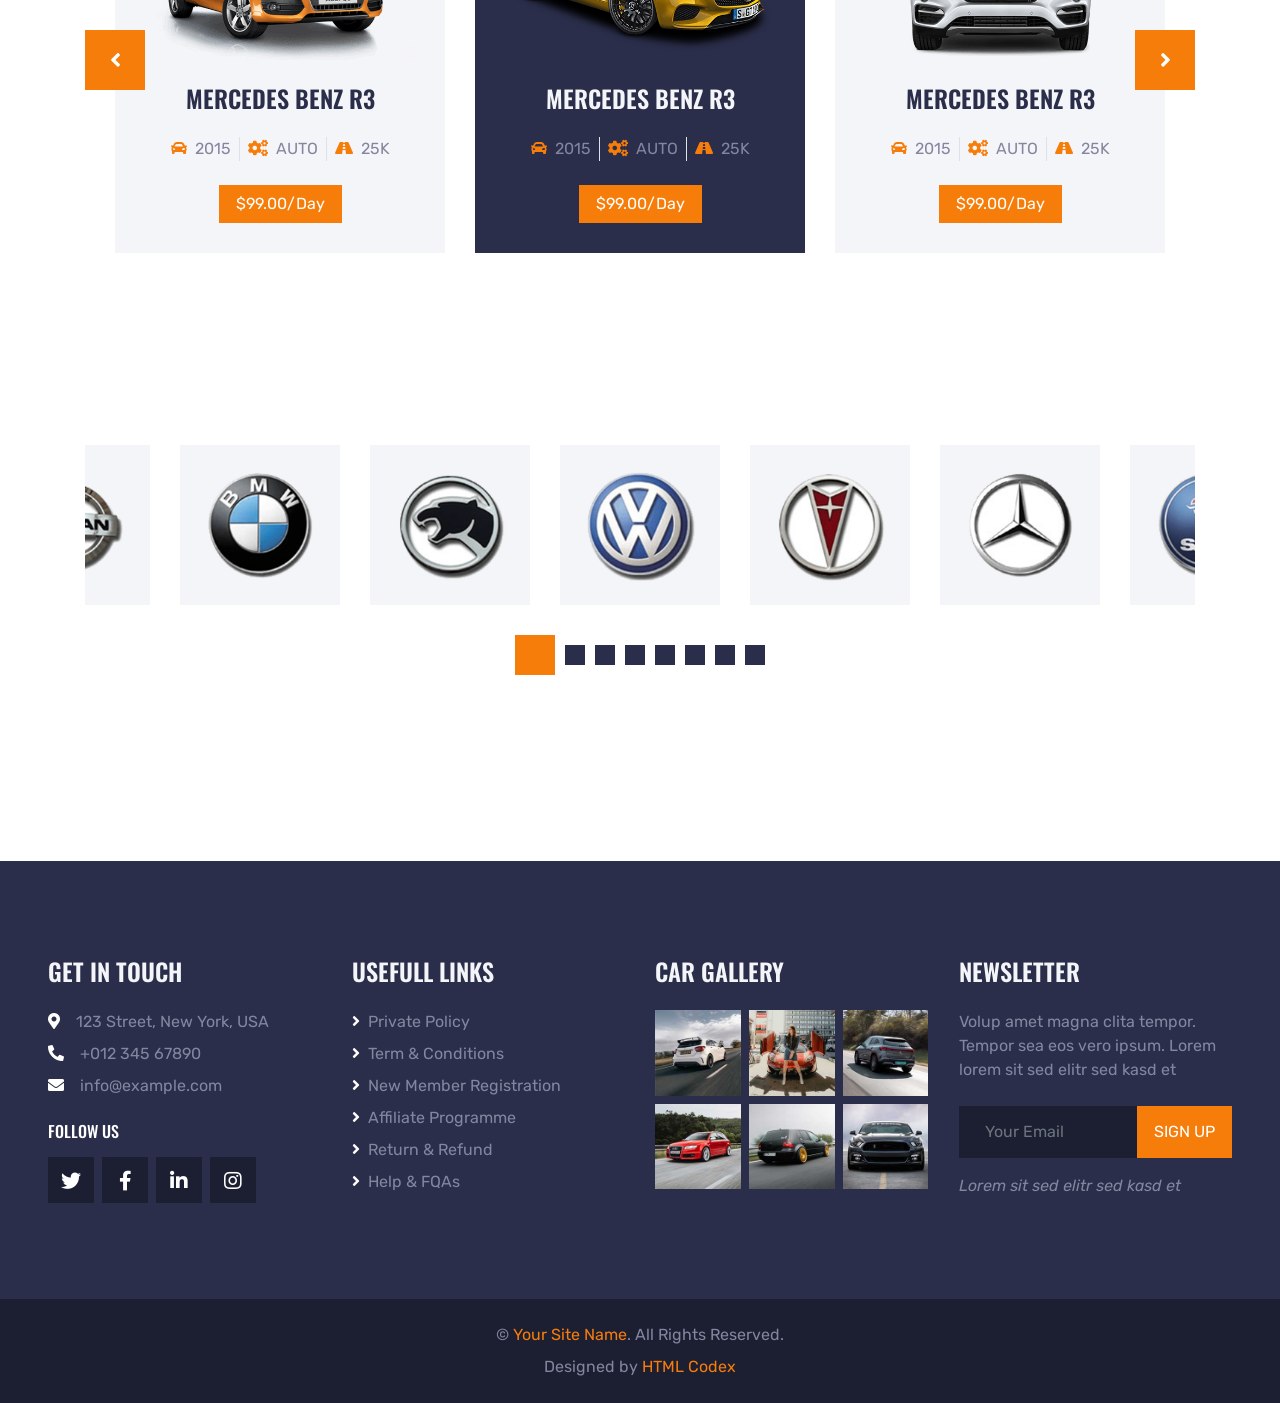
<file: detail.html>
<!DOCTYPE html>
<html lang="en">

<head>
    <meta charset="utf-8">
    <title>SMART PARKING STUDENT IKM BESUT</title>
    <meta content="width=device-width, initial-scale=1.0" name="viewport">
    <meta content="TronEngine" name="keywords">
    <meta content="TronEngine" name="description">

    <!-- Favicon -->
    <link href="img/favicon.ico" rel="icon">

    <!-- Google Web Fonts -->
    <link rel="preconnect" href="https://fonts.gstatic.com">
    <link href="https://fonts.googleapis.com/css2?family=Oswald:wght@400;500;600;700&family=Rubik&display=swap" rel="stylesheet"> 

    <!-- Font Awesome -->
    <link href="https://cdnjs.cloudflare.com/ajax/libs/font-awesome/5.15.0/css/all.min.css" rel="stylesheet">

    <!-- Libraries Stylesheet -->
    <link href="lib/owlcarousel/assets/owl.carousel.min.css" rel="stylesheet">
    <link href="lib/tempusdominus/css/tempusdominus-bootstrap-4.min.css" rel="stylesheet" />

    <!-- Customized Bootstrap Stylesheet -->
    <link href="css/bootstrap.min.css" rel="stylesheet">

    <!-- Template Stylesheet -->
    <link href="css/style.css" rel="stylesheet">
</head>

<body>
    <!-- Topbar Start -->
    <div class="container-fluid bg-dark py-3 px-lg-5 d-none d-lg-block">
        <div class="row">
            <div class="col-md-6 text-center text-lg-left mb-2 mb-lg-0">
                <div class="d-inline-flex align-items-center">
                    <a class="text-body pr-3" href=""><i class="fa fa-phone-alt mr-2"></i>+012 345 6789</a>
                    <span class="text-body">|</span>
                    <a class="text-body px-3" href=""><i class="fa fa-envelope mr-2"></i>info@example.com</a>
                </div>
            </div>
            <div class="col-md-6 text-center text-lg-right">
                <div class="d-inline-flex align-items-center">
                    <a class="text-body px-3" href="">
                        <i class="fab fa-facebook-f"></i>
                    </a>
                    <a class="text-body px-3" href="">
                        <i class="fab fa-twitter"></i>
                    </a>
                    <a class="text-body px-3" href="">
                        <i class="fab fa-linkedin-in"></i>
                    </a>
                    <a class="text-body px-3" href="">
                        <i class="fab fa-instagram"></i>
                    </a>
                    <a class="text-body pl-3" href="">
                        <i class="fab fa-youtube"></i>
                    </a>
                </div>
            </div>
        </div>
    </div>
    <!-- Topbar End -->


    <!-- Navbar Start -->
    <div class="container-fluid position-relative nav-bar p-0">
        <div class="position-relative px-lg-5" style="z-index: 9;">
            <nav class="navbar navbar-expand-lg bg-secondary navbar-dark py-3 py-lg-0 pl-3 pl-lg-5">
                <a href="" class="navbar-brand">
                    <h1 class="text-uppercase text-primary mb-1">SMART PARKING STUDENT IKM BESUT</h1>
                </a>
                <button type="button" class="navbar-toggler" data-toggle="collapse" data-target="#navbarCollapse">
                    <span class="navbar-toggler-icon"></span>
                </button>
                <div class="collapse navbar-collapse justify-content-between px-3" id="navbarCollapse">
                    <div class="navbar-nav ml-auto py-0">
                        <a href="index.html" class="nav-item nav-link">Home</a>
                        <a href="about.html" class="nav-item nav-link">About</a>
                        <a href="service.html" class="nav-item nav-link">Service</a>
                        <div class="nav-item dropdown">
                            <a href="#" class="nav-link dropdown-toggle active" data-toggle="dropdown">Cars</a>
                            <div class="dropdown-menu rounded-0 m-0">
                                <a href="car.html" class="dropdown-item">Car Listing</a>
                                <a href="detail.html" class="dropdown-item active">Car Detail</a>
                                <a href="booking.html" class="dropdown-item">Car Booking</a>
                            </div>
                        </div>
                        <div class="nav-item dropdown">
                            <a href="#" class="nav-link dropdown-toggle" data-toggle="dropdown">Pages</a>
                            <div class="dropdown-menu rounded-0 m-0">
                                <a href="team.html" class="dropdown-item">The Team</a>
                                <a href="testimonial.html" class="dropdown-item">Testimonial</a>
                            </div>
                        </div>
                        <a href="contact.html" class="nav-item nav-link">Contact</a>
                    </div>
                </div>
            </nav>
        </div>
    </div>
    <!-- Navbar End -->


    <!-- Search Start -->
    <div class="container-fluid bg-white pt-3 px-lg-5">
        <div class="row mx-n2">
            <div class="col-xl-2 col-lg-4 col-md-6 px-2">
                <select class="custom-select px-4 mb-3" style="height: 50px;">
                    <option selected>Pickup Location</option>
                    <option value="1">Location 1</option>
                    <option value="2">Location 2</option>
                    <option value="3">Location 3</option>
                </select>
            </div>
            <div class="col-xl-2 col-lg-4 col-md-6 px-2">
                <select class="custom-select px-4 mb-3" style="height: 50px;">
                    <option selected>Drop Location</option>
                    <option value="1">Location 1</option>
                    <option value="2">Location 2</option>
                    <option value="3">Location 3</option>
                </select>
            </div>
            <div class="col-xl-2 col-lg-4 col-md-6 px-2">
                <div class="date mb-3" id="date" data-target-input="nearest">
                    <input type="text" class="form-control p-4 datetimepicker-input" placeholder="Pickup Date"
                        data-target="#date" data-toggle="datetimepicker" />
                </div>
            </div>
            <div class="col-xl-2 col-lg-4 col-md-6 px-2">
                <div class="time mb-3" id="time" data-target-input="nearest">
                    <input type="text" class="form-control p-4 datetimepicker-input" placeholder="Pickup Time"
                        data-target="#time" data-toggle="datetimepicker" />
                </div>
            </div>
            <div class="col-xl-2 col-lg-4 col-md-6 px-2">
                <select class="custom-select px-4 mb-3" style="height: 50px;">
                    <option selected>Select A Car</option>
                    <option value="1">Car 1</option>
                    <option value="2">Car 1</option>
                    <option value="3">Car 1</option>
                </select>
            </div>
            <div class="col-xl-2 col-lg-4 col-md-6 px-2">
                <button class="btn btn-primary btn-block mb-3" type="submit" style="height: 50px;">Search</button>
            </div>
        </div>
    </div>
    <!-- Search End -->


    <!-- Page Header Start -->
    <div class="container-fluid page-header">
        <h1 class="display-3 text-uppercase text-white mb-3">Car Detail</h1>
        <div class="d-inline-flex text-white">
            <h6 class="text-uppercase m-0"><a class="text-white" href="">Home</a></h6>
            <h6 class="text-body m-0 px-3">/</h6>
            <h6 class="text-uppercase text-body m-0">Car Detail</h6>
        </div>
    </div>
    <!-- Page Header Start -->


    <!-- Detail Start -->
    <div class="container-fluid pt-5">
        <div class="container pt-5">
            <div class="row">
                <div class="col-lg-8 mb-5">
                    <h1 class="display-4 text-uppercase mb-5">Mercedes Benz R3</h1>
                    <div class="row mx-n2 mb-3">
                        <div class="col-md-3 col-6 px-2 pb-2">
                            <img class="img-fluid w-100" src="img/gallery-1.jpg" alt="">
                        </div>
                        <div class="col-md-3 col-6 px-2 pb-2">
                            <img class="img-fluid w-100" src="img/gallery-2.jpg" alt="">
                        </div>
                        <div class="col-md-3 col-6 px-2 pb-2">
                            <img class="img-fluid w-100" src="img/gallery-3.jpg" alt="">
                        </div>
                        <div class="col-md-3 col-6 px-2 pb-2">
                            <img class="img-fluid w-100" src="img/gallery-4.jpg" alt="">
                        </div>
                    </div>
                    <p>Tempor erat elitr at rebum at at clita aliquyam consetetur. Diam dolor diam ipsum et, tempor voluptua sit consetetur sit. Aliquyam diam amet diam et eos sadipscing labore. Clita erat ipsum et lorem et sit, sed stet no labore lorem sit. Sanctus clita duo justo et tempor consetetur takimata eirmod, dolores takimata consetetur invidunt magna dolores aliquyam dolores dolore. Amet erat amet et magna</p>
                    <div class="row pt-2">
                        <div class="col-md-3 col-6 mb-2">
                            <i class="fa fa-car text-primary mr-2"></i>
                            <span>Model: 2015</span>
                        </div>
                        <div class="col-md-3 col-6 mb-2">
                            <i class="fa fa-cogs text-primary mr-2"></i>
                            <span>Automatic</span>
                        </div>
                        <div class="col-md-3 col-6 mb-2">
                            <i class="fa fa-road text-primary mr-2"></i>
                            <span>20km/liter</span>
                        </div>
                        <div class="col-md-3 col-6 mb-2">
                            <i class="fa fa-eye text-primary mr-2"></i>
                            <span>GPS Navigation</span>
                        </div>
                        <div class="col-md-3 col-6 mb-2">
                            <i class="fa fa-car text-primary mr-2"></i>
                            <span>Model: 2015</span>
                        </div>
                        <div class="col-md-3 col-6 mb-2">
                            <i class="fa fa-cogs text-primary mr-2"></i>
                            <span>Automatic</span>
                        </div>
                        <div class="col-md-3 col-6 mb-2">
                            <i class="fa fa-road text-primary mr-2"></i>
                            <span>20km/liter</span>
                        </div>
                        <div class="col-md-3 col-6 mb-2">
                            <i class="fa fa-eye text-primary mr-2"></i>
                            <span>GPS Navigation</span>
                        </div>
                        <div class="col-md-3 col-6 mb-2">
                            <i class="fa fa-car text-primary mr-2"></i>
                            <span>Model: 2015</span>
                        </div>
                        <div class="col-md-3 col-6 mb-2">
                            <i class="fa fa-cogs text-primary mr-2"></i>
                            <span>Automatic</span>
                        </div>
                        <div class="col-md-3 col-6 mb-2">
                            <i class="fa fa-road text-primary mr-2"></i>
                            <span>20km/liter</span>
                        </div>
                        <div class="col-md-3 col-6 mb-2">
                            <i class="fa fa-eye text-primary mr-2"></i>
                            <span>GPS Navigation</span>
                        </div>
                    </div>
               </div>

                <div class="col-lg-4 mb-5">
                    <div class="bg-secondary p-5">
                        <h3 class="text-primary text-center mb-4">Check Availability</h3>
                        <div class="form-group">
                            <select class="custom-select px-4" style="height: 50px;">
                                <option selected>Pickup Location</option>
                                <option value="1">Location 1</option>
                                <option value="2">Location 2</option>
                                <option value="3">Location 3</option>
                            </select>
                        </div>
                        <div class="form-group">
                            <select class="custom-select px-4" style="height: 50px;">
                                <option selected>Drop Location</option>
                                <option value="1">Location 1</option>
                                <option value="2">Location 2</option>
                                <option value="3">Location 3</option>
                            </select>
                        </div>
                        <div class="form-group">
                            <div class="date" id="date1" data-target-input="nearest">
                                <input type="text" class="form-control p-4 datetimepicker-input" placeholder="Pickup Date"
                                    data-target="#date1" data-toggle="datetimepicker" />
                            </div>
                        </div>
                        <div class="form-group">
                            <div class="time" id="time1" data-target-input="nearest">
                                <input type="text" class="form-control p-4 datetimepicker-input" placeholder="Pickup Time"
                                    data-target="#time1" data-toggle="datetimepicker" />
                            </div>
                        </div>
                        <div class="form-group">
                            <select class="custom-select px-4" style="height: 50px;">
                                <option selected>Select Person</option>
                                <option value="1">Person 1</option>
                                <option value="2">Person 2</option>
                                <option value="3">Person 3</option>
                            </select>
                        </div>
                        <div class="form-group mb-0">
                            <button class="btn btn-primary btn-block" type="submit" style="height: 50px;">Check Now</button>
                        </div>
                    </div>
                </div>
            </div>
        </div>
    </div>
    <!-- Detail End -->


    <!-- Related Car Start -->
    <div class="container-fluid pb-5">
        <div class="container pb-5">
            <h2 class="mb-4">Related Cars</h2>
            <div class="owl-carousel related-carousel position-relative" style="padding: 0 30px;">
                <div class="rent-item">
                    <img class="img-fluid mb-4" src="img/car-rent-1.png" alt="">
                    <h4 class="text-uppercase mb-4">Mercedes Benz R3</h4>
                    <div class="d-flex justify-content-center mb-4">
                        <div class="px-2">
                            <i class="fa fa-car text-primary mr-1"></i>
                            <span>2015</span>
                        </div>
                        <div class="px-2 border-left border-right">
                            <i class="fa fa-cogs text-primary mr-1"></i>
                            <span>AUTO</span>
                        </div>
                        <div class="px-2">
                            <i class="fa fa-road text-primary mr-1"></i>
                            <span>25K</span>
                        </div>
                    </div>
                    <a class="btn btn-primary px-3" href="">$99.00/Day</a>
                </div>
                <div class="rent-item">
                    <img class="img-fluid mb-4" src="img/car-rent-2.png" alt="">
                    <h4 class="text-uppercase mb-4">Mercedes Benz R3</h4>
                    <div class="d-flex justify-content-center mb-4">
                        <div class="px-2">
                            <i class="fa fa-car text-primary mr-1"></i>
                            <span>2015</span>
                        </div>
                        <div class="px-2 border-left border-right">
                            <i class="fa fa-cogs text-primary mr-1"></i>
                            <span>AUTO</span>
                        </div>
                        <div class="px-2">
                            <i class="fa fa-road text-primary mr-1"></i>
                            <span>25K</span>
                        </div>
                    </div>
                    <a class="btn btn-primary px-3" href="">$99.00/Day</a>
                </div>
                <div class="rent-item">
                    <img class="img-fluid mb-4" src="img/car-rent-3.png" alt="">
                    <h4 class="text-uppercase mb-4">Mercedes Benz R3</h4>
                    <div class="d-flex justify-content-center mb-4">
                        <div class="px-2">
                            <i class="fa fa-car text-primary mr-1"></i>
                            <span>2015</span>
                        </div>
                        <div class="px-2 border-left border-right">
                            <i class="fa fa-cogs text-primary mr-1"></i>
                            <span>AUTO</span>
                        </div>
                        <div class="px-2">
                            <i class="fa fa-road text-primary mr-1"></i>
                            <span>25K</span>
                        </div>
                    </div>
                    <a class="btn btn-primary px-3" href="">$99.00/Day</a>
                </div>
                <div class="rent-item">
                    <img class="img-fluid mb-4" src="img/car-rent-4.png" alt="">
                    <h4 class="text-uppercase mb-4">Mercedes Benz R3</h4>
                    <div class="d-flex justify-content-center mb-4">
                        <div class="px-2">
                            <i class="fa fa-car text-primary mr-1"></i>
                            <span>2015</span>
                        </div>
                        <div class="px-2 border-left border-right">
                            <i class="fa fa-cogs text-primary mr-1"></i>
                            <span>AUTO</span>
                        </div>
                        <div class="px-2">
                            <i class="fa fa-road text-primary mr-1"></i>
                            <span>25K</span>
                        </div>
                    </div>
                    <a class="btn btn-primary px-3" href="">$99.00/Day</a>
                </div>
            </div>
        </div>
    </div>
    <!-- Related Car End -->


    <!-- Vendor Start -->
    <div class="container-fluid py-5">
        <div class="container py-5">
            <div class="owl-carousel vendor-carousel">
                <div class="bg-light p-4">
                    <img src="img/vendor-1.png" alt="">
                </div>
                <div class="bg-light p-4">
                    <img src="img/vendor-2.png" alt="">
                </div>
                <div class="bg-light p-4">
                    <img src="img/vendor-3.png" alt="">
                </div>
                <div class="bg-light p-4">
                    <img src="img/vendor-4.png" alt="">
                </div>
                <div class="bg-light p-4">
                    <img src="img/vendor-5.png" alt="">
                </div>
                <div class="bg-light p-4">
                    <img src="img/vendor-6.png" alt="">
                </div>
                <div class="bg-light p-4">
                    <img src="img/vendor-7.png" alt="">
                </div>
                <div class="bg-light p-4">
                    <img src="img/vendor-8.png" alt="">
                </div>
            </div>
        </div>
    </div>
    <!-- Vendor End -->


    <!-- Footer Start -->
    <div class="container-fluid bg-secondary py-5 px-sm-3 px-md-5" style="margin-top: 90px;">
        <div class="row pt-5">
            <div class="col-lg-3 col-md-6 mb-5">
                <h4 class="text-uppercase text-light mb-4">Get In Touch</h4>
                <p class="mb-2"><i class="fa fa-map-marker-alt text-white mr-3"></i>123 Street, New York, USA</p>
                <p class="mb-2"><i class="fa fa-phone-alt text-white mr-3"></i>+012 345 67890</p>
                <p><i class="fa fa-envelope text-white mr-3"></i>info@example.com</p>
                <h6 class="text-uppercase text-white py-2">Follow Us</h6>
                <div class="d-flex justify-content-start">
                    <a class="btn btn-lg btn-dark btn-lg-square mr-2" href="#"><i class="fab fa-twitter"></i></a>
                    <a class="btn btn-lg btn-dark btn-lg-square mr-2" href="#"><i class="fab fa-facebook-f"></i></a>
                    <a class="btn btn-lg btn-dark btn-lg-square mr-2" href="#"><i class="fab fa-linkedin-in"></i></a>
                    <a class="btn btn-lg btn-dark btn-lg-square" href="#"><i class="fab fa-instagram"></i></a>
                </div>
            </div>
            <div class="col-lg-3 col-md-6 mb-5">
                <h4 class="text-uppercase text-light mb-4">Usefull Links</h4>
                <div class="d-flex flex-column justify-content-start">
                    <a class="text-body mb-2" href="#"><i class="fa fa-angle-right text-white mr-2"></i>Private Policy</a>
                    <a class="text-body mb-2" href="#"><i class="fa fa-angle-right text-white mr-2"></i>Term & Conditions</a>
                    <a class="text-body mb-2" href="#"><i class="fa fa-angle-right text-white mr-2"></i>New Member Registration</a>
                    <a class="text-body mb-2" href="#"><i class="fa fa-angle-right text-white mr-2"></i>Affiliate Programme</a>
                    <a class="text-body mb-2" href="#"><i class="fa fa-angle-right text-white mr-2"></i>Return & Refund</a>
                    <a class="text-body" href="#"><i class="fa fa-angle-right text-white mr-2"></i>Help & FQAs</a>
                </div>
            </div>
            <div class="col-lg-3 col-md-6 mb-5">
                <h4 class="text-uppercase text-light mb-4">Car Gallery</h4>
                <div class="row mx-n1">
                    <div class="col-4 px-1 mb-2">
                        <a href=""><img class="w-100" src="img/gallery-1.jpg" alt=""></a>
                    </div>
                    <div class="col-4 px-1 mb-2">
                        <a href=""><img class="w-100" src="img/gallery-2.jpg" alt=""></a>
                    </div>
                    <div class="col-4 px-1 mb-2">
                        <a href=""><img class="w-100" src="img/gallery-3.jpg" alt=""></a>
                    </div>
                    <div class="col-4 px-1 mb-2">
                        <a href=""><img class="w-100" src="img/gallery-4.jpg" alt=""></a>
                    </div>
                    <div class="col-4 px-1 mb-2">
                        <a href=""><img class="w-100" src="img/gallery-5.jpg" alt=""></a>
                    </div>
                    <div class="col-4 px-1 mb-2">
                        <a href=""><img class="w-100" src="img/gallery-6.jpg" alt=""></a>
                    </div>
                </div>
            </div>
            <div class="col-lg-3 col-md-6 mb-5">
                <h4 class="text-uppercase text-light mb-4">Newsletter</h4>
                <p class="mb-4">Volup amet magna clita tempor. Tempor sea eos vero ipsum. Lorem lorem sit sed elitr sed kasd et</p>
                <div class="w-100 mb-3">
                    <div class="input-group">
                        <input type="text" class="form-control bg-dark border-dark" style="padding: 25px;" placeholder="Your Email">
                        <div class="input-group-append">
                            <button class="btn btn-primary text-uppercase px-3">Sign Up</button>
                        </div>
                    </div>
                </div>
                <i>Lorem sit sed elitr sed kasd et</i>
            </div>
        </div>
    </div>
    <div class="container-fluid bg-dark py-4 px-sm-3 px-md-5">
        <p class="mb-2 text-center text-body">&copy; <a href="#">Your Site Name</a>. All Rights Reserved.</p>
        <p class="m-0 text-center text-body">Designed by <a href="https://htmlcodex.com">HTML Codex</a></p>
    </div>
    <!-- Footer End -->


    <!-- Back to Top -->
    <a href="#" class="btn btn-lg btn-primary btn-lg-square back-to-top"><i class="fa fa-angle-double-up"></i></a>


    <!-- JavaScript Libraries -->
    <script src="https://code.jquery.com/jquery-3.4.1.min.js"></script>
    <script src="https://stackpath.bootstrapcdn.com/bootstrap/4.4.1/js/bootstrap.bundle.min.js"></script>
    <script src="lib/easing/easing.min.js"></script>
    <script src="lib/waypoints/waypoints.min.js"></script>
    <script src="lib/owlcarousel/owl.carousel.min.js"></script>
    <script src="lib/tempusdominus/js/moment.min.js"></script>
    <script src="lib/tempusdominus/js/moment-timezone.min.js"></script>
    <script src="lib/tempusdominus/js/tempusdominus-bootstrap-4.min.js"></script>

    <!-- Template Javascript -->
    <script src="js/main.js"></script>
</body>

</html>
</file>
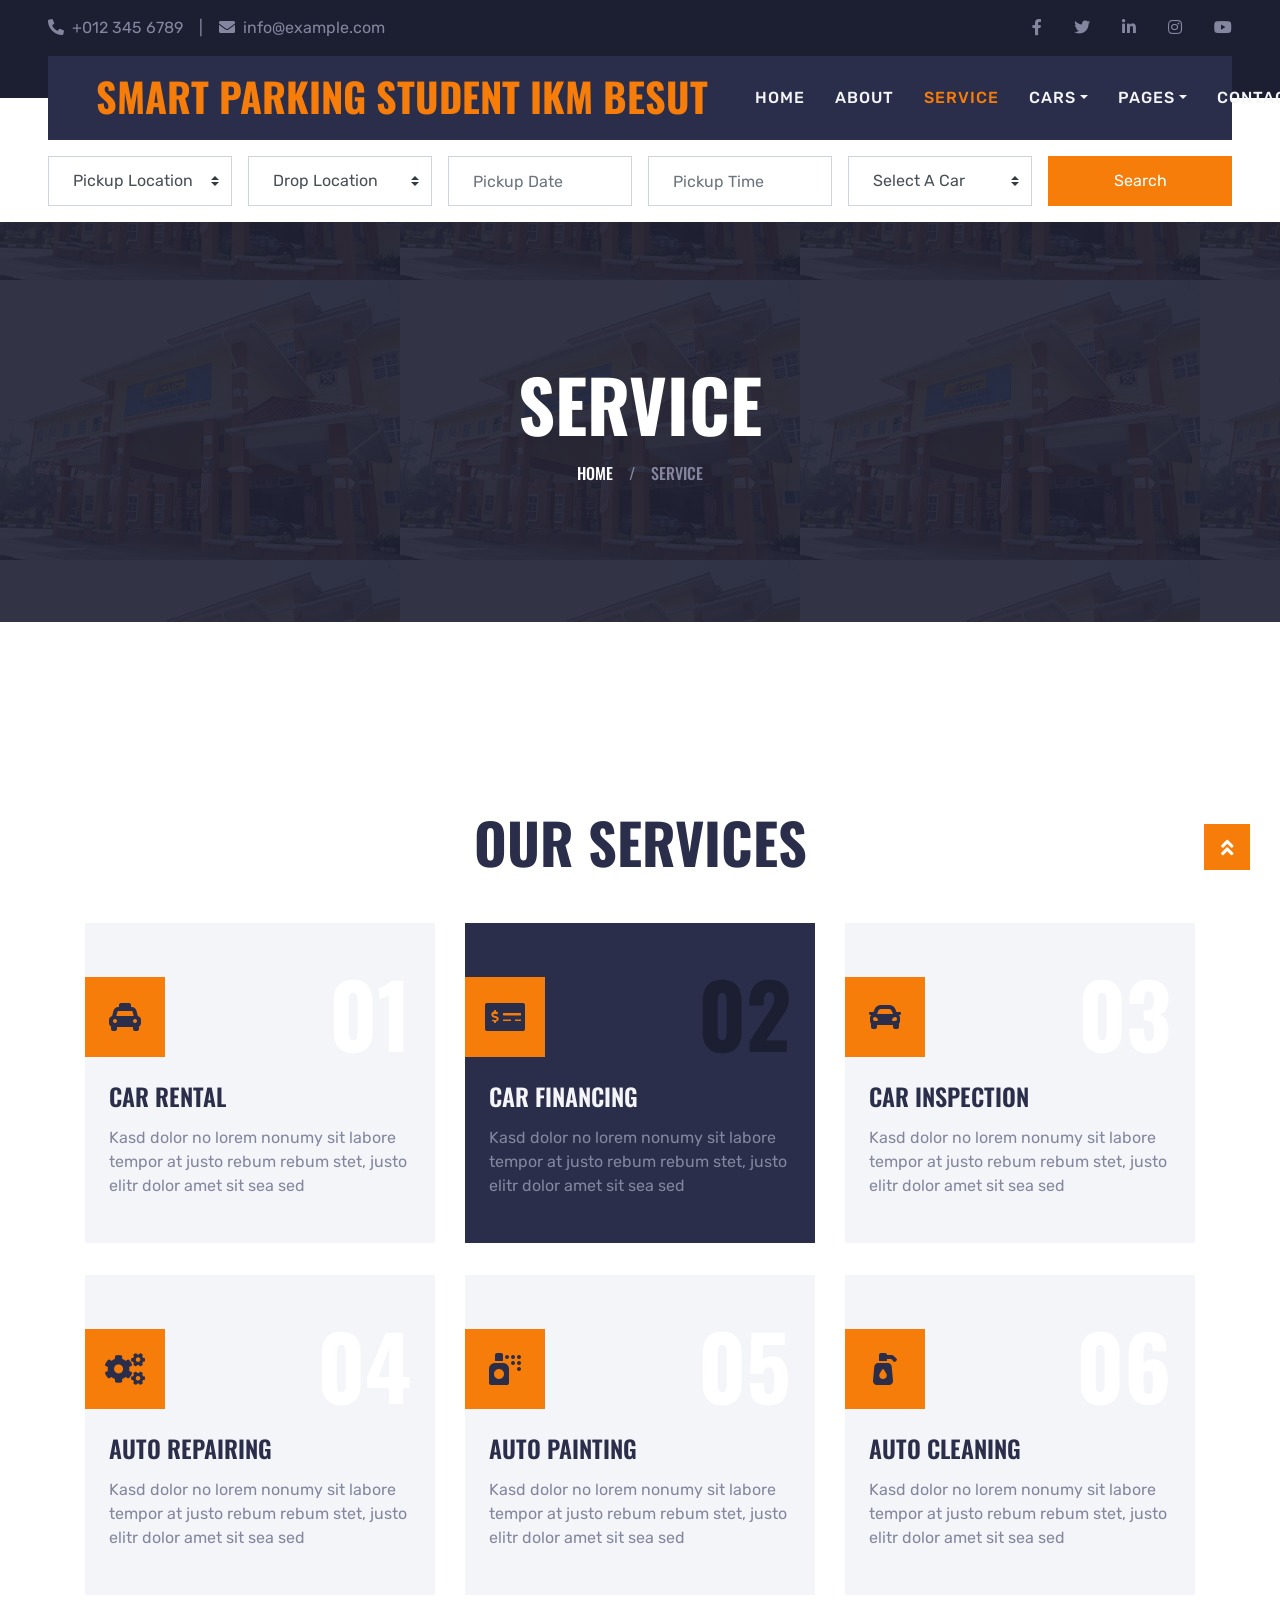
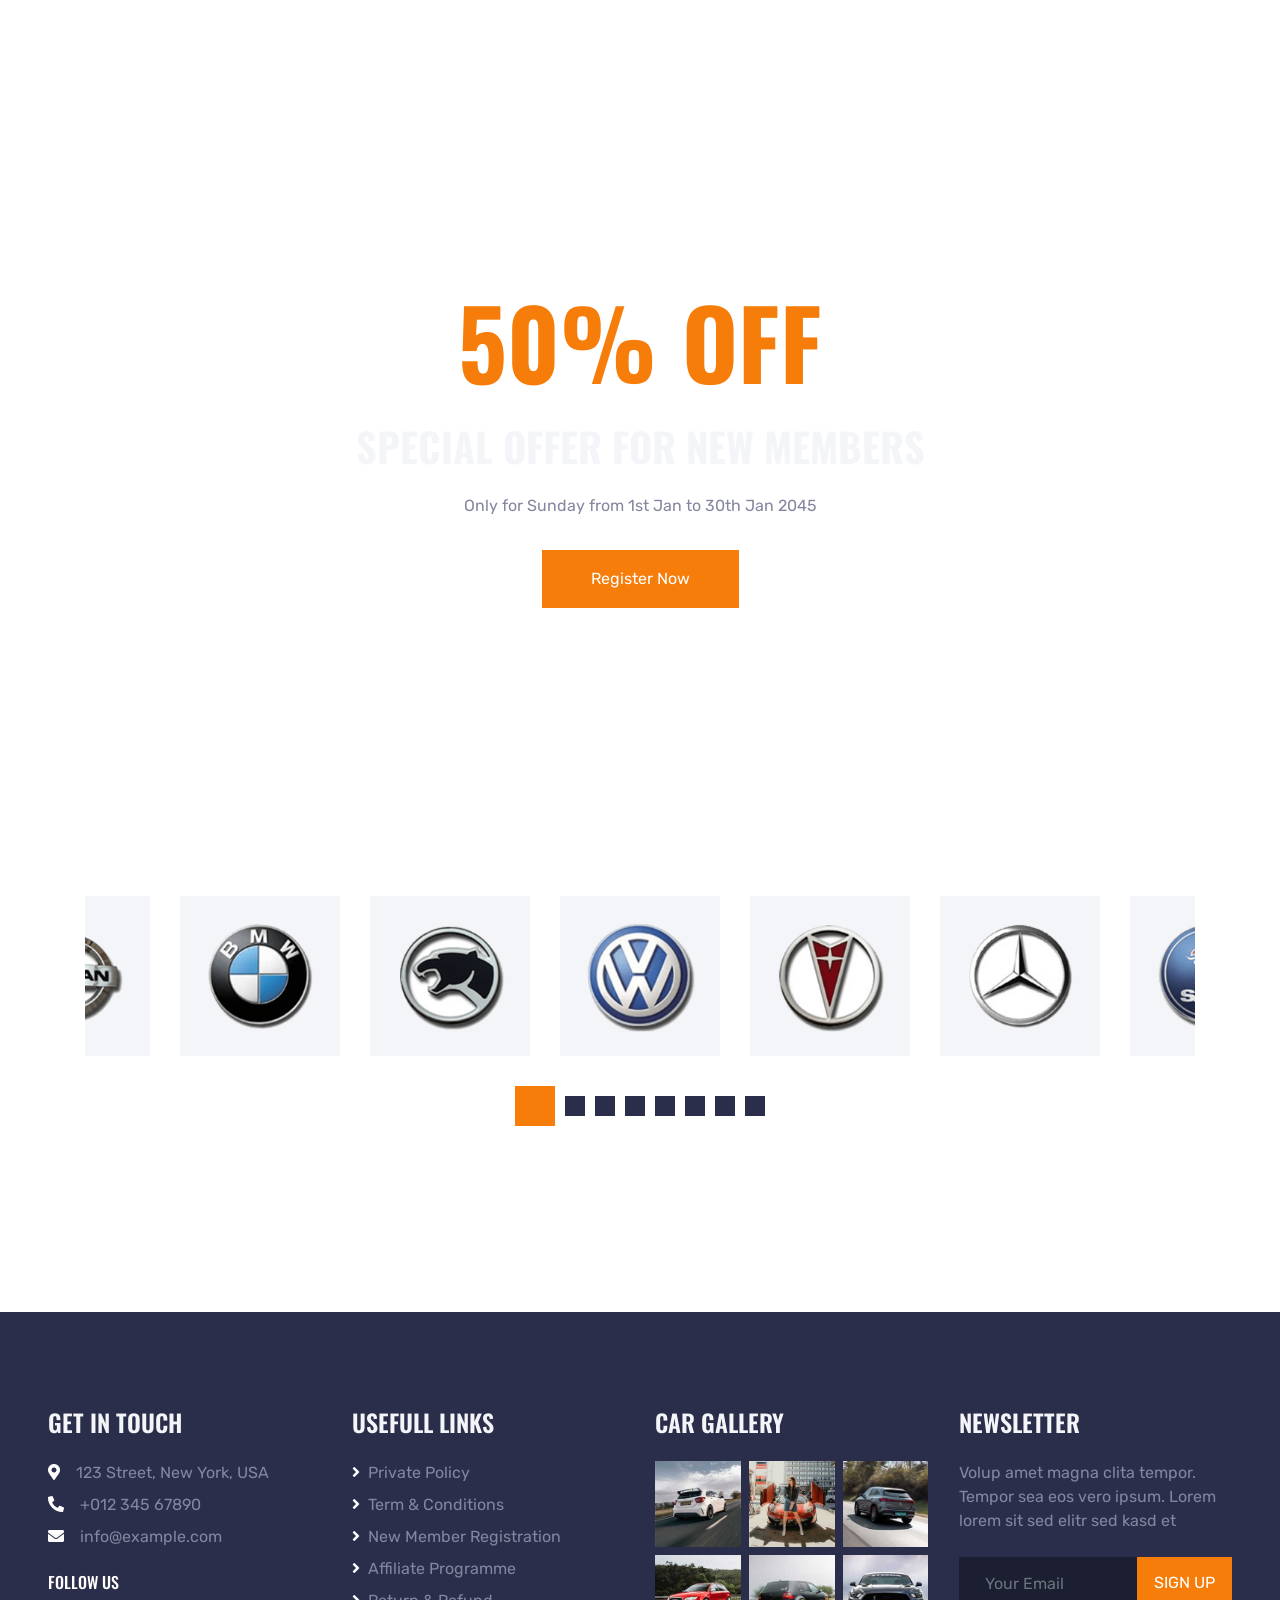
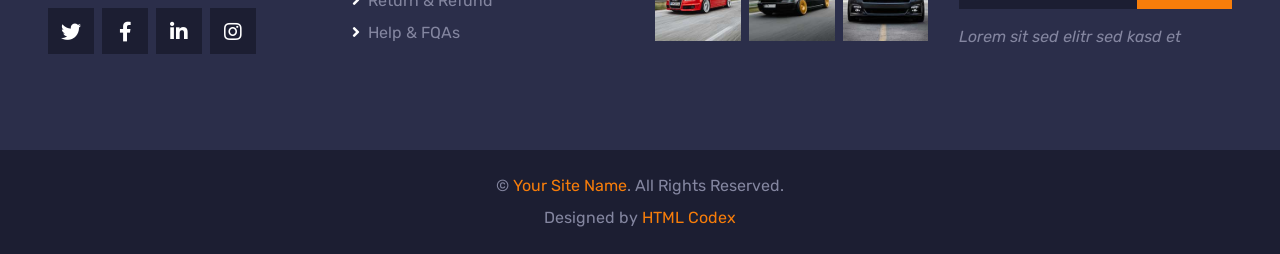
<file: service.html>
<!DOCTYPE html>
<html lang="en">

<head>
    <meta charset="utf-8">
    <title>SMART PARKING STUDENT IKM BESUT</title>
    <meta content="width=device-width, initial-scale=1.0" name="viewport">
    <meta content="TronEngine" name="keywords">
    <meta content="TronEngine" name="description">

    <!-- Favicon -->
    <link href="img/favicon.ico" rel="icon">

    <!-- Google Web Fonts -->
    <link rel="preconnect" href="https://fonts.gstatic.com">
    <link href="https://fonts.googleapis.com/css2?family=Oswald:wght@400;500;600;700&family=Rubik&display=swap" rel="stylesheet"> 

    <!-- Font Awesome -->
    <link href="https://cdnjs.cloudflare.com/ajax/libs/font-awesome/5.15.0/css/all.min.css" rel="stylesheet">

    <!-- Libraries Stylesheet -->
    <link href="lib/owlcarousel/assets/owl.carousel.min.css" rel="stylesheet">
    <link href="lib/tempusdominus/css/tempusdominus-bootstrap-4.min.css" rel="stylesheet" />

    <!-- Customized Bootstrap Stylesheet -->
    <link href="css/bootstrap.min.css" rel="stylesheet">

    <!-- Template Stylesheet -->
    <link href="css/style.css" rel="stylesheet">
</head>

<body>
    <!-- Topbar Start -->
    <div class="container-fluid bg-dark py-3 px-lg-5 d-none d-lg-block">
        <div class="row">
            <div class="col-md-6 text-center text-lg-left mb-2 mb-lg-0">
                <div class="d-inline-flex align-items-center">
                    <a class="text-body pr-3" href=""><i class="fa fa-phone-alt mr-2"></i>+012 345 6789</a>
                    <span class="text-body">|</span>
                    <a class="text-body px-3" href=""><i class="fa fa-envelope mr-2"></i>info@example.com</a>
                </div>
            </div>
            <div class="col-md-6 text-center text-lg-right">
                <div class="d-inline-flex align-items-center">
                    <a class="text-body px-3" href="">
                        <i class="fab fa-facebook-f"></i>
                    </a>
                    <a class="text-body px-3" href="">
                        <i class="fab fa-twitter"></i>
                    </a>
                    <a class="text-body px-3" href="">
                        <i class="fab fa-linkedin-in"></i>
                    </a>
                    <a class="text-body px-3" href="">
                        <i class="fab fa-instagram"></i>
                    </a>
                    <a class="text-body pl-3" href="">
                        <i class="fab fa-youtube"></i>
                    </a>
                </div>
            </div>
        </div>
    </div>
    <!-- Topbar End -->


    <!-- Navbar Start -->
    <div class="container-fluid position-relative nav-bar p-0">
        <div class="position-relative px-lg-5" style="z-index: 9;">
            <nav class="navbar navbar-expand-lg bg-secondary navbar-dark py-3 py-lg-0 pl-3 pl-lg-5">
                <a href="" class="navbar-brand">
                    <h1 class="text-uppercase text-primary mb-1">SMART PARKING STUDENT IKM BESUT</h1>
                </a>
                <button type="button" class="navbar-toggler" data-toggle="collapse" data-target="#navbarCollapse">
                    <span class="navbar-toggler-icon"></span>
                </button>
                <div class="collapse navbar-collapse justify-content-between px-3" id="navbarCollapse">
                    <div class="navbar-nav ml-auto py-0">
                        <a href="index.html" class="nav-item nav-link">Home</a>
                        <a href="about.html" class="nav-item nav-link">About</a>
                        <a href="service.html" class="nav-item nav-link active">Service</a>
                        <div class="nav-item dropdown">
                            <a href="#" class="nav-link dropdown-toggle" data-toggle="dropdown">Cars</a>
                            <div class="dropdown-menu rounded-0 m-0">
                                <a href="car.html" class="dropdown-item">Car Listing</a>
                                <a href="detail.html" class="dropdown-item">Car Detail</a>
                                <a href="booking.html" class="dropdown-item">Car Booking</a>
                            </div>
                        </div>
                        <div class="nav-item dropdown">
                            <a href="#" class="nav-link dropdown-toggle" data-toggle="dropdown">Pages</a>
                            <div class="dropdown-menu rounded-0 m-0">
                                <a href="team.html" class="dropdown-item">The Team</a>
                                <a href="testimonial.html" class="dropdown-item">Testimonial</a>
                            </div>
                        </div>
                        <a href="contact.html" class="nav-item nav-link">Contact</a>
                    </div>
                </div>
            </nav>
        </div>
    </div>
    <!-- Navbar End -->


    <!-- Search Start -->
    <div class="container-fluid bg-white pt-3 px-lg-5">
        <div class="row mx-n2">
            <div class="col-xl-2 col-lg-4 col-md-6 px-2">
                <select class="custom-select px-4 mb-3" style="height: 50px;">
                    <option selected>Pickup Location</option>
                    <option value="1">Location 1</option>
                    <option value="2">Location 2</option>
                    <option value="3">Location 3</option>
                </select>
            </div>
            <div class="col-xl-2 col-lg-4 col-md-6 px-2">
                <select class="custom-select px-4 mb-3" style="height: 50px;">
                    <option selected>Drop Location</option>
                    <option value="1">Location 1</option>
                    <option value="2">Location 2</option>
                    <option value="3">Location 3</option>
                </select>
            </div>
            <div class="col-xl-2 col-lg-4 col-md-6 px-2">
                <div class="date mb-3" id="date" data-target-input="nearest">
                    <input type="text" class="form-control p-4 datetimepicker-input" placeholder="Pickup Date"
                        data-target="#date" data-toggle="datetimepicker" />
                </div>
            </div>
            <div class="col-xl-2 col-lg-4 col-md-6 px-2">
                <div class="time mb-3" id="time" data-target-input="nearest">
                    <input type="text" class="form-control p-4 datetimepicker-input" placeholder="Pickup Time"
                        data-target="#time" data-toggle="datetimepicker" />
                </div>
            </div>
            <div class="col-xl-2 col-lg-4 col-md-6 px-2">
                <select class="custom-select px-4 mb-3" style="height: 50px;">
                    <option selected>Select A Car</option>
                    <option value="1">Car 1</option>
                    <option value="2">Car 1</option>
                    <option value="3">Car 1</option>
                </select>
            </div>
            <div class="col-xl-2 col-lg-4 col-md-6 px-2">
                <button class="btn btn-primary btn-block mb-3" type="submit" style="height: 50px;">Search</button>
            </div>
        </div>
    </div>
    <!-- Search End -->


    <!-- Page Header Start -->
    <div class="container-fluid page-header">
        <h1 class="display-3 text-uppercase text-white mb-3">Service</h1>
        <div class="d-inline-flex text-white">
            <h6 class="text-uppercase m-0"><a class="text-white" href="">Home</a></h6>
            <h6 class="text-body m-0 px-3">/</h6>
            <h6 class="text-uppercase text-body m-0">Service</h6>
        </div>
    </div>
    <!-- Page Header Start -->
    

    <!-- Services Start -->
    <div class="container-fluid py-5">
        <div class="container pt-5 pb-3">
            <h1 class="display-4 text-uppercase text-center mb-5">Our Services</h1>
            <div class="row">
                <div class="col-lg-4 col-md-6 mb-2">
                    <div class="service-item d-flex flex-column justify-content-center px-4 mb-4">
                        <div class="d-flex align-items-center justify-content-between mb-3">
                            <div class="d-flex align-items-center justify-content-center bg-primary ml-n4" style="width: 80px; height: 80px;">
                                <i class="fa fa-2x fa-taxi text-secondary"></i>
                            </div>
                            <h1 class="display-2 text-white mt-n2 m-0">01</h1>
                        </div>
                        <h4 class="text-uppercase mb-3">Car Rental</h4>
                        <p class="m-0">Kasd dolor no lorem nonumy sit labore tempor at justo rebum rebum stet, justo elitr dolor amet sit sea sed</p>
                    </div>
                </div>
                <div class="col-lg-4 col-md-6 mb-2">
                    <div class="service-item active d-flex flex-column justify-content-center px-4 mb-4">
                        <div class="d-flex align-items-center justify-content-between mb-3">
                            <div class="d-flex align-items-center justify-content-center bg-primary ml-n4" style="width: 80px; height: 80px;">
                                <i class="fa fa-2x fa-money-check-alt text-secondary"></i>
                            </div>
                            <h1 class="display-2 text-white mt-n2 m-0">02</h1>
                        </div>
                        <h4 class="text-uppercase mb-3">Car Financing</h4>
                        <p class="m-0">Kasd dolor no lorem nonumy sit labore tempor at justo rebum rebum stet, justo elitr dolor amet sit sea sed</p>
                    </div>
                </div>
                <div class="col-lg-4 col-md-6 mb-2">
                    <div class="service-item d-flex flex-column justify-content-center px-4 mb-4">
                        <div class="d-flex align-items-center justify-content-between mb-3">
                            <div class="d-flex align-items-center justify-content-center bg-primary ml-n4" style="width: 80px; height: 80px;">
                                <i class="fa fa-2x fa-car text-secondary"></i>
                            </div>
                            <h1 class="display-2 text-white mt-n2 m-0">03</h1>
                        </div>
                        <h4 class="text-uppercase mb-3">Car Inspection</h4>
                        <p class="m-0">Kasd dolor no lorem nonumy sit labore tempor at justo rebum rebum stet, justo elitr dolor amet sit sea sed</p>
                    </div>
                </div>
                <div class="col-lg-4 col-md-6 mb-2">
                    <div class="service-item d-flex flex-column justify-content-center px-4 mb-4">
                        <div class="d-flex align-items-center justify-content-between mb-3">
                            <div class="d-flex align-items-center justify-content-center bg-primary ml-n4" style="width: 80px; height: 80px;">
                                <i class="fa fa-2x fa-cogs text-secondary"></i>
                            </div>
                            <h1 class="display-2 text-white mt-n2 m-0">04</h1>
                        </div>
                        <h4 class="text-uppercase mb-3">Auto Repairing</h4>
                        <p class="m-0">Kasd dolor no lorem nonumy sit labore tempor at justo rebum rebum stet, justo elitr dolor amet sit sea sed</p>
                    </div>
                </div>
                <div class="col-lg-4 col-md-6 mb-2">
                    <div class="service-item d-flex flex-column justify-content-center px-4 mb-4">
                        <div class="d-flex align-items-center justify-content-between mb-3">
                            <div class="d-flex align-items-center justify-content-center bg-primary ml-n4" style="width: 80px; height: 80px;">
                                <i class="fa fa-2x fa-spray-can text-secondary"></i>
                            </div>
                            <h1 class="display-2 text-white mt-n2 m-0">05</h1>
                        </div>
                        <h4 class="text-uppercase mb-3">Auto Painting</h4>
                        <p class="m-0">Kasd dolor no lorem nonumy sit labore tempor at justo rebum rebum stet, justo elitr dolor amet sit sea sed</p>
                    </div>
                </div>
                <div class="col-lg-4 col-md-6 mb-2">
                    <div class="service-item d-flex flex-column justify-content-center px-4 mb-4">
                        <div class="d-flex align-items-center justify-content-between mb-3">
                            <div class="d-flex align-items-center justify-content-center bg-primary ml-n4" style="width: 80px; height: 80px;">
                                <i class="fa fa-2x fa-pump-soap text-secondary"></i>
                            </div>
                            <h1 class="display-2 text-white mt-n2 m-0">06</h1>
                        </div>
                        <h4 class="text-uppercase mb-3">Auto Cleaning</h4>
                        <p class="m-0">Kasd dolor no lorem nonumy sit labore tempor at justo rebum rebum stet, justo elitr dolor amet sit sea sed</p>
                    </div>
                </div>
            </div>
        </div>
    </div>
    <!-- Services End -->


    <!-- Banner Start -->
    <div class="container-fluid py-5">
        <div class="container py-5">
            <div class="bg-banner py-5 px-4 text-center">
                <div class="py-5">
                    <h1 class="display-1 text-uppercase text-primary mb-4">50% OFF</h1>
                    <h1 class="text-uppercase text-light mb-4">Special Offer For New Members</h1>
                    <p class="mb-4">Only for Sunday from 1st Jan to 30th Jan 2045</p>
                    <a class="btn btn-primary mt-2 py-3 px-5" href="">Register Now</a>
                </div>
            </div>
        </div>
    </div>
    <!-- Banner End -->


    <!-- Vendor Start -->
    <div class="container-fluid py-5">
        <div class="container py-5">
            <div class="owl-carousel vendor-carousel">
                <div class="bg-light p-4">
                    <img src="img/vendor-1.png" alt="">
                </div>
                <div class="bg-light p-4">
                    <img src="img/vendor-2.png" alt="">
                </div>
                <div class="bg-light p-4">
                    <img src="img/vendor-3.png" alt="">
                </div>
                <div class="bg-light p-4">
                    <img src="img/vendor-4.png" alt="">
                </div>
                <div class="bg-light p-4">
                    <img src="img/vendor-5.png" alt="">
                </div>
                <div class="bg-light p-4">
                    <img src="img/vendor-6.png" alt="">
                </div>
                <div class="bg-light p-4">
                    <img src="img/vendor-7.png" alt="">
                </div>
                <div class="bg-light p-4">
                    <img src="img/vendor-8.png" alt="">
                </div>
            </div>
        </div>
    </div>
    <!-- Vendor End -->


    <!-- Footer Start -->
    <div class="container-fluid bg-secondary py-5 px-sm-3 px-md-5" style="margin-top: 90px;">
        <div class="row pt-5">
            <div class="col-lg-3 col-md-6 mb-5">
                <h4 class="text-uppercase text-light mb-4">Get In Touch</h4>
                <p class="mb-2"><i class="fa fa-map-marker-alt text-white mr-3"></i>123 Street, New York, USA</p>
                <p class="mb-2"><i class="fa fa-phone-alt text-white mr-3"></i>+012 345 67890</p>
                <p><i class="fa fa-envelope text-white mr-3"></i>info@example.com</p>
                <h6 class="text-uppercase text-white py-2">Follow Us</h6>
                <div class="d-flex justify-content-start">
                    <a class="btn btn-lg btn-dark btn-lg-square mr-2" href="#"><i class="fab fa-twitter"></i></a>
                    <a class="btn btn-lg btn-dark btn-lg-square mr-2" href="#"><i class="fab fa-facebook-f"></i></a>
                    <a class="btn btn-lg btn-dark btn-lg-square mr-2" href="#"><i class="fab fa-linkedin-in"></i></a>
                    <a class="btn btn-lg btn-dark btn-lg-square" href="#"><i class="fab fa-instagram"></i></a>
                </div>
            </div>
            <div class="col-lg-3 col-md-6 mb-5">
                <h4 class="text-uppercase text-light mb-4">Usefull Links</h4>
                <div class="d-flex flex-column justify-content-start">
                    <a class="text-body mb-2" href="#"><i class="fa fa-angle-right text-white mr-2"></i>Private Policy</a>
                    <a class="text-body mb-2" href="#"><i class="fa fa-angle-right text-white mr-2"></i>Term & Conditions</a>
                    <a class="text-body mb-2" href="#"><i class="fa fa-angle-right text-white mr-2"></i>New Member Registration</a>
                    <a class="text-body mb-2" href="#"><i class="fa fa-angle-right text-white mr-2"></i>Affiliate Programme</a>
                    <a class="text-body mb-2" href="#"><i class="fa fa-angle-right text-white mr-2"></i>Return & Refund</a>
                    <a class="text-body" href="#"><i class="fa fa-angle-right text-white mr-2"></i>Help & FQAs</a>
                </div>
            </div>
            <div class="col-lg-3 col-md-6 mb-5">
                <h4 class="text-uppercase text-light mb-4">Car Gallery</h4>
                <div class="row mx-n1">
                    <div class="col-4 px-1 mb-2">
                        <a href=""><img class="w-100" src="img/gallery-1.jpg" alt=""></a>
                    </div>
                    <div class="col-4 px-1 mb-2">
                        <a href=""><img class="w-100" src="img/gallery-2.jpg" alt=""></a>
                    </div>
                    <div class="col-4 px-1 mb-2">
                        <a href=""><img class="w-100" src="img/gallery-3.jpg" alt=""></a>
                    </div>
                    <div class="col-4 px-1 mb-2">
                        <a href=""><img class="w-100" src="img/gallery-4.jpg" alt=""></a>
                    </div>
                    <div class="col-4 px-1 mb-2">
                        <a href=""><img class="w-100" src="img/gallery-5.jpg" alt=""></a>
                    </div>
                    <div class="col-4 px-1 mb-2">
                        <a href=""><img class="w-100" src="img/gallery-6.jpg" alt=""></a>
                    </div>
                </div>
            </div>
            <div class="col-lg-3 col-md-6 mb-5">
                <h4 class="text-uppercase text-light mb-4">Newsletter</h4>
                <p class="mb-4">Volup amet magna clita tempor. Tempor sea eos vero ipsum. Lorem lorem sit sed elitr sed kasd et</p>
                <div class="w-100 mb-3">
                    <div class="input-group">
                        <input type="text" class="form-control bg-dark border-dark" style="padding: 25px;" placeholder="Your Email">
                        <div class="input-group-append">
                            <button class="btn btn-primary text-uppercase px-3">Sign Up</button>
                        </div>
                    </div>
                </div>
                <i>Lorem sit sed elitr sed kasd et</i>
            </div>
        </div>
    </div>
    <div class="container-fluid bg-dark py-4 px-sm-3 px-md-5">
        <p class="mb-2 text-center text-body">&copy; <a href="#">Your Site Name</a>. All Rights Reserved.</p>
        <p class="m-0 text-center text-body">Designed by <a href="https://htmlcodex.com">HTML Codex</a></p>
    </div>
    <!-- Footer End -->


    <!-- Back to Top -->
    <a href="#" class="btn btn-lg btn-primary btn-lg-square back-to-top"><i class="fa fa-angle-double-up"></i></a>


    <!-- JavaScript Libraries -->
    <script src="https://code.jquery.com/jquery-3.4.1.min.js"></script>
    <script src="https://stackpath.bootstrapcdn.com/bootstrap/4.4.1/js/bootstrap.bundle.min.js"></script>
    <script src="lib/easing/easing.min.js"></script>
    <script src="lib/waypoints/waypoints.min.js"></script>
    <script src="lib/owlcarousel/owl.carousel.min.js"></script>
    <script src="lib/tempusdominus/js/moment.min.js"></script>
    <script src="lib/tempusdominus/js/moment-timezone.min.js"></script>
    <script src="lib/tempusdominus/js/tempusdominus-bootstrap-4.min.js"></script>

    <!-- Template Javascript -->
    <script src="js/main.js"></script>
</body>

</html>
</file>
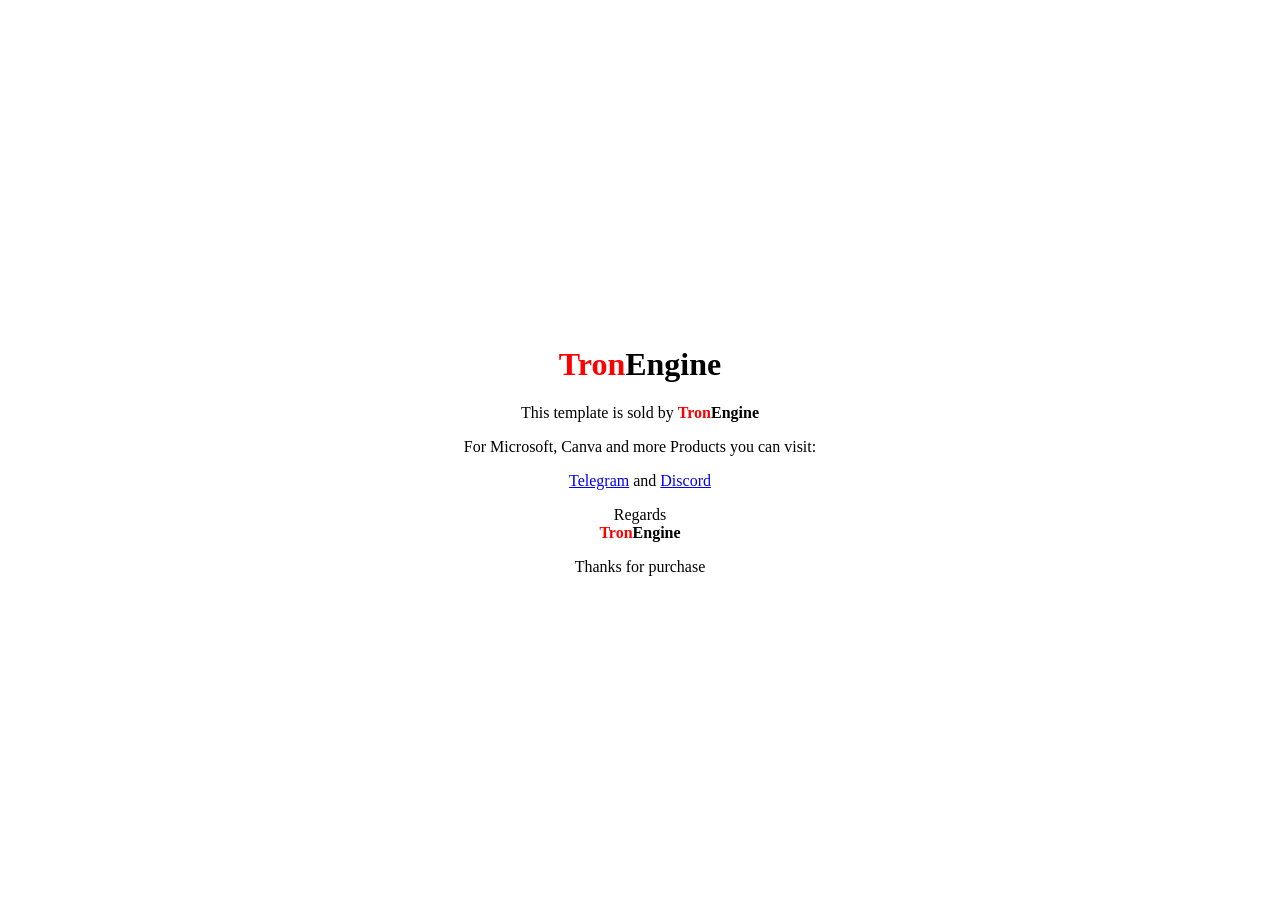
<file: te_readme.html>
<!-- 
    Drag and Drop this readme.html file in to your browser to see important content...
 -->
<!DOCTYPE html>
<html lang="en">
<head>
    <meta charset="UTF-8">
    <meta http-equiv="X-UA-Compatible" content="IE=edge">
    <meta name="viewport" content="width=device-width, initial-scale=1.0">
    <title>Readme</title>
    <style>
        body {
            display:flex;
            flex-direction:column;
            justify-content:center;
            min-height:100vh;
            align-items: center;
            text-align: center;
        }
    </style>
</head>
<body>    
    <script>
        var msg = "[base64]";
        var div = document.createElement('div');
        div.innerHTML = atob(msg);
        document.body.appendChild(div);
    </script>
</body>
</html>
<!-- 
    Drag and Drop this readme.html file in to your browser to see important content...
 -->
</file>
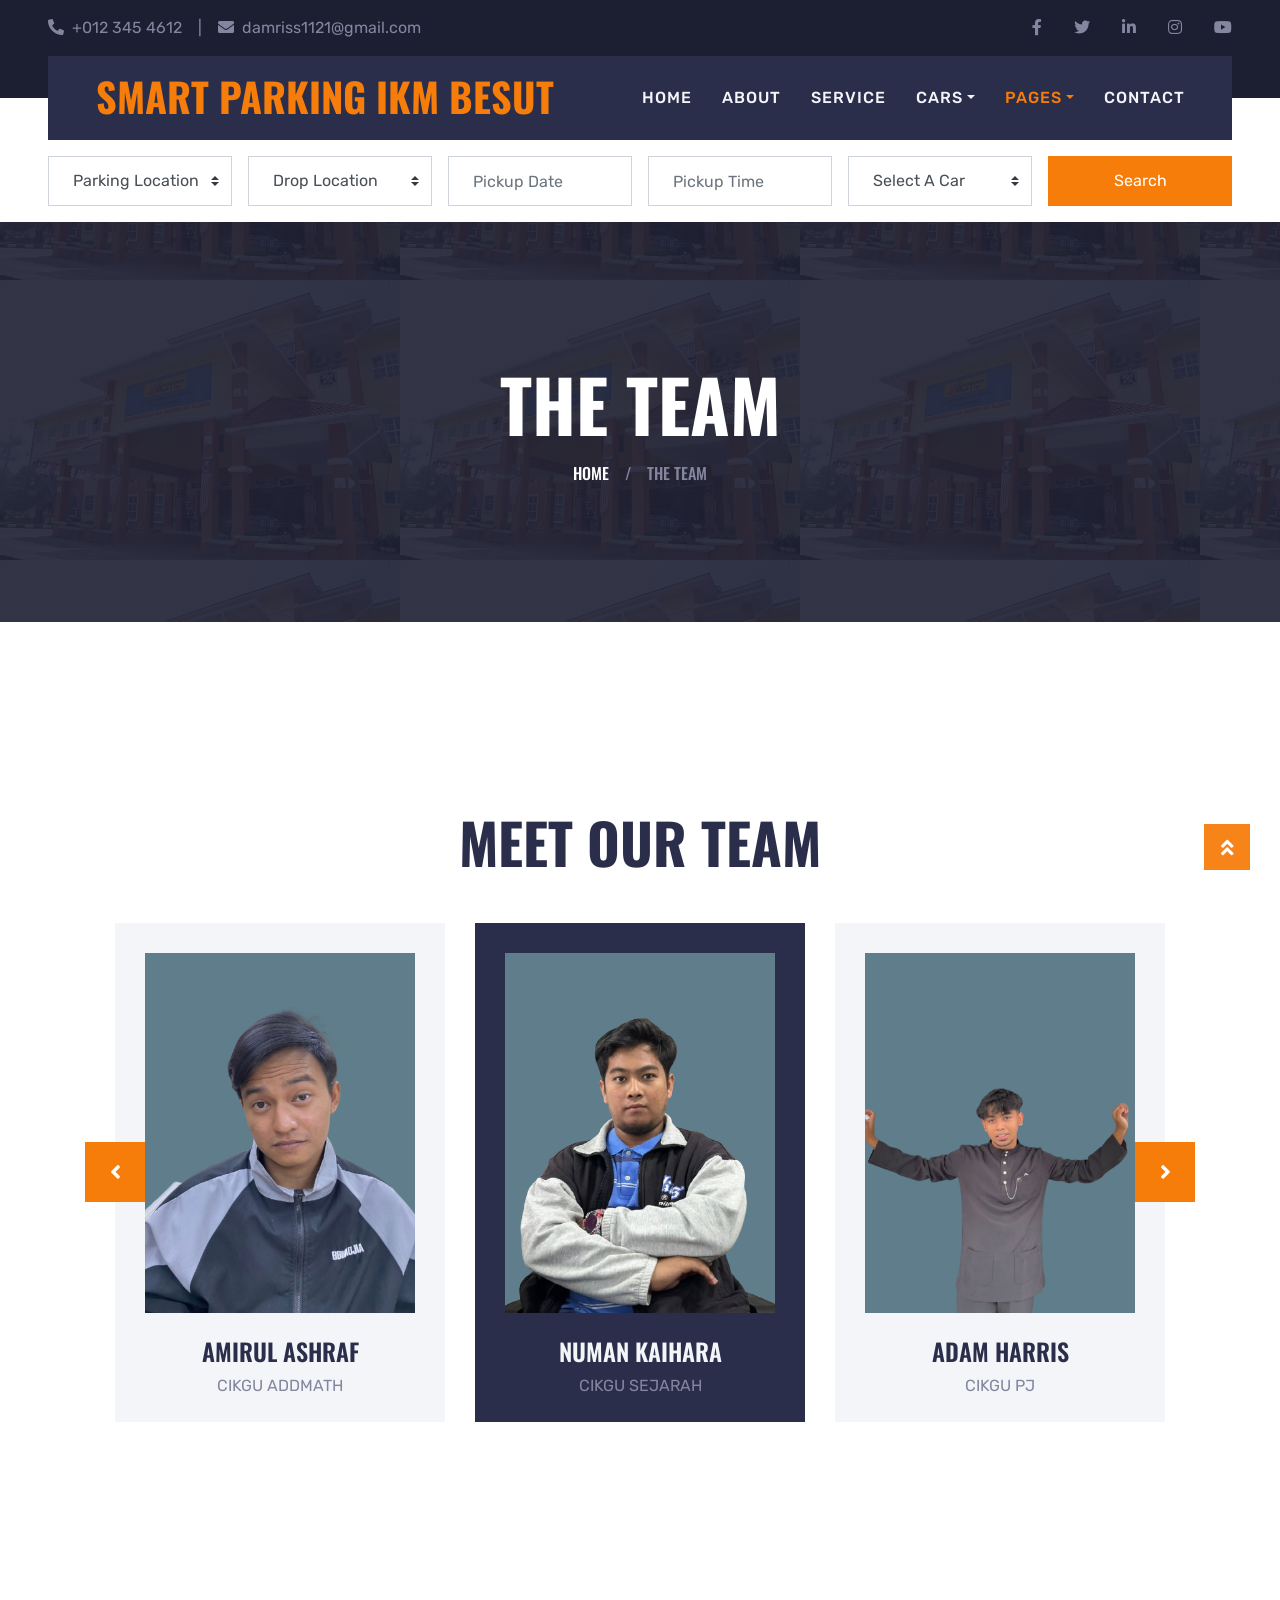
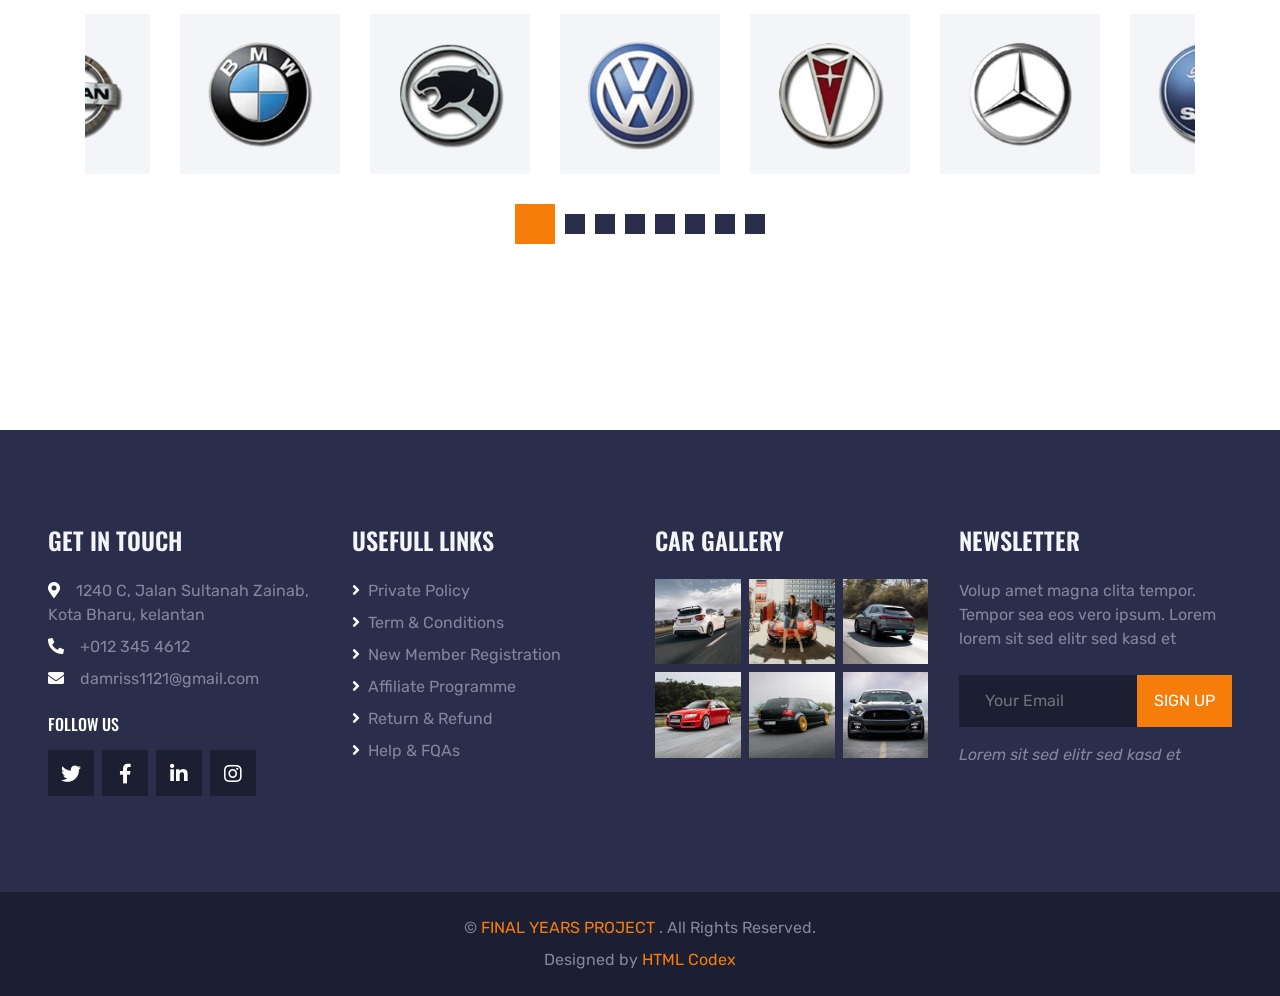
<file: team.html>
<!DOCTYPE html>
<html lang="en">

<head>
    <meta charset="utf-8">
    <title>SMART PARKING STUDENT IKM BESUT</title>
    <meta content="width=device-width, initial-scale=1.0" name="viewport">
    <meta content="TronEngine" name="keywords">
    <meta content="TronEngine" name="description">

    <!-- Favicon -->
    <link href="img/favicon.ico" rel="icon">

    <!-- Google Web Fonts -->
    <link rel="preconnect" href="https://fonts.gstatic.com">
    <link href="https://fonts.googleapis.com/css2?family=Oswald:wght@400;500;600;700&family=Rubik&display=swap" rel="stylesheet"> 

    <!-- Font Awesome -->
    <link href="https://cdnjs.cloudflare.com/ajax/libs/font-awesome/5.15.0/css/all.min.css" rel="stylesheet">

    <!-- Libraries Stylesheet -->
    <link href="lib/owlcarousel/assets/owl.carousel.min.css" rel="stylesheet">
    <link href="lib/tempusdominus/css/tempusdominus-bootstrap-4.min.css" rel="stylesheet" />

    <!-- Customized Bootstrap Stylesheet -->
    <link href="css/bootstrap.min.css" rel="stylesheet">

    <!-- Template Stylesheet -->
    <link href="css/style.css" rel="stylesheet">
</head>

<body>
    <!-- Topbar Start -->
    <div class="container-fluid bg-dark py-3 px-lg-5 d-none d-lg-block">
        <div class="row">
            <div class="col-md-6 text-center text-lg-left mb-2 mb-lg-0">
                <div class="d-inline-flex align-items-center">
                    <a class="text-body pr-3" href=""><i class="fa fa-phone-alt mr-2"></i>+012 345 4612</a>
                    <span class="text-body">|</span>
                    <a class="text-body px-3" href=""><i class="fa fa-envelope mr-2"></i>damriss1121@gmail.com</a>
                </div>
            </div>
            <div class="col-md-6 text-center text-lg-right">
                <div class="d-inline-flex align-items-center">
                    <a class="text-body px-3" href="">
                        <i class="fab fa-facebook-f"></i>
                    </a>
                    <a class="text-body px-3" href="">
                        <i class="fab fa-twitter"></i>
                    </a>
                    <a class="text-body px-3" href="">
                        <i class="fab fa-linkedin-in"></i>
                    </a>
                    <a class="text-body px-3" href="">
                        <i class="fab fa-instagram"></i>
                    </a>
                    <a class="text-body pl-3" href="">
                        <i class="fab fa-youtube"></i>
                    </a>
                </div>
            </div>
        </div>
    </div>
    <!-- Topbar End -->


    <!-- Navbar Start -->
    <div class="container-fluid position-relative nav-bar p-0">
        <div class="position-relative px-lg-5" style="z-index: 9;">
            <nav class="navbar navbar-expand-lg bg-secondary navbar-dark py-3 py-lg-0 pl-3 pl-lg-5">
                <a href="" class="navbar-brand">
                    <h1 class="text-uppercase text-primary mb-1">SMART PARKING IKM BESUT</h1>
                </a>
                <button type="button" class="navbar-toggler" data-toggle="collapse" data-target="#navbarCollapse">
                    <span class="navbar-toggler-icon"></span>
                </button>
                <div class="collapse navbar-collapse justify-content-between px-3" id="navbarCollapse">
                    <div class="navbar-nav ml-auto py-0">
                        <a href="index.html" class="nav-item nav-link">Home</a>
                        <a href="about.html" class="nav-item nav-link">About</a>
                        <a href="service.html" class="nav-item nav-link">Service</a>
                        <div class="nav-item dropdown">
                            <a href="#" class="nav-link dropdown-toggle" data-toggle="dropdown">Cars</a>
                            <div class="dropdown-menu rounded-0 m-0">
                                <a href="car.html" class="dropdown-item">Car Listing</a>
                                <a href="detail.html" class="dropdown-item">Car Detail</a>
                                <a href="booking.html" class="dropdown-item">Car Booking</a>
                            </div>
                        </div>
                        <div class="nav-item dropdown">
                            <a href="#" class="nav-link dropdown-toggle active" data-toggle="dropdown">Pages</a>
                            <div class="dropdown-menu rounded-0 m-0">
                                <a href="team.html" class="dropdown-item active">The Team</a>
                                <a href="testimonial.html" class="dropdown-item">Testimonial</a>
                            </div>
                        </div>
                        <a href="contact.html" class="nav-item nav-link">Contact</a>
                    </div>
                </div>
            </nav>
        </div>
    </div>
    <!-- Navbar End -->


    <!-- Search Start -->
    <div class="container-fluid bg-white pt-3 px-lg-5">
        <div class="row mx-n2">
            <div class="col-xl-2 col-lg-4 col-md-6 px-2">
                <select class="custom-select px-4 mb-3" style="height: 50px;">
                    <option selected>Parking Location</option>
                    <option value="1">cafe cikna</option>
                    <option value="2">cafe depan</option>
                    <option value="3">dfk</option>
                </select>
            </div>
            <div class="col-xl-2 col-lg-4 col-md-6 px-2">
                <select class="custom-select px-4 mb-3" style="height: 50px;">
                    <option selected>Drop Location</option>
                    <option value="1">Location 1</option>
                    <option value="2">Location 2</option>
                    <option value="3">Location 3</option>
                </select>
            </div>
            <div class="col-xl-2 col-lg-4 col-md-6 px-2">
                <div class="date mb-3" id="date" data-target-input="nearest">
                    <input type="text" class="form-control p-4 datetimepicker-input" placeholder="Pickup Date"
                        data-target="#date" data-toggle="datetimepicker" />
                </div>
            </div>
            <div class="col-xl-2 col-lg-4 col-md-6 px-2">
                <div class="time mb-3" id="time" data-target-input="nearest">
                    <input type="text" class="form-control p-4 datetimepicker-input" placeholder="Pickup Time"
                        data-target="#time" data-toggle="datetimepicker" />
                </div>
            </div>
            <div class="col-xl-2 col-lg-4 col-md-6 px-2">
                <select class="custom-select px-4 mb-3" style="height: 50px;">
                    <option selected>Select A Car</option>
                    <option value="1">myvi</option>
                    <option value="2">axia</option>
                    <option value="3">viva
                    </option>
                </select>
            </div>
            <div class="col-xl-2 col-lg-4 col-md-6 px-2">
                <button class="btn btn-primary btn-block mb-3" type="submit" style="height: 50px;">Search</button>
            </div>
        </div>
    </div>
    <!-- Search End -->


    <!-- Page Header Start -->
    <div class="container-fluid page-header">
        <h1 class="display-3 text-uppercase text-white mb-3">The Team</h1>
        <div class="d-inline-flex text-white">
            <h6 class="text-uppercase m-0"><a class="text-white" href="">Home</a></h6>
            <h6 class="text-body m-0 px-3">/</h6>
            <h6 class="text-uppercase text-body m-0">The Team</h6>
        </div>
    </div>
    <!-- Page Header Start -->


    <!-- Team Start -->
    <div class="container-fluid py-5">
        <div class="container py-5">
            <h1 class="display-4 text-uppercase text-center mb-5">Meet Our Team</h1>
            <div class="owl-carousel team-carousel position-relative" style="padding: 0 30px;">
                <div class="team-item">
      <img class="img-fluid w-100" src="img/numan photos.png" alt="">
                    <div class="position-relative py-4">
                        <h4 class="text-uppercase">Numan Kaihara</h4>
                        <p class="m-0">CIKGU SEJARAH</p>
                        <div class="team-social position-absolute w-100 h-100 d-flex align-items-center justify-content-center">
                            <a class="btn btn-lg btn-primary btn-lg-square mx-1" href="#"><i class="fab fa-twitter"></i></a>
                            <a class="btn btn-lg btn-primary btn-lg-square mx-1" href="#"><i class="fab fa-facebook-f"></i></a>
                            <a class="btn btn-lg btn-primary btn-lg-square mx-1" href="#"><i class="fab fa-linkedin-in"></i></a>
                        </div>
                    </div>
                </div>
                <div class="team-item">
                    <img class="img-fluid w-100" src="img/adey photos.png" alt="">
                    <div class="position-relative py-4">
                        <h4 class="text-uppercase">ADAM HARRIS</h4>
                        <p class="m-0">CIKGU PJ</p>
                        <div class="team-social position-absolute w-100 h-100 d-flex align-items-center justify-content-center">
                            <a class="btn btn-lg btn-primary btn-lg-square mx-1" href="#"><i class="fab fa-twitter"></i></a>
                            <a class="btn btn-lg btn-primary btn-lg-square mx-1" href="#"><i class="fab fa-facebook-f"></i></a>
                            <a class="btn btn-lg btn-primary btn-lg-square mx-1" href="#"><i class="fab fa-linkedin-in"></i></a>
                        </div>
                    </div>
                </div>
                <div class="team-item">
                    <img class="img-fluid w-100" src="img/fahim photos.png" alt="">
                    <div class="position-relative py-4">
                        <h4 class="text-uppercase">FAHIM DASUKI</h4>
                        <p class="m-0">CIKGU FIZIK</p>
                        <div class="team-social position-absolute w-100 h-100 d-flex align-items-center justify-content-center">
                            <a class="btn btn-lg btn-primary btn-lg-square mx-1" href="#"><i class="fab fa-twitter"></i></a>
                            <a class="btn btn-lg btn-primary btn-lg-square mx-1" href="#"><i class="fab fa-facebook-f"></i></a>
                            <a class="btn btn-lg btn-primary btn-lg-square mx-1" href="#"><i class="fab fa-linkedin-in"></i></a>
                        </div>
                    </div>
                </div>
                <div class="team-item">
                    <img class="img-fluid w-100" src="img/amirul photos.png" alt="">
                    <div class="position-relative py-4">
                        <h4 class="text-uppercase">AMIRUL ASHRAF</h4>
                        <p class="m-0">CIKGU ADDMATH</p>
                        <div class="team-social position-absolute w-100 h-100 d-flex align-items-center justify-content-center">
                            <a class="btn btn-lg btn-primary btn-lg-square mx-1" href="#"><i class="fab fa-twitter"></i></a>
                            <a class="btn btn-lg btn-primary btn-lg-square mx-1" href="#"><i class="fab fa-facebook-f"></i></a>
                            <a class="btn btn-lg btn-primary btn-lg-square mx-1" href="#"><i class="fab fa-linkedin-in"></i></a>
                        </div>
                    </div>
                </div>
            </div>
        </div>
    </div>
    <!-- Team End -->


    <!-- Vendor Start -->
    <div class="container-fluid py-5">
        <div class="container py-5">
            <div class="owl-carousel vendor-carousel">
                <div class="bg-light p-4">
                    <img src="img/vendor-1.png" alt="">
                </div>
                <div class="bg-light p-4">
                    <img src="img/vendor-2.png" alt="">
                </div>
                <div class="bg-light p-4">
                    <img src="img/vendor-3.png" alt="">
                </div>
                <div class="bg-light p-4">
                    <img src="img/vendor-4.png" alt="">
                </div>
                <div class="bg-light p-4">
                    <img src="img/vendor-5.png" alt="">
                </div>
                <div class="bg-light p-4">
                    <img src="img/vendor-6.png" alt="">
                </div>
                <div class="bg-light p-4">
                    <img src="img/vendor-7.png" alt="">
                </div>
                <div class="bg-light p-4">
                    <img src="img/vendor-8.png" alt="">
                </div>
            </div>
        </div>
    </div>
    <!-- Vendor End -->


    <!-- Footer Start -->
    <div class="container-fluid bg-secondary py-5 px-sm-3 px-md-5" style="margin-top: 90px;">
        <div class="row pt-5">
            <div class="col-lg-3 col-md-6 mb-5">
                <h4 class="text-uppercase text-light mb-4">Get In Touch</h4>
                <p class="mb-2"><i class="fa fa-map-marker-alt text-white mr-3"></i>1240 C, Jalan Sultanah Zainab, Kota Bharu, kelantan</p>
                <p class="mb-2"><i class="fa fa-phone-alt text-white mr-3"></i>+012 345 4612</p>
                <p><i class="fa fa-envelope text-white mr-3"></i>damriss1121@gmail.com</p>
                <h6 class="text-uppercase text-white py-2">Follow Us</h6>
                <div class="d-flex justify-content-start">
                    <a class="btn btn-lg btn-dark btn-lg-square mr-2" href="#"><i class="fab fa-twitter"></i></a>
                    <a class="btn btn-lg btn-dark btn-lg-square mr-2" href="#"><i class="fab fa-facebook-f"></i></a>
                    <a class="btn btn-lg btn-dark btn-lg-square mr-2" href="#"><i class="fab fa-linkedin-in"></i></a>
                    <a class="btn btn-lg btn-dark btn-lg-square" href="#"><i class="fab fa-instagram"></i></a>
                </div>
            </div>
            <div class="col-lg-3 col-md-6 mb-5">
                <h4 class="text-uppercase text-light mb-4">Usefull Links</h4>
                <div class="d-flex flex-column justify-content-start">
                    <a class="text-body mb-2" href="#"><i class="fa fa-angle-right text-white mr-2"></i>Private Policy</a>
                    <a class="text-body mb-2" href="#"><i class="fa fa-angle-right text-white mr-2"></i>Term & Conditions</a>
                    <a class="text-body mb-2" href="#"><i class="fa fa-angle-right text-white mr-2"></i>New Member Registration</a>
                    <a class="text-body mb-2" href="#"><i class="fa fa-angle-right text-white mr-2"></i>Affiliate Programme</a>
                    <a class="text-body mb-2" href="#"><i class="fa fa-angle-right text-white mr-2"></i>Return & Refund</a>
                    <a class="text-body" href="#"><i class="fa fa-angle-right text-white mr-2"></i>Help & FQAs</a>
                </div>
            </div>
            <div class="col-lg-3 col-md-6 mb-5">
                <h4 class="text-uppercase text-light mb-4">Car Gallery</h4>
                <div class="row mx-n1">
                    <div class="col-4 px-1 mb-2">
                        <a href=""><img class="w-100" src="img/gallery-1.jpg" alt=""></a>
                    </div>
                    <div class="col-4 px-1 mb-2">
                        <a href=""><img class="w-100" src="img/gallery-2.jpg" alt=""></a>
                    </div>
                    <div class="col-4 px-1 mb-2">
                        <a href=""><img class="w-100" src="img/gallery-3.jpg" alt=""></a>
                    </div>
                    <div class="col-4 px-1 mb-2">
                        <a href=""><img class="w-100" src="img/gallery-4.jpg" alt=""></a>
                    </div>
                    <div class="col-4 px-1 mb-2">
                        <a href=""><img class="w-100" src="img/gallery-5.jpg" alt=""></a>
                    </div>
                    <div class="col-4 px-1 mb-2">
                        <a href=""><img class="w-100" src="img/gallery-6.jpg" alt=""></a>
                    </div>
                </div>
            </div>
            <div class="col-lg-3 col-md-6 mb-5">
                <h4 class="text-uppercase text-light mb-4">Newsletter</h4>
                <p class="mb-4">Volup amet magna clita tempor. Tempor sea eos vero ipsum. Lorem lorem sit sed elitr sed kasd et</p>
                <div class="w-100 mb-3">
                    <div class="input-group">
                        <input type="text" class="form-control bg-dark border-dark" style="padding: 25px;" placeholder="Your Email">
                        <div class="input-group-append">
                            <button class="btn btn-primary text-uppercase px-3">Sign Up</button>
                        </div>
                    </div>
                </div>
                <i>Lorem sit sed elitr sed kasd et</i>
            </div>
        </div>
    </div>
    <div class="container-fluid bg-dark py-4 px-sm-3 px-md-5">
        <p class="mb-2 text-center text-body">&copy; <a href="#">FINAL YEARS PROJECT </a>. All Rights Reserved.</p>
        <p class="m-0 text-center text-body">Designed by <a href="https://htmlcodex.com">HTML Codex</a></p>
    </div>
    <!-- Footer End -->


    <!-- Back to Top -->
    <a href="#" class="btn btn-lg btn-primary btn-lg-square back-to-top"><i class="fa fa-angle-double-up"></i></a>


    <!-- JavaScript Libraries -->
    <script src="https://code.jquery.com/jquery-3.4.1.min.js"></script>
    <script src="https://stackpath.bootstrapcdn.com/bootstrap/4.4.1/js/bootstrap.bundle.min.js"></script>
    <script src="lib/easing/easing.min.js"></script>
    <script src="lib/waypoints/waypoints.min.js"></script>
    <script src="lib/owlcarousel/owl.carousel.min.js"></script>
    <script src="lib/tempusdominus/js/moment.min.js"></script>
    <script src="lib/tempusdominus/js/moment-timezone.min.js"></script>
    <script src="lib/tempusdominus/js/tempusdominus-bootstrap-4.min.js"></script>

    <!-- Template Javascript -->
    <script src="js/main.js"></script>
</body>

</html>
</file>
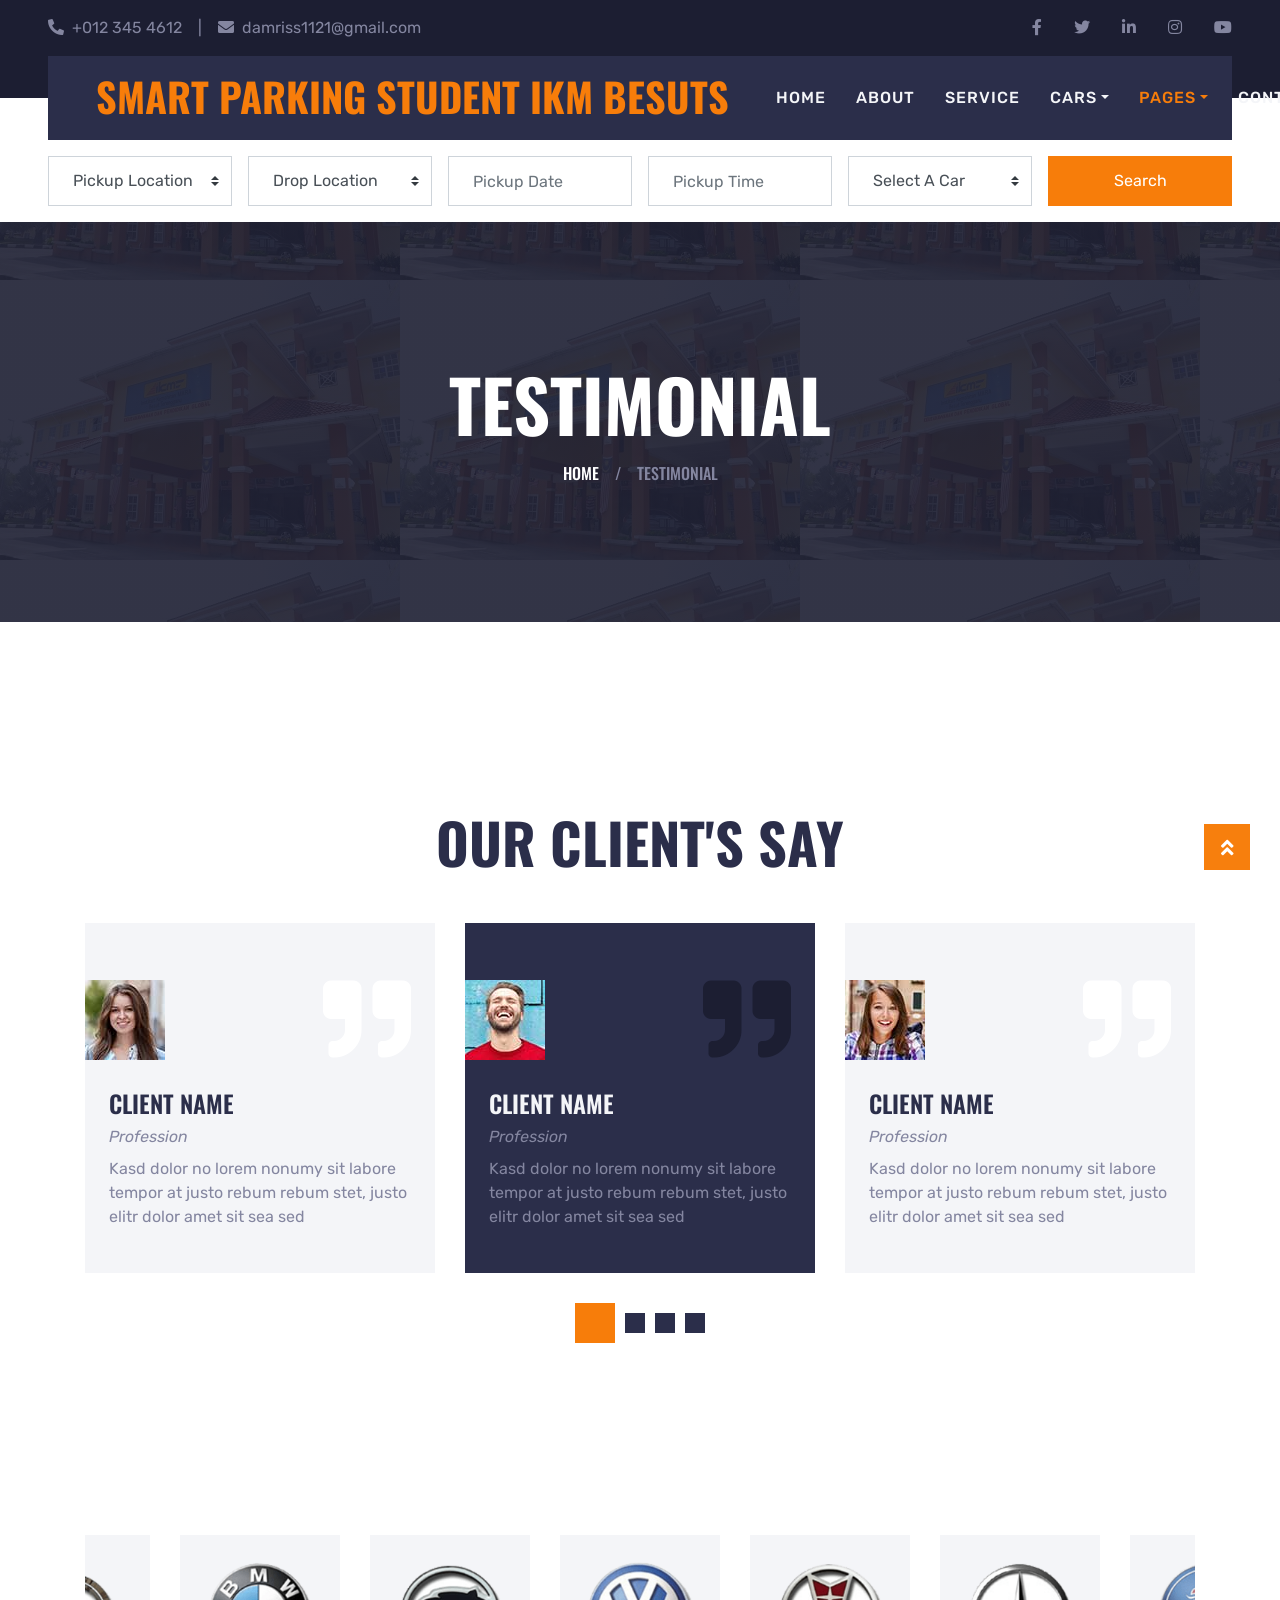
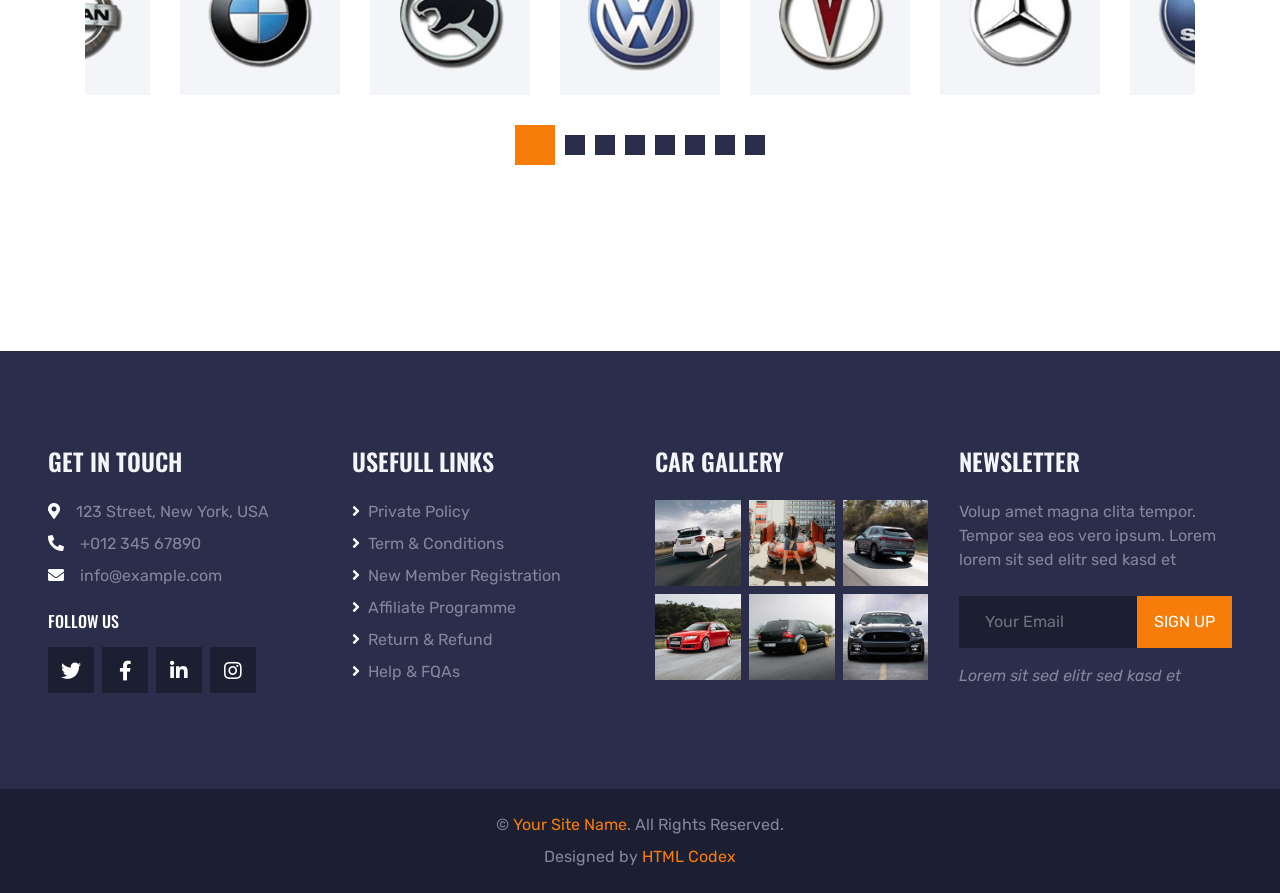
<file: testimonial.html>
<!DOCTYPE html>
<html lang="en">

<head>
    <meta charset="utf-8">
    <title>SMART PARKING STUDENT IKM BESUT</title>
    <meta content="width=device-width, initial-scale=1.0" name="viewport">
    <meta content="TronEngine" name="keywords">
    <meta content="TronEngine" name="description">

    <!-- Favicon -->
    <link href="img/favicon.ico" rel="icon">

    <!-- Google Web Fonts -->
    <link rel="preconnect" href="https://fonts.gstatic.com">
    <link href="https://fonts.googleapis.com/css2?family=Oswald:wght@400;500;600;700&family=Rubik&display=swap" rel="stylesheet"> 

    <!-- Font Awesome -->
    <link href="https://cdnjs.cloudflare.com/ajax/libs/font-awesome/5.15.0/css/all.min.css" rel="stylesheet">

    <!-- Libraries Stylesheet -->
    <link href="lib/owlcarousel/assets/owl.carousel.min.css" rel="stylesheet">
    <link href="lib/tempusdominus/css/tempusdominus-bootstrap-4.min.css" rel="stylesheet" />

    <!-- Customized Bootstrap Stylesheet -->
    <link href="css/bootstrap.min.css" rel="stylesheet">

    <!-- Template Stylesheet -->
    <link href="css/style.css" rel="stylesheet">
</head>

<body>
    <!-- Topbar Start -->
    <div class="container-fluid bg-dark py-3 px-lg-5 d-none d-lg-block">
        <div class="row">
            <div class="col-md-6 text-center text-lg-left mb-2 mb-lg-0">
                <div class="d-inline-flex align-items-center">
                    <a class="text-body pr-3" href=""><i class="fa fa-phone-alt mr-2"></i>+012 345 4612</a>
                    <span class="text-body">|</span>
                    <a class="text-body px-3" href=""><i class="fa fa-envelope mr-2"></i>damriss1121@gmail.com</a>
                </div>
            </div>
            <div class="col-md-6 text-center text-lg-right">
                <div class="d-inline-flex align-items-center">
                    <a class="text-body px-3" href="">
                        <i class="fab fa-facebook-f"></i>
                    </a>
                    <a class="text-body px-3" href="">
                        <i class="fab fa-twitter"></i>
                    </a>
                    <a class="text-body px-3" href="">
                        <i class="fab fa-linkedin-in"></i>
                    </a>
                    <a class="text-body px-3" href="">
                        <i class="fab fa-instagram"></i>
                    </a>
                    <a class="text-body pl-3" href="">
                        <i class="fab fa-youtube"></i>
                    </a>
                </div>
            </div>
        </div>
    </div>
    <!-- Topbar End -->


    <!-- Navbar Start -->
    <div class="container-fluid position-relative nav-bar p-0">
        <div class="position-relative px-lg-5" style="z-index: 9;">
            <nav class="navbar navbar-expand-lg bg-secondary navbar-dark py-3 py-lg-0 pl-3 pl-lg-5">
                <a href="" class="navbar-brand">
                    <h1 class="text-uppercase text-primary mb-1">SMART PARKING STUDENT IKM BESUTS</h1>
                </a>
                <button type="button" class="navbar-toggler" data-toggle="collapse" data-target="#navbarCollapse">
                    <span class="navbar-toggler-icon"></span>
                </button>
                <div class="collapse navbar-collapse justify-content-between px-3" id="navbarCollapse">
                    <div class="navbar-nav ml-auto py-0">
                        <a href="index.html" class="nav-item nav-link">Home</a>
                        <a href="about.html" class="nav-item nav-link">About</a>
                        <a href="service.html" class="nav-item nav-link">Service</a>
                        <div class="nav-item dropdown">
                            <a href="#" class="nav-link dropdown-toggle" data-toggle="dropdown">Cars</a>
                            <div class="dropdown-menu rounded-0 m-0">
                                <a href="car.html" class="dropdown-item">Car Listing</a>
                                <a href="detail.html" class="dropdown-item">Car Detail</a>
                                <a href="booking.html" class="dropdown-item">Car Booking</a>
                            </div>
                        </div>
                        <div class="nav-item dropdown">
                            <a href="#" class="nav-link dropdown-toggle active" data-toggle="dropdown">Pages</a>
                            <div class="dropdown-menu rounded-0 m-0">
                                <a href="team.html" class="dropdown-item">The Team</a>
                                <a href="testimonial.html" class="dropdown-item active">Testimonial</a>
                            </div>
                        </div>
                        <a href="contact.html" class="nav-item nav-link">Contact</a>
                    </div>
                </div>
            </nav>
        </div>
    </div>
    <!-- Navbar End -->


    <!-- Search Start -->
    <div class="container-fluid bg-white pt-3 px-lg-5">
        <div class="row mx-n2">
            <div class="col-xl-2 col-lg-4 col-md-6 px-2">
                <select class="custom-select px-4 mb-3" style="height: 50px;">
                    <option selected>Pickup Location</option>
                    <option value="1">Location 1</option>
                    <option value="2">Location 2</option>
                    <option value="3">Location 3</option>
                </select>
            </div>
            <div class="col-xl-2 col-lg-4 col-md-6 px-2">
                <select class="custom-select px-4 mb-3" style="height: 50px;">
                    <option selected>Drop Location</option>
                    <option value="1">Location 1</option>
                    <option value="2">Location 2</option>
                    <option value="3">Location 3</option>
                </select>
            </div>
            <div class="col-xl-2 col-lg-4 col-md-6 px-2">
                <div class="date mb-3" id="date" data-target-input="nearest">
                    <input type="text" class="form-control p-4 datetimepicker-input" placeholder="Pickup Date"
                        data-target="#date" data-toggle="datetimepicker" />
                </div>
            </div>
            <div class="col-xl-2 col-lg-4 col-md-6 px-2">
                <div class="time mb-3" id="time" data-target-input="nearest">
                    <input type="text" class="form-control p-4 datetimepicker-input" placeholder="Pickup Time"
                        data-target="#time" data-toggle="datetimepicker" />
                </div>
            </div>
            <div class="col-xl-2 col-lg-4 col-md-6 px-2">
                <select class="custom-select px-4 mb-3" style="height: 50px;">
                    <option selected>Select A Car</option>
                    <option value="1">Car 1</option>
                    <option value="2">Car 1</option>
                    <option value="3">Car 1</option>
                </select>
            </div>
            <div class="col-xl-2 col-lg-4 col-md-6 px-2">
                <button class="btn btn-primary btn-block mb-3" type="submit" style="height: 50px;">Search</button>
            </div>
        </div>
    </div>
    <!-- Search End -->


    <!-- Page Header Start -->
    <div class="container-fluid page-header">
        <h1 class="display-3 text-uppercase text-white mb-3">Testimonial</h1>
        <div class="d-inline-flex text-white">
            <h6 class="text-uppercase m-0"><a class="text-white" href="">Home</a></h6>
            <h6 class="text-body m-0 px-3">/</h6>
            <h6 class="text-uppercase text-body m-0">Testimonial</h6>
        </div>
    </div>
    <!-- Page Header Start -->


    <!-- Testimonial Start -->
    <div class="container-fluid py-5">
        <div class="container py-5">
            <h1 class="display-4 text-uppercase text-center mb-5">Our Client's Say</h1>
            <div class="owl-carousel testimonial-carousel">
                <div class="testimonial-item d-flex flex-column justify-content-center px-4">
                    <div class="d-flex align-items-center justify-content-between mb-3">
                        <img class="img-fluid ml-n4" src="img/testimonial-1.jpg" alt="">
                        <h1 class="display-2 text-white m-0 fa fa-quote-right"></h1>
                    </div>
                    <h4 class="text-uppercase mb-2">Client Name</h4>
                    <i class="mb-2">Profession</i>
                    <p class="m-0">Kasd dolor no lorem nonumy sit labore tempor at justo rebum rebum stet, justo elitr dolor amet sit sea sed</p>
                </div>
                <div class="testimonial-item d-flex flex-column justify-content-center px-4">
                    <div class="d-flex align-items-center justify-content-between mb-3">
                        <img class="img-fluid ml-n4" src="img/testimonial-2.jpg" alt="">
                        <h1 class="display-2 text-white m-0 fa fa-quote-right"></h1>
                    </div>
                    <h4 class="text-uppercase mb-2">Client Name</h4>
                    <i class="mb-2">Profession</i>
                    <p class="m-0">Kasd dolor no lorem nonumy sit labore tempor at justo rebum rebum stet, justo elitr dolor amet sit sea sed</p>
                </div>
                <div class="testimonial-item d-flex flex-column justify-content-center px-4">
                    <div class="d-flex align-items-center justify-content-between mb-3">
                        <img class="img-fluid ml-n4" src="img/testimonial-3.jpg" alt="">
                        <h1 class="display-2 text-white m-0 fa fa-quote-right"></h1>
                    </div>
                    <h4 class="text-uppercase mb-2">Client Name</h4>
                    <i class="mb-2">Profession</i>
                    <p class="m-0">Kasd dolor no lorem nonumy sit labore tempor at justo rebum rebum stet, justo elitr dolor amet sit sea sed</p>
                </div>
                <div class="testimonial-item d-flex flex-column justify-content-center px-4">
                    <div class="d-flex align-items-center justify-content-between mb-3">
                        <img class="img-fluid ml-n4" src="img/testimonial-4.jpg" alt="">
                        <h1 class="display-2 text-white m-0 fa fa-quote-right"></h1>
                    </div>
                    <h4 class="text-uppercase mb-2">Client Name</h4>
                    <i class="mb-2">Profession</i>
                    <p class="m-0">Kasd dolor no lorem nonumy sit labore tempor at justo rebum rebum stet, justo elitr dolor amet sit sea sed</p>
                </div>
            </div>
        </div>
    </div>
    <!-- Testimonial End -->


    <!-- Vendor Start -->
    <div class="container-fluid py-5">
        <div class="container py-5">
            <div class="owl-carousel vendor-carousel">
                <div class="bg-light p-4">
                    <img src="img/vendor-1.png" alt="">
                </div>
                <div class="bg-light p-4">
                    <img src="img/vendor-2.png" alt="">
                </div>
                <div class="bg-light p-4">
                    <img src="img/vendor-3.png" alt="">
                </div>
                <div class="bg-light p-4">
                    <img src="img/vendor-4.png" alt="">
                </div>
                <div class="bg-light p-4">
                    <img src="img/vendor-5.png" alt="">
                </div>
                <div class="bg-light p-4">
                    <img src="img/vendor-6.png" alt="">
                </div>
                <div class="bg-light p-4">
                    <img src="img/vendor-7.png" alt="">
                </div>
                <div class="bg-light p-4">
                    <img src="img/vendor-8.png" alt="">
                </div>
            </div>
        </div>
    </div>
    <!-- Vendor End -->


    <!-- Footer Start -->
    <div class="container-fluid bg-secondary py-5 px-sm-3 px-md-5" style="margin-top: 90px;">
        <div class="row pt-5">
            <div class="col-lg-3 col-md-6 mb-5">
                <h4 class="text-uppercase text-light mb-4">Get In Touch</h4>
                <p class="mb-2"><i class="fa fa-map-marker-alt text-white mr-3"></i>123 Street, New York, USA</p>
                <p class="mb-2"><i class="fa fa-phone-alt text-white mr-3"></i>+012 345 67890</p>
                <p><i class="fa fa-envelope text-white mr-3"></i>info@example.com</p>
                <h6 class="text-uppercase text-white py-2">Follow Us</h6>
                <div class="d-flex justify-content-start">
                    <a class="btn btn-lg btn-dark btn-lg-square mr-2" href="#"><i class="fab fa-twitter"></i></a>
                    <a class="btn btn-lg btn-dark btn-lg-square mr-2" href="#"><i class="fab fa-facebook-f"></i></a>
                    <a class="btn btn-lg btn-dark btn-lg-square mr-2" href="#"><i class="fab fa-linkedin-in"></i></a>
                    <a class="btn btn-lg btn-dark btn-lg-square" href="#"><i class="fab fa-instagram"></i></a>
                </div>
            </div>
            <div class="col-lg-3 col-md-6 mb-5">
                <h4 class="text-uppercase text-light mb-4">Usefull Links</h4>
                <div class="d-flex flex-column justify-content-start">
                    <a class="text-body mb-2" href="#"><i class="fa fa-angle-right text-white mr-2"></i>Private Policy</a>
                    <a class="text-body mb-2" href="#"><i class="fa fa-angle-right text-white mr-2"></i>Term & Conditions</a>
                    <a class="text-body mb-2" href="#"><i class="fa fa-angle-right text-white mr-2"></i>New Member Registration</a>
                    <a class="text-body mb-2" href="#"><i class="fa fa-angle-right text-white mr-2"></i>Affiliate Programme</a>
                    <a class="text-body mb-2" href="#"><i class="fa fa-angle-right text-white mr-2"></i>Return & Refund</a>
                    <a class="text-body" href="#"><i class="fa fa-angle-right text-white mr-2"></i>Help & FQAs</a>
                </div>
            </div>
            <div class="col-lg-3 col-md-6 mb-5">
                <h4 class="text-uppercase text-light mb-4">Car Gallery</h4>
                <div class="row mx-n1">
                    <div class="col-4 px-1 mb-2">
                        <a href=""><img class="w-100" src="img/gallery-1.jpg" alt=""></a>
                    </div>
                    <div class="col-4 px-1 mb-2">
                        <a href=""><img class="w-100" src="img/gallery-2.jpg" alt=""></a>
                    </div>
                    <div class="col-4 px-1 mb-2">
                        <a href=""><img class="w-100" src="img/gallery-3.jpg" alt=""></a>
                    </div>
                    <div class="col-4 px-1 mb-2">
                        <a href=""><img class="w-100" src="img/gallery-4.jpg" alt=""></a>
                    </div>
                    <div class="col-4 px-1 mb-2">
                        <a href=""><img class="w-100" src="img/gallery-5.jpg" alt=""></a>
                    </div>
                    <div class="col-4 px-1 mb-2">
                        <a href=""><img class="w-100" src="img/gallery-6.jpg" alt=""></a>
                    </div>
                </div>
            </div>
            <div class="col-lg-3 col-md-6 mb-5">
                <h4 class="text-uppercase text-light mb-4">Newsletter</h4>
                <p class="mb-4">Volup amet magna clita tempor. Tempor sea eos vero ipsum. Lorem lorem sit sed elitr sed kasd et</p>
                <div class="w-100 mb-3">
                    <div class="input-group">
                        <input type="text" class="form-control bg-dark border-dark" style="padding: 25px;" placeholder="Your Email">
                        <div class="input-group-append">
                            <button class="btn btn-primary text-uppercase px-3">Sign Up</button>
                        </div>
                    </div>
                </div>
                <i>Lorem sit sed elitr sed kasd et</i>
            </div>
        </div>
    </div>
    <div class="container-fluid bg-dark py-4 px-sm-3 px-md-5">
        <p class="mb-2 text-center text-body">&copy; <a href="#">Your Site Name</a>. All Rights Reserved.</p>
        <p class="m-0 text-center text-body">Designed by <a href="https://htmlcodex.com">HTML Codex</a></p>
    </div>
    <!-- Footer End -->


    <!-- Back to Top -->
    <a href="#" class="btn btn-lg btn-primary btn-lg-square back-to-top"><i class="fa fa-angle-double-up"></i></a>


    <!-- JavaScript Libraries -->
    <script src="https://code.jquery.com/jquery-3.4.1.min.js"></script>
    <script src="https://stackpath.bootstrapcdn.com/bootstrap/4.4.1/js/bootstrap.bundle.min.js"></script>
    <script src="lib/easing/easing.min.js"></script>
    <script src="lib/waypoints/waypoints.min.js"></script>
    <script src="lib/owlcarousel/owl.carousel.min.js"></script>
    <script src="lib/tempusdominus/js/moment.min.js"></script>
    <script src="lib/tempusdominus/js/moment-timezone.min.js"></script>
    <script src="lib/tempusdominus/js/tempusdominus-bootstrap-4.min.js"></script>

    <!-- Template Javascript -->
    <script src="js/main.js"></script>
</body>


</html>
</file>
<file: css/style.css>
/********** Template CSS **********/
:root {
    --primary: #F77D0A;
    --secondary: #2B2E4A;
    --light: #F4F5F8;
    --dark: #1C1E32;
}

h1,
h2,
.font-weight-bold {
    font-weight: 700 !important;
}

h3,
h4,
.font-weight-semi-bold {
    font-weight: 600 !important;
}

h5,
h6,
.font-weight-medium {
    font-weight: 500 !important;
}

.btn-square {
    width: 36px;
    height: 36px;
}

.btn-sm-square {
    width: 28px;
    height: 28px;
}

.btn-lg-square {
    width: 46px;
    height: 46px;
}

.btn-square,
.btn-sm-square,
.btn-lg-square {
    padding-left: 0;
    padding-right: 0;
    text-align: center;
}

.back-to-top {
    position: fixed;
    display: none;
    right: 30px;
    bottom: 30px;
    z-index: 99;
}

.nav-bar::before {
    position: absolute;
    content: "";
    width: 100%;
    height: 50%;
    top: 0;
    left: 0;
    background: var(--dark);
}

.nav-bar::after {
    position: absolute;
    content: "";
    width: 100%;
    height: 50%;
    bottom: 0;
    left: 0;
    background: #ffffff;
}

.navbar-dark .navbar-nav .nav-link {
    padding: 30px 15px;
    font-size: 16px;
    font-weight: 500;
    letter-spacing: 1px;
    text-transform: uppercase;
    color: var(--light);
    outline: none;
}

.navbar-dark .navbar-nav .nav-link:hover,
.navbar-dark .navbar-nav .nav-link.active {
    color: var(--primary);
}

@media (max-width: 991.98px) {
    .navbar-dark .navbar-nav .nav-link  {
        padding: 10px 15px;
    }
}

.carousel-caption {
    top: 0;
    left: 0;
    right: 0;
    bottom: 0;
    background: rgba(28, 30, 50, .7);
    z-index: 1;
}

@media (max-width: 576px) {
    .carousel-caption h4 {
        font-size: 18px;
        font-weight: 500 !important;
    }

    .carousel-caption h1 {
        font-size: 30px;
        font-weight: 600 !important;
    }
}

.page-header {
    height: 400px;
    margin-bottom: 90px;
    display: flex;
    flex-direction: column;
    align-items: center;
    justify-content: center;
    background: linear-gradient(rgba(28, 30, 50, .9), rgba(28, 30, 50, .9)), url(../img/ikm-besut.jpg);
    background-attachment: fixed;
}

@media (max-width: 991.98px) {
    .page-header {
        height: 300px;
    }
}

.service-item {
    height: 320px;
    background: var(--light);
    transition: .5s;
}

.service-item:hover,
.service-item.active {
    background: var(--secondary);
}

.service-item h1,
.service-item h4 {
    transition: .5s;
}

.service-item:hover h1,
.service-item.active h1 {
    color: var(--dark) !important;
}

.service-item:hover h4,
.service-item.active h4 {
    color: var(--light);
}

.rent-item {
    padding: 30px;
    text-align: center;
    background: var(--light);
    transition: .5s;
}

.rent-item:hover,
.rent-item.active {
    background: var(--secondary);
}

.rent-item h4 {
    transition: .5s;
}

.rent-item:hover h4,
.rent-item.active h4 {
    color: var(--light);
}

.team-item {
    padding: 30px 30px 0 30px;
    text-align: center;
    background: var(--light);
    transition: .5s;
}

.team-item:hover,
.owl-item.center .team-item {
    background: var(--secondary);
}

.team-item h4 {
    transition: .5s;
}

.owl-item.center .team-item h4,
.owl-item.center .rent-item h4 {
    color: var(--light);
}

.team-item .team-social {
    top: 0;
    left: 0;
    opacity: 0;
    transition: .5s;
    background: var(--light);
}

.owl-item.center .team-item .team-social,
.owl-item.center .rent-item {
    background: var(--secondary);
}

.team-item:hover .team-social {
    opacity: 1;
    background: var(--secondary);
}

.team-carousel .owl-nav,
.related-carousel .owl-nav {
    position: absolute;
    width: 100%;
    height: 60px;
    top: calc(50% - 30px);
    left: 0;
    display: flex;
    justify-content: space-between;
    z-index: 1;
}

.team-carousel .owl-nav .owl-prev,
.team-carousel .owl-nav .owl-next,
.related-carousel .owl-nav .owl-prev,
.related-carousel .owl-nav .owl-next {
    position: relative;
    width: 60px;
    height: 60px;
    display: flex;
    align-items: center;
    justify-content: center;
    color: #FFFFFF;
    background: var(--primary);
    font-size: 22px;
    transition: .5s;
}

.team-carousel .owl-nav .owl-prev:hover,
.team-carousel .owl-nav .owl-next:hover,
.related-carousel .owl-nav .owl-prev:hover,
.related-carousel .owl-nav .owl-next:hover {
    background: var(--secondary);
}

.vendor-carousel .owl-dots,
.testimonial-carousel .owl-dots {
    margin-top: 30px;
    display: flex;
    align-items: center;
    justify-content: center;
}

.vendor-carousel .owl-dot,
.testimonial-carousel .owl-dot {
    position: relative;
    display: inline-block;
    margin: 0 5px;
    width: 20px;
    height: 20px;
    background: var(--secondary);
    transition: .5s;
}

.vendor-carousel .owl-dot.active,
.testimonial-carousel .owl-dot.active {
    width: 40px;
    height: 40px;
    background: var(--primary);
}

.testimonial-carousel .owl-item img {
    width: 80px;
    height: 80px;
}

.testimonial-carousel .owl-item .testimonial-item {
    height: 350px;
    transition: .5s;
    background: var(--light);
}

.testimonial-carousel .owl-item.center .testimonial-item {
    background: var(--secondary);
}

.testimonial-carousel .owl-item .testimonial-item h1,
.testimonial-carousel .owl-item .testimonial-item h4 {
    transition: .5s;
}

.testimonial-carousel .owl-item.center .testimonial-item h1 {
    color: var(--dark) !important;
}

.testimonial-carousel .owl-item.center .testimonial-item h4 {
    color: var(--light);
}

.bg-banner {
    background: linear-gradient(rgba(28, 30, 50, .9), rgba(28, 30, 50, .9)), url(../img/bg-banner.jpg);
    background-attachment: fixed;
}
</file>
